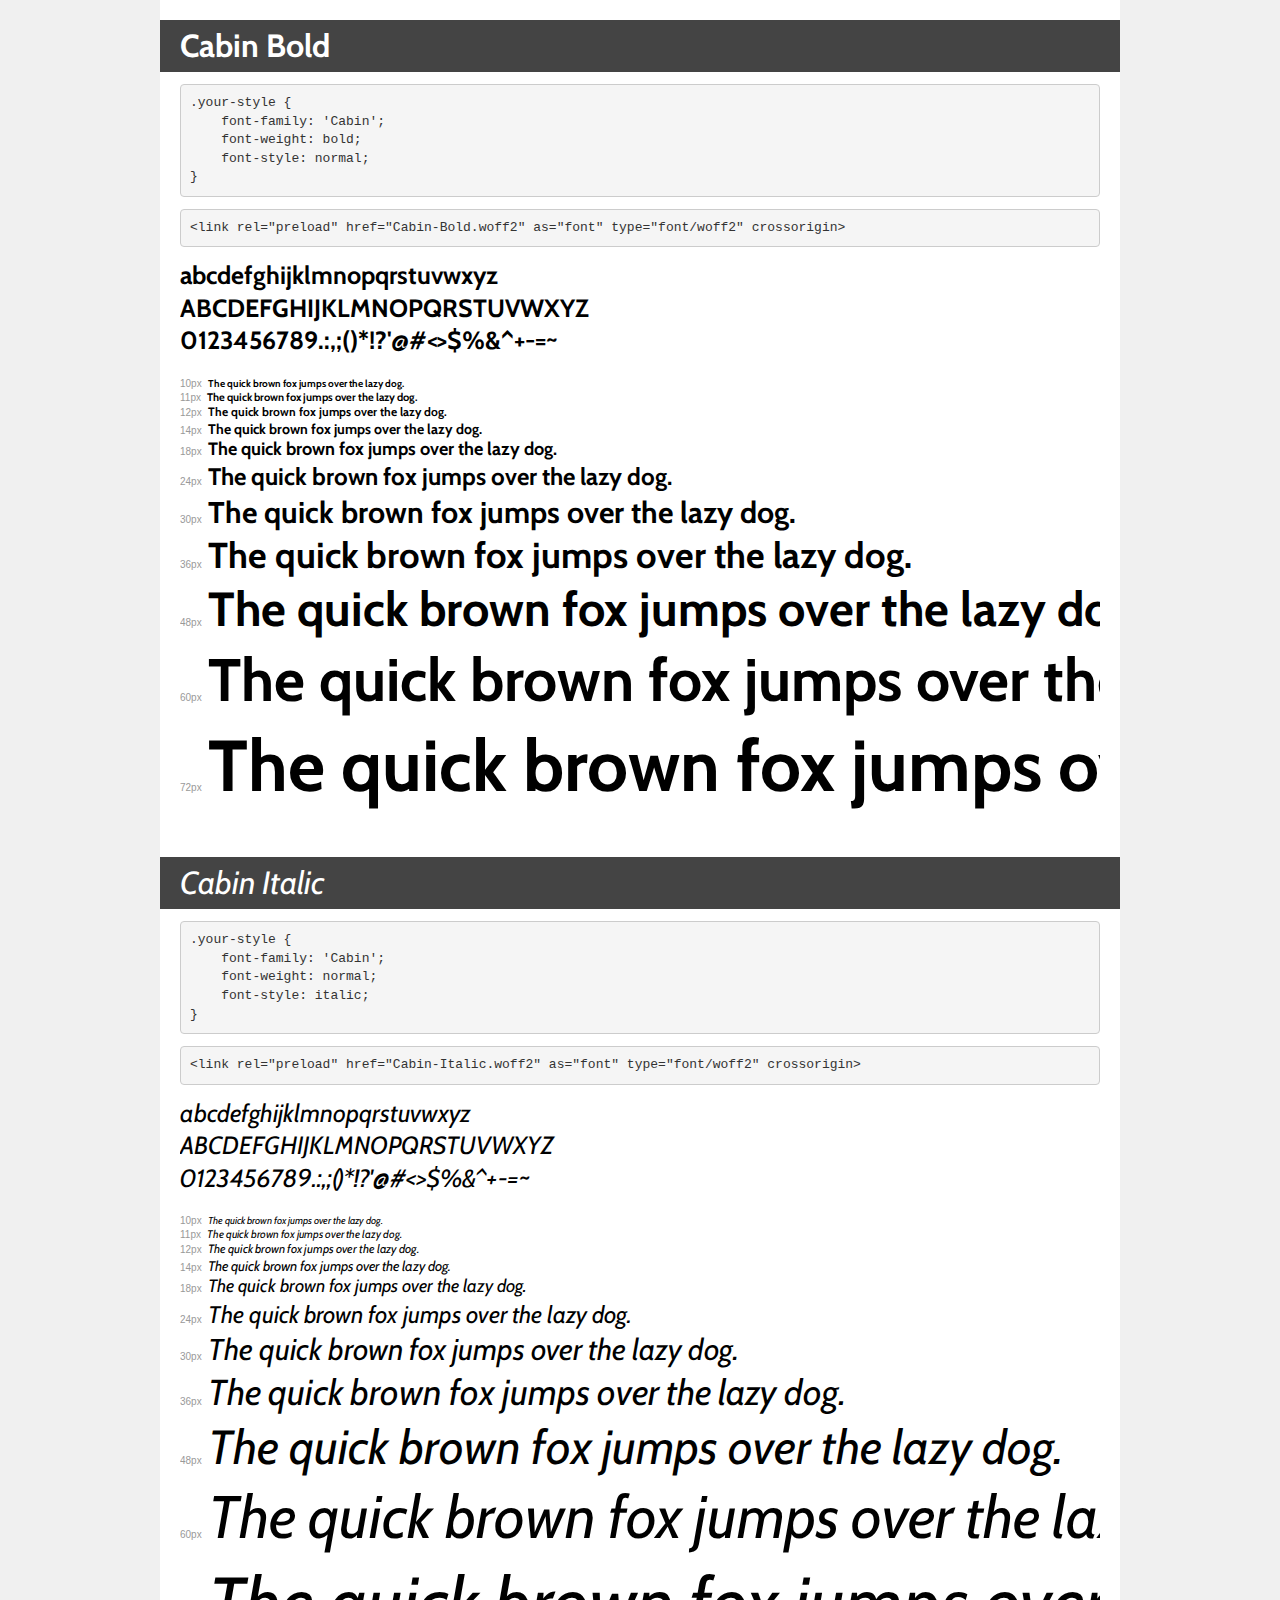
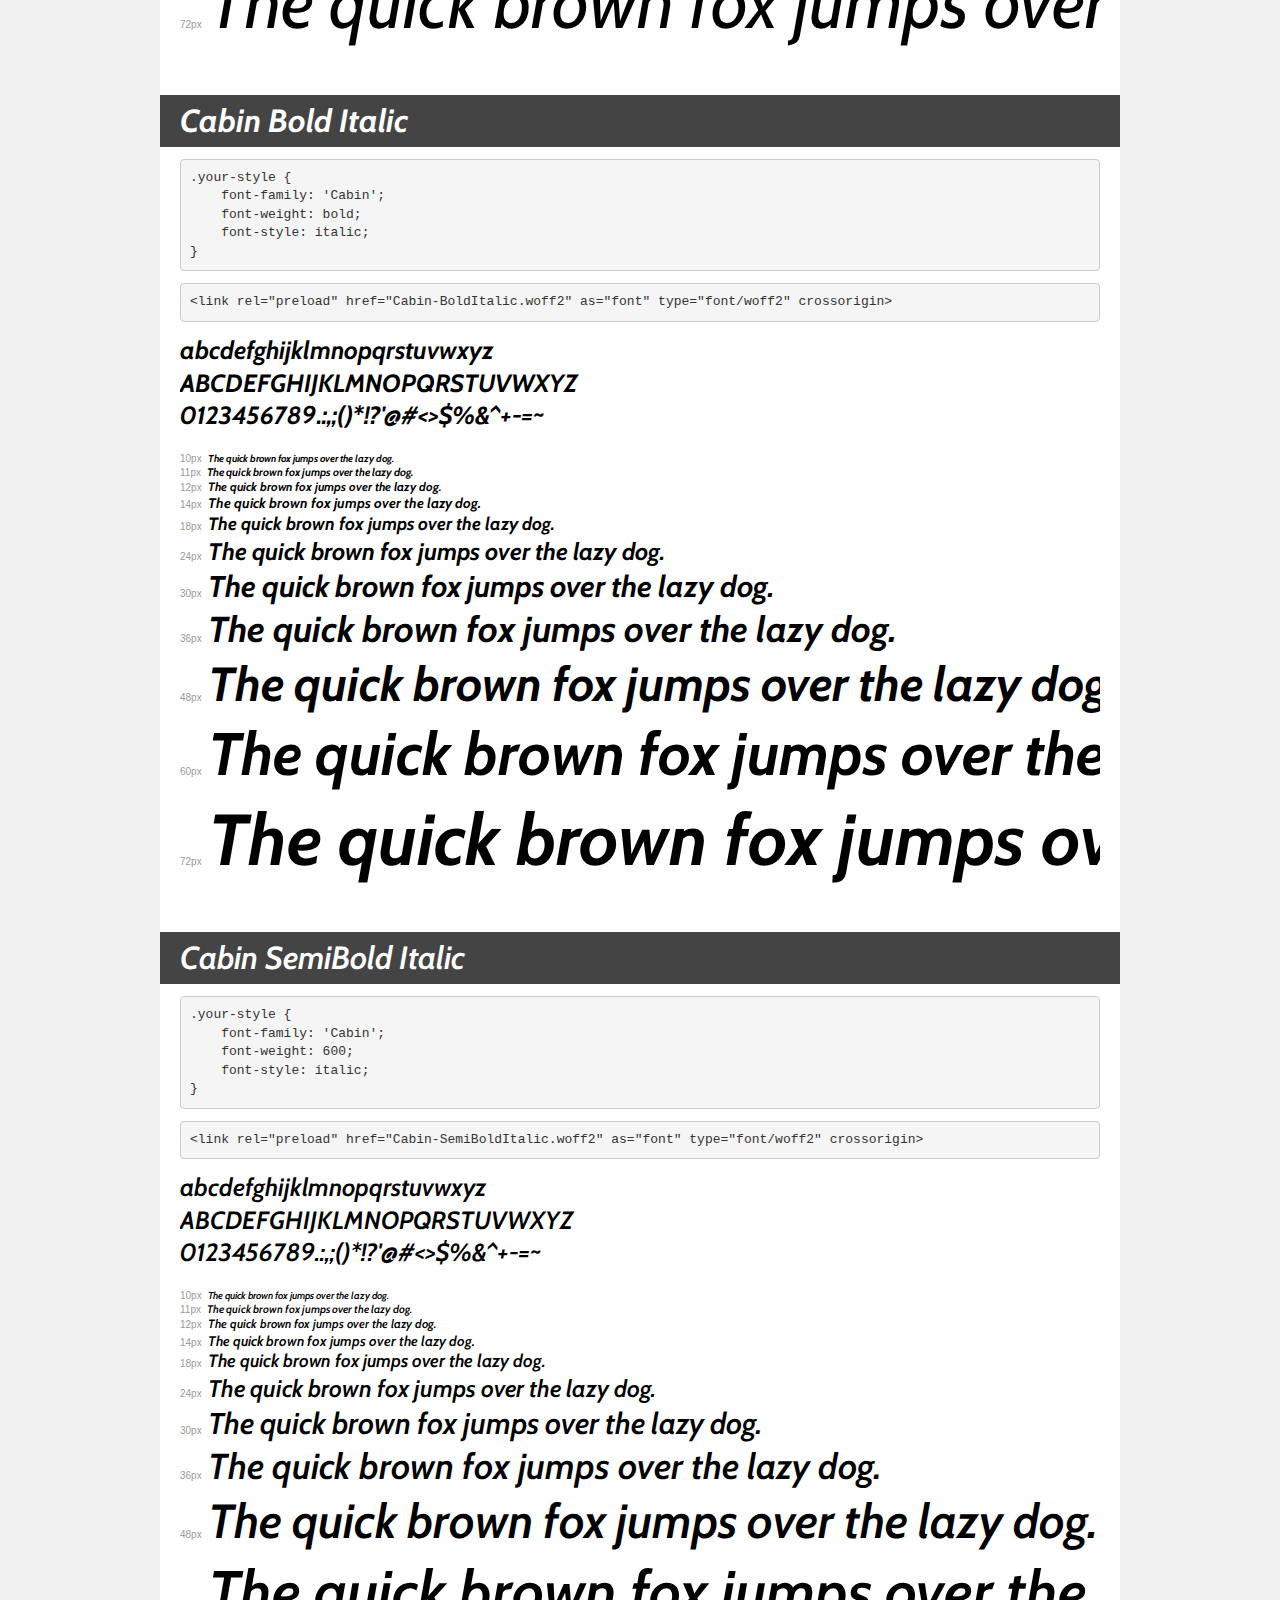
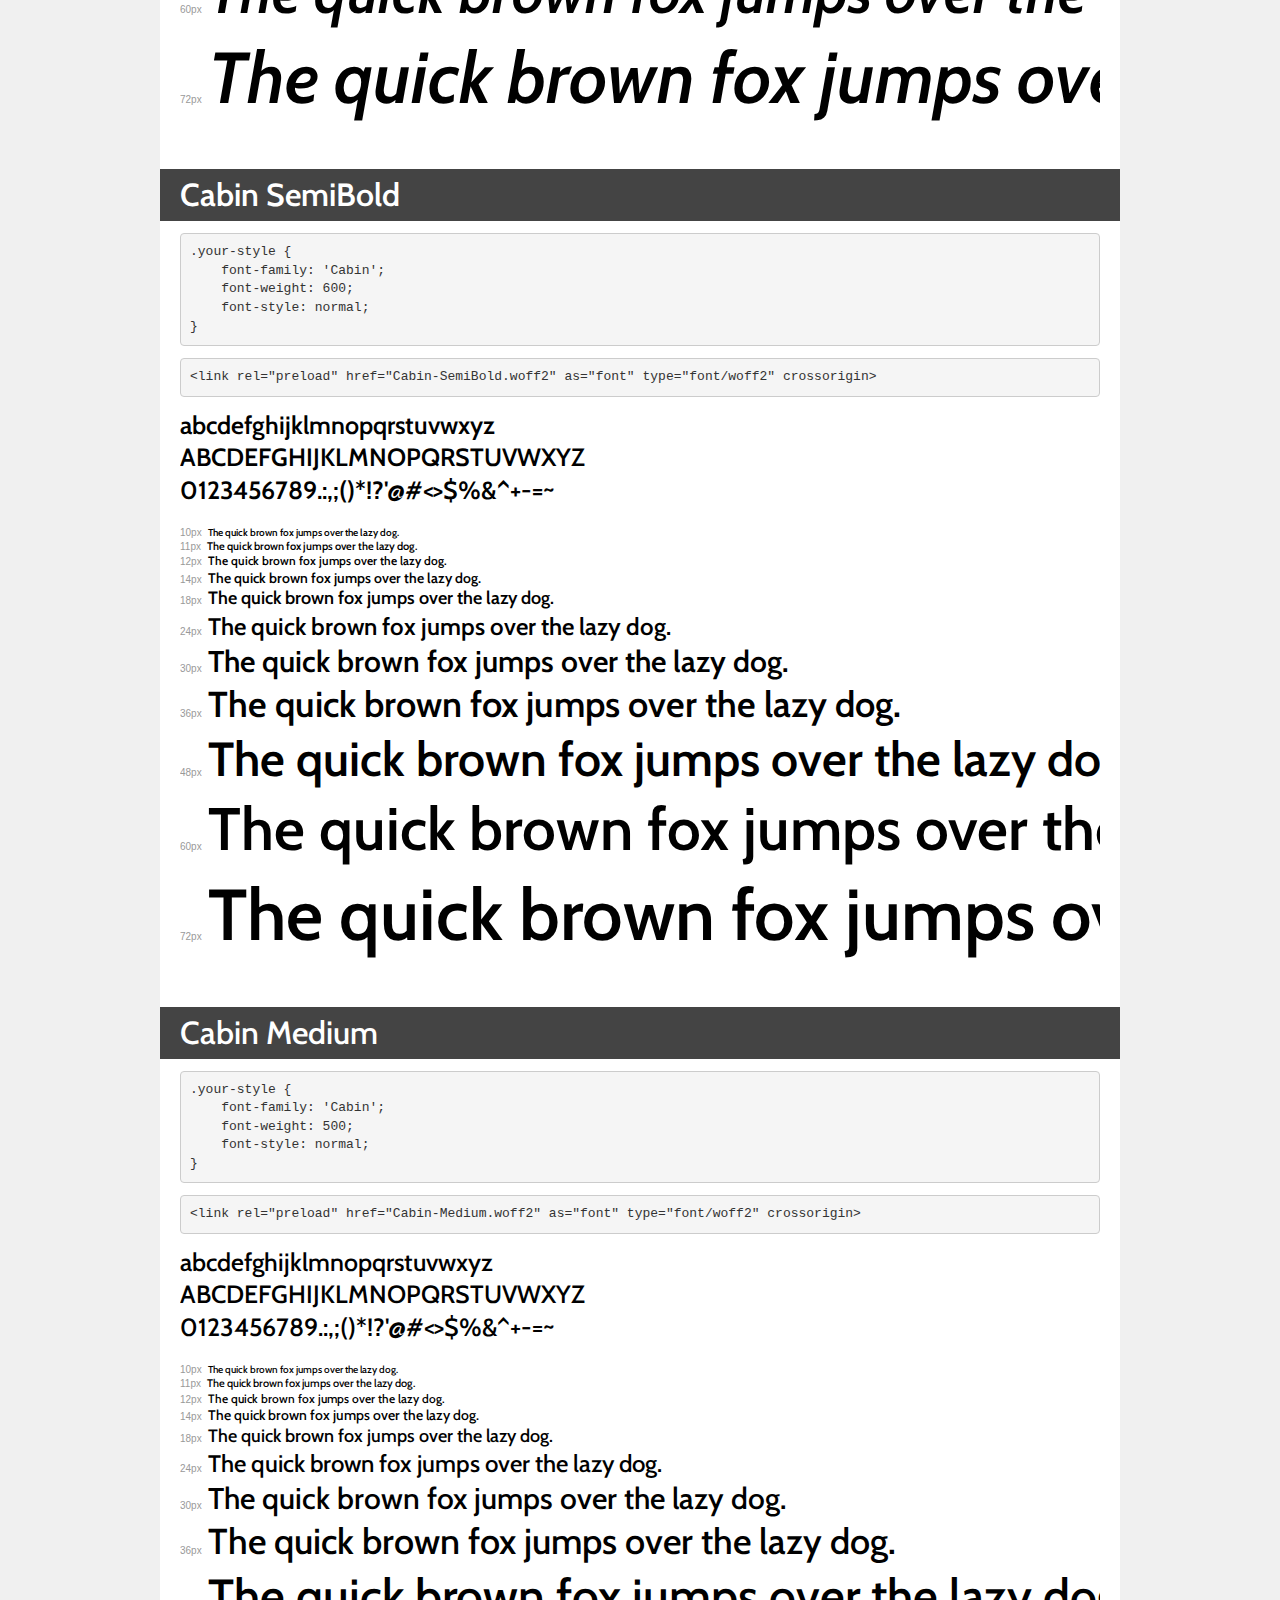
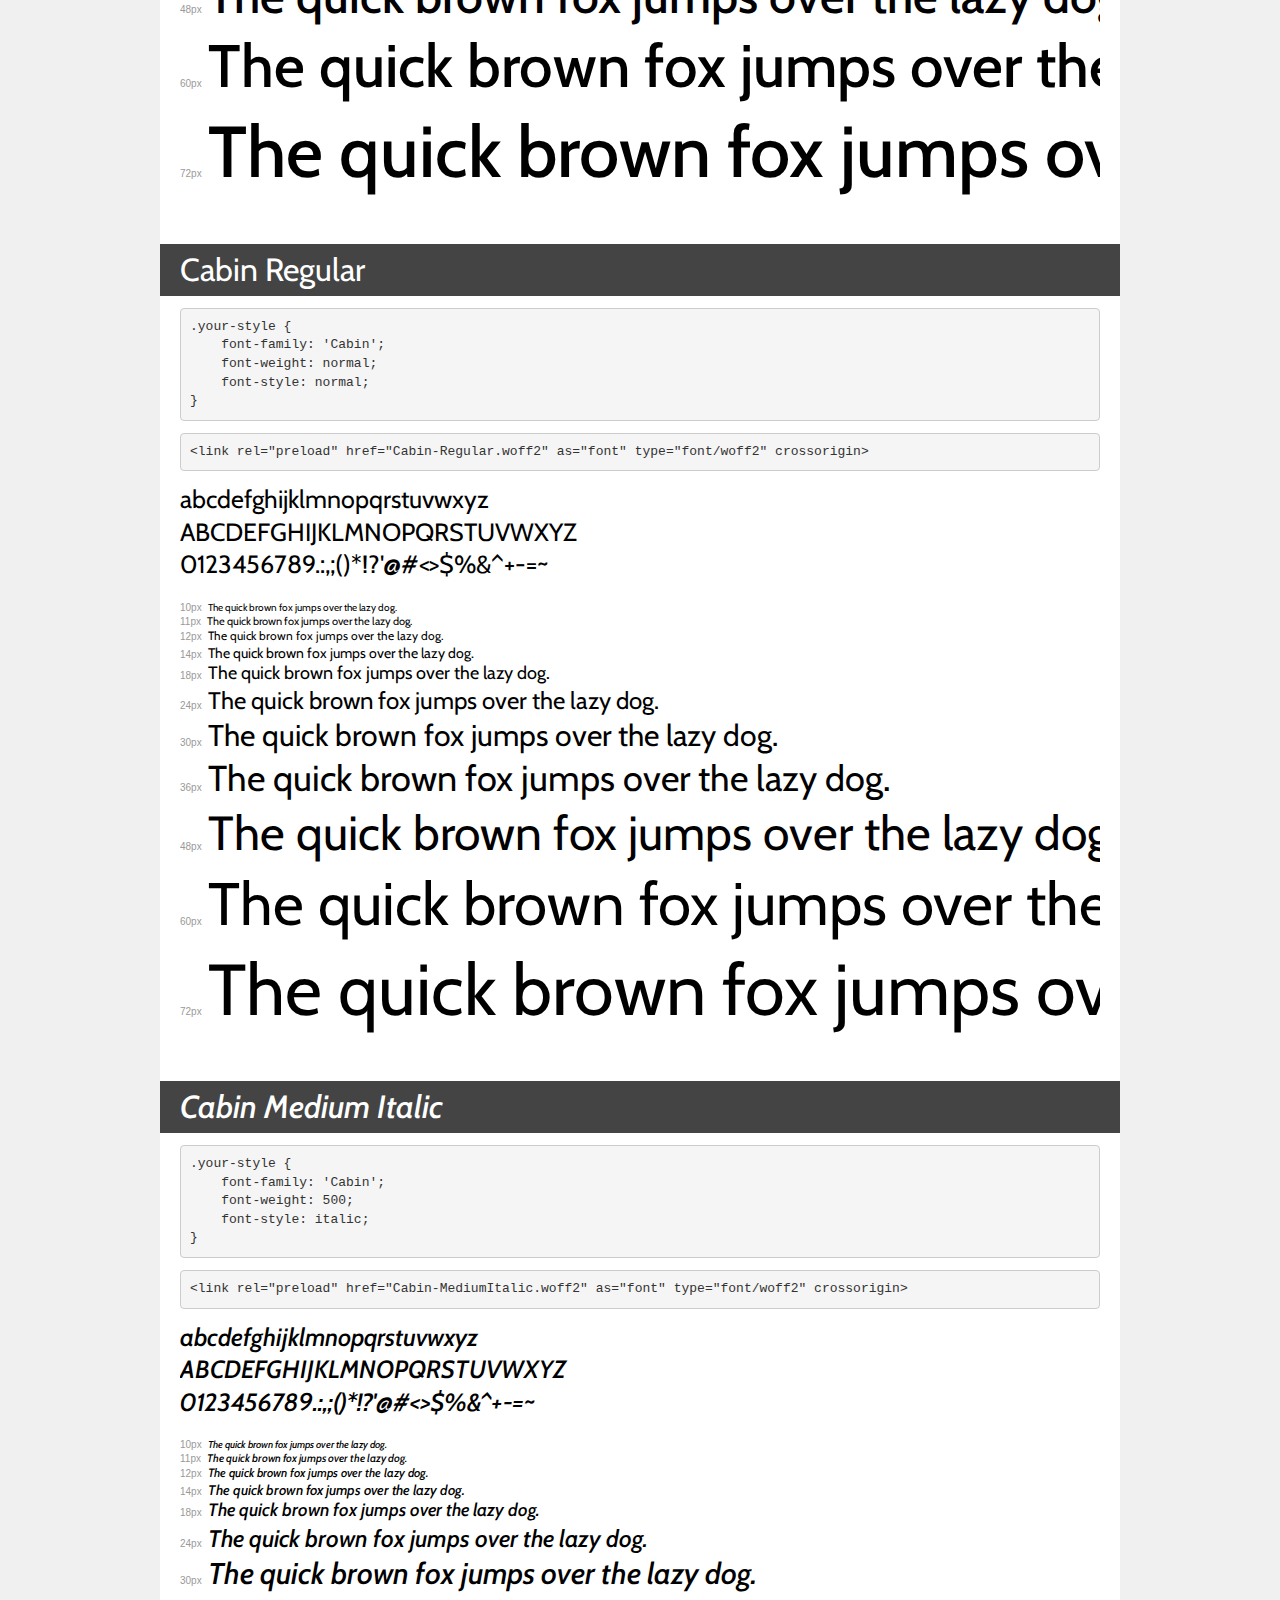
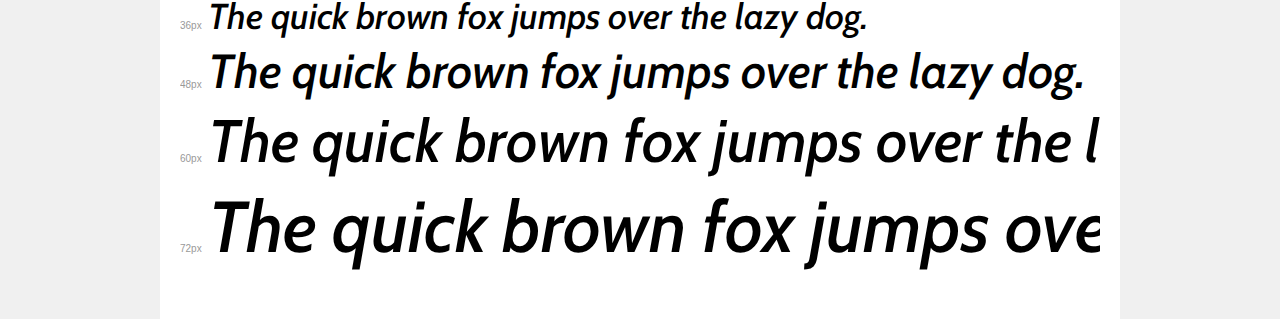
<file: extra/transfonter.org-20221122-052458/demo.html>
<!DOCTYPE html>
<html lang="en">
<head>
    <meta charset="utf-8">
    <meta http-equiv="X-UA-Compatible" content="IE=edge">
    <meta name="viewport" content="width=device-width, initial-scale=1">
    <meta name="robots" content="noindex, noarchive">
    <meta name="format-detection" content="telephone=no">
    <title>Transfonter demo</title>
    <link href="stylesheet.css" rel="stylesheet">
    <style>
        /*
        http://meyerweb.com/eric/tools/css/reset/
        v2.0 | 20110126
        License: none (public domain)
        */
        html, body, div, span, applet, object, iframe,
        h1, h2, h3, h4, h5, h6, p, blockquote, pre,
        a, abbr, acronym, address, big, cite, code,
        del, dfn, em, img, ins, kbd, q, s, samp,
        small, strike, strong, sub, sup, tt, var,
        b, u, i, center,
        dl, dt, dd, ol, ul, li,
        fieldset, form, label, legend,
        table, caption, tbody, tfoot, thead, tr, th, td,
        article, aside, canvas, details, embed,
        figure, figcaption, footer, header, hgroup,
        menu, nav, output, ruby, section, summary,
        time, mark, audio, video {
            margin: 0;
            padding: 0;
            border: 0;
            font-size: 100%;
            font: inherit;
            vertical-align: baseline;
        }
        /* HTML5 display-role reset for older browsers */
        article, aside, details, figcaption, figure,
        footer, header, hgroup, menu, nav, section {
            display: block;
        }
        body {
            line-height: 1;
        }
        ol, ul {
            list-style: none;
        }
        blockquote, q {
            quotes: none;
        }
        blockquote:before, blockquote:after,
        q:before, q:after {
            content: '';
            content: none;
        }
        table {
            border-collapse: collapse;
            border-spacing: 0;
        }
        /* demo styles */
        body {
            background: #f0f0f0;
            color: #000;
        }
        .page {
            background: #fff;
            width: 920px;
            margin: 0 auto;
            padding: 20px 20px 0 20px;
            overflow: hidden;
        }
        .font-container {
            overflow-x: auto;
            overflow-y: hidden;
            margin-bottom: 40px;
            line-height: 1.3;
            white-space: nowrap;
            padding-bottom: 5px;
        }
        h1 {
            position: relative;
            background: #444;
            font-size: 32px;
            color: #fff;
            padding: 10px 20px;
            margin: 0 -20px 12px -20px;
        }
        .letters {
            font-size: 25px;
            margin-bottom: 20px;
        }
        .s10:before {
            content: '10px';
        }
        .s11:before {
            content: '11px';
        }
        .s12:before {
            content: '12px';
        }
        .s14:before {
            content: '14px';
        }
        .s18:before {
            content: '18px';
        }
        .s24:before {
            content: '24px';
        }
        .s30:before {
            content: '30px';
        }
        .s36:before {
            content: '36px';
        }
        .s48:before {
            content: '48px';
        }
        .s60:before {
            content: '60px';
        }
        .s72:before {
            content: '72px';
        }
        .s10:before, .s11:before, .s12:before, .s14:before,
        .s18:before, .s24:before, .s30:before, .s36:before,
        .s48:before, .s60:before, .s72:before {
            font-family: Arial, sans-serif;
            font-size: 10px;
            font-weight: normal;
            font-style: normal;
            color: #999;
            padding-right: 6px;
        }
        pre {
            display: block;
            padding: 9px;
            margin: 0 0 12px;
            font-family: Monaco, Menlo, Consolas, "Courier New", monospace;
            font-size: 13px;
            line-height: 1.428571429;
            color: #333;
            font-weight: normal;
            font-style: normal;
            background-color: #f5f5f5;
            border: 1px solid #ccc;
            overflow-x: auto;
            border-radius: 4px;
        }
        /* responsive */
        @media (max-width: 959px) {
            .page {
                width: auto;
                margin: 0;
            }
        }
    </style>
</head>
<body>
<div class="page">
    <div class="demo">
        <h1 style="font-family: 'Cabin'; font-weight: bold; font-style: normal;">Cabin Bold</h1>
        <pre title="Usage">.your-style {
    font-family: 'Cabin';
    font-weight: bold;
    font-style: normal;
}</pre>
        <pre title="Preload (optional)">
&lt;link rel=&quot;preload&quot; href=&quot;Cabin-Bold.woff2&quot; as=&quot;font&quot; type=&quot;font/woff2&quot; crossorigin&gt;</pre>
        <div class="font-container" style="font-family: 'Cabin'; font-weight: bold; font-style: normal;">
            <p class="letters">
                abcdefghijklmnopqrstuvwxyz<br>
ABCDEFGHIJKLMNOPQRSTUVWXYZ<br>
                0123456789.:,;()*!?'@#&lt;&gt;$%&^+-=~
            </p>
            <p class="s10" style="font-size: 10px;">The quick brown fox jumps over the lazy dog.</p>
            <p class="s11" style="font-size: 11px;">The quick brown fox jumps over the lazy dog.</p>
            <p class="s12" style="font-size: 12px;">The quick brown fox jumps over the lazy dog.</p>
            <p class="s14" style="font-size: 14px;">The quick brown fox jumps over the lazy dog.</p>
            <p class="s18" style="font-size: 18px;">The quick brown fox jumps over the lazy dog.</p>
            <p class="s24" style="font-size: 24px;">The quick brown fox jumps over the lazy dog.</p>
            <p class="s30" style="font-size: 30px;">The quick brown fox jumps over the lazy dog.</p>
            <p class="s36" style="font-size: 36px;">The quick brown fox jumps over the lazy dog.</p>
            <p class="s48" style="font-size: 48px;">The quick brown fox jumps over the lazy dog.</p>
            <p class="s60" style="font-size: 60px;">The quick brown fox jumps over the lazy dog.</p>
            <p class="s72" style="font-size: 72px;">The quick brown fox jumps over the lazy dog.</p>
        </div>
    </div>

    <div class="demo">
        <h1 style="font-family: 'Cabin'; font-weight: normal; font-style: italic;">Cabin Italic</h1>
        <pre title="Usage">.your-style {
    font-family: 'Cabin';
    font-weight: normal;
    font-style: italic;
}</pre>
        <pre title="Preload (optional)">
&lt;link rel=&quot;preload&quot; href=&quot;Cabin-Italic.woff2&quot; as=&quot;font&quot; type=&quot;font/woff2&quot; crossorigin&gt;</pre>
        <div class="font-container" style="font-family: 'Cabin'; font-weight: normal; font-style: italic;">
            <p class="letters">
                abcdefghijklmnopqrstuvwxyz<br>
ABCDEFGHIJKLMNOPQRSTUVWXYZ<br>
                0123456789.:,;()*!?'@#&lt;&gt;$%&^+-=~
            </p>
            <p class="s10" style="font-size: 10px;">The quick brown fox jumps over the lazy dog.</p>
            <p class="s11" style="font-size: 11px;">The quick brown fox jumps over the lazy dog.</p>
            <p class="s12" style="font-size: 12px;">The quick brown fox jumps over the lazy dog.</p>
            <p class="s14" style="font-size: 14px;">The quick brown fox jumps over the lazy dog.</p>
            <p class="s18" style="font-size: 18px;">The quick brown fox jumps over the lazy dog.</p>
            <p class="s24" style="font-size: 24px;">The quick brown fox jumps over the lazy dog.</p>
            <p class="s30" style="font-size: 30px;">The quick brown fox jumps over the lazy dog.</p>
            <p class="s36" style="font-size: 36px;">The quick brown fox jumps over the lazy dog.</p>
            <p class="s48" style="font-size: 48px;">The quick brown fox jumps over the lazy dog.</p>
            <p class="s60" style="font-size: 60px;">The quick brown fox jumps over the lazy dog.</p>
            <p class="s72" style="font-size: 72px;">The quick brown fox jumps over the lazy dog.</p>
        </div>
    </div>

    <div class="demo">
        <h1 style="font-family: 'Cabin'; font-weight: bold; font-style: italic;">Cabin Bold Italic</h1>
        <pre title="Usage">.your-style {
    font-family: 'Cabin';
    font-weight: bold;
    font-style: italic;
}</pre>
        <pre title="Preload (optional)">
&lt;link rel=&quot;preload&quot; href=&quot;Cabin-BoldItalic.woff2&quot; as=&quot;font&quot; type=&quot;font/woff2&quot; crossorigin&gt;</pre>
        <div class="font-container" style="font-family: 'Cabin'; font-weight: bold; font-style: italic;">
            <p class="letters">
                abcdefghijklmnopqrstuvwxyz<br>
ABCDEFGHIJKLMNOPQRSTUVWXYZ<br>
                0123456789.:,;()*!?'@#&lt;&gt;$%&^+-=~
            </p>
            <p class="s10" style="font-size: 10px;">The quick brown fox jumps over the lazy dog.</p>
            <p class="s11" style="font-size: 11px;">The quick brown fox jumps over the lazy dog.</p>
            <p class="s12" style="font-size: 12px;">The quick brown fox jumps over the lazy dog.</p>
            <p class="s14" style="font-size: 14px;">The quick brown fox jumps over the lazy dog.</p>
            <p class="s18" style="font-size: 18px;">The quick brown fox jumps over the lazy dog.</p>
            <p class="s24" style="font-size: 24px;">The quick brown fox jumps over the lazy dog.</p>
            <p class="s30" style="font-size: 30px;">The quick brown fox jumps over the lazy dog.</p>
            <p class="s36" style="font-size: 36px;">The quick brown fox jumps over the lazy dog.</p>
            <p class="s48" style="font-size: 48px;">The quick brown fox jumps over the lazy dog.</p>
            <p class="s60" style="font-size: 60px;">The quick brown fox jumps over the lazy dog.</p>
            <p class="s72" style="font-size: 72px;">The quick brown fox jumps over the lazy dog.</p>
        </div>
    </div>

    <div class="demo">
        <h1 style="font-family: 'Cabin'; font-weight: 600; font-style: italic;">Cabin SemiBold Italic</h1>
        <pre title="Usage">.your-style {
    font-family: 'Cabin';
    font-weight: 600;
    font-style: italic;
}</pre>
        <pre title="Preload (optional)">
&lt;link rel=&quot;preload&quot; href=&quot;Cabin-SemiBoldItalic.woff2&quot; as=&quot;font&quot; type=&quot;font/woff2&quot; crossorigin&gt;</pre>
        <div class="font-container" style="font-family: 'Cabin'; font-weight: 600; font-style: italic;">
            <p class="letters">
                abcdefghijklmnopqrstuvwxyz<br>
ABCDEFGHIJKLMNOPQRSTUVWXYZ<br>
                0123456789.:,;()*!?'@#&lt;&gt;$%&^+-=~
            </p>
            <p class="s10" style="font-size: 10px;">The quick brown fox jumps over the lazy dog.</p>
            <p class="s11" style="font-size: 11px;">The quick brown fox jumps over the lazy dog.</p>
            <p class="s12" style="font-size: 12px;">The quick brown fox jumps over the lazy dog.</p>
            <p class="s14" style="font-size: 14px;">The quick brown fox jumps over the lazy dog.</p>
            <p class="s18" style="font-size: 18px;">The quick brown fox jumps over the lazy dog.</p>
            <p class="s24" style="font-size: 24px;">The quick brown fox jumps over the lazy dog.</p>
            <p class="s30" style="font-size: 30px;">The quick brown fox jumps over the lazy dog.</p>
            <p class="s36" style="font-size: 36px;">The quick brown fox jumps over the lazy dog.</p>
            <p class="s48" style="font-size: 48px;">The quick brown fox jumps over the lazy dog.</p>
            <p class="s60" style="font-size: 60px;">The quick brown fox jumps over the lazy dog.</p>
            <p class="s72" style="font-size: 72px;">The quick brown fox jumps over the lazy dog.</p>
        </div>
    </div>

    <div class="demo">
        <h1 style="font-family: 'Cabin'; font-weight: 600; font-style: normal;">Cabin SemiBold</h1>
        <pre title="Usage">.your-style {
    font-family: 'Cabin';
    font-weight: 600;
    font-style: normal;
}</pre>
        <pre title="Preload (optional)">
&lt;link rel=&quot;preload&quot; href=&quot;Cabin-SemiBold.woff2&quot; as=&quot;font&quot; type=&quot;font/woff2&quot; crossorigin&gt;</pre>
        <div class="font-container" style="font-family: 'Cabin'; font-weight: 600; font-style: normal;">
            <p class="letters">
                abcdefghijklmnopqrstuvwxyz<br>
ABCDEFGHIJKLMNOPQRSTUVWXYZ<br>
                0123456789.:,;()*!?'@#&lt;&gt;$%&^+-=~
            </p>
            <p class="s10" style="font-size: 10px;">The quick brown fox jumps over the lazy dog.</p>
            <p class="s11" style="font-size: 11px;">The quick brown fox jumps over the lazy dog.</p>
            <p class="s12" style="font-size: 12px;">The quick brown fox jumps over the lazy dog.</p>
            <p class="s14" style="font-size: 14px;">The quick brown fox jumps over the lazy dog.</p>
            <p class="s18" style="font-size: 18px;">The quick brown fox jumps over the lazy dog.</p>
            <p class="s24" style="font-size: 24px;">The quick brown fox jumps over the lazy dog.</p>
            <p class="s30" style="font-size: 30px;">The quick brown fox jumps over the lazy dog.</p>
            <p class="s36" style="font-size: 36px;">The quick brown fox jumps over the lazy dog.</p>
            <p class="s48" style="font-size: 48px;">The quick brown fox jumps over the lazy dog.</p>
            <p class="s60" style="font-size: 60px;">The quick brown fox jumps over the lazy dog.</p>
            <p class="s72" style="font-size: 72px;">The quick brown fox jumps over the lazy dog.</p>
        </div>
    </div>

    <div class="demo">
        <h1 style="font-family: 'Cabin'; font-weight: 500; font-style: normal;">Cabin Medium</h1>
        <pre title="Usage">.your-style {
    font-family: 'Cabin';
    font-weight: 500;
    font-style: normal;
}</pre>
        <pre title="Preload (optional)">
&lt;link rel=&quot;preload&quot; href=&quot;Cabin-Medium.woff2&quot; as=&quot;font&quot; type=&quot;font/woff2&quot; crossorigin&gt;</pre>
        <div class="font-container" style="font-family: 'Cabin'; font-weight: 500; font-style: normal;">
            <p class="letters">
                abcdefghijklmnopqrstuvwxyz<br>
ABCDEFGHIJKLMNOPQRSTUVWXYZ<br>
                0123456789.:,;()*!?'@#&lt;&gt;$%&^+-=~
            </p>
            <p class="s10" style="font-size: 10px;">The quick brown fox jumps over the lazy dog.</p>
            <p class="s11" style="font-size: 11px;">The quick brown fox jumps over the lazy dog.</p>
            <p class="s12" style="font-size: 12px;">The quick brown fox jumps over the lazy dog.</p>
            <p class="s14" style="font-size: 14px;">The quick brown fox jumps over the lazy dog.</p>
            <p class="s18" style="font-size: 18px;">The quick brown fox jumps over the lazy dog.</p>
            <p class="s24" style="font-size: 24px;">The quick brown fox jumps over the lazy dog.</p>
            <p class="s30" style="font-size: 30px;">The quick brown fox jumps over the lazy dog.</p>
            <p class="s36" style="font-size: 36px;">The quick brown fox jumps over the lazy dog.</p>
            <p class="s48" style="font-size: 48px;">The quick brown fox jumps over the lazy dog.</p>
            <p class="s60" style="font-size: 60px;">The quick brown fox jumps over the lazy dog.</p>
            <p class="s72" style="font-size: 72px;">The quick brown fox jumps over the lazy dog.</p>
        </div>
    </div>

    <div class="demo">
        <h1 style="font-family: 'Cabin'; font-weight: normal; font-style: normal;">Cabin Regular</h1>
        <pre title="Usage">.your-style {
    font-family: 'Cabin';
    font-weight: normal;
    font-style: normal;
}</pre>
        <pre title="Preload (optional)">
&lt;link rel=&quot;preload&quot; href=&quot;Cabin-Regular.woff2&quot; as=&quot;font&quot; type=&quot;font/woff2&quot; crossorigin&gt;</pre>
        <div class="font-container" style="font-family: 'Cabin'; font-weight: normal; font-style: normal;">
            <p class="letters">
                abcdefghijklmnopqrstuvwxyz<br>
ABCDEFGHIJKLMNOPQRSTUVWXYZ<br>
                0123456789.:,;()*!?'@#&lt;&gt;$%&^+-=~
            </p>
            <p class="s10" style="font-size: 10px;">The quick brown fox jumps over the lazy dog.</p>
            <p class="s11" style="font-size: 11px;">The quick brown fox jumps over the lazy dog.</p>
            <p class="s12" style="font-size: 12px;">The quick brown fox jumps over the lazy dog.</p>
            <p class="s14" style="font-size: 14px;">The quick brown fox jumps over the lazy dog.</p>
            <p class="s18" style="font-size: 18px;">The quick brown fox jumps over the lazy dog.</p>
            <p class="s24" style="font-size: 24px;">The quick brown fox jumps over the lazy dog.</p>
            <p class="s30" style="font-size: 30px;">The quick brown fox jumps over the lazy dog.</p>
            <p class="s36" style="font-size: 36px;">The quick brown fox jumps over the lazy dog.</p>
            <p class="s48" style="font-size: 48px;">The quick brown fox jumps over the lazy dog.</p>
            <p class="s60" style="font-size: 60px;">The quick brown fox jumps over the lazy dog.</p>
            <p class="s72" style="font-size: 72px;">The quick brown fox jumps over the lazy dog.</p>
        </div>
    </div>

    <div class="demo">
        <h1 style="font-family: 'Cabin'; font-weight: 500; font-style: italic;">Cabin Medium Italic</h1>
        <pre title="Usage">.your-style {
    font-family: 'Cabin';
    font-weight: 500;
    font-style: italic;
}</pre>
        <pre title="Preload (optional)">
&lt;link rel=&quot;preload&quot; href=&quot;Cabin-MediumItalic.woff2&quot; as=&quot;font&quot; type=&quot;font/woff2&quot; crossorigin&gt;</pre>
        <div class="font-container" style="font-family: 'Cabin'; font-weight: 500; font-style: italic;">
            <p class="letters">
                abcdefghijklmnopqrstuvwxyz<br>
ABCDEFGHIJKLMNOPQRSTUVWXYZ<br>
                0123456789.:,;()*!?'@#&lt;&gt;$%&^+-=~
            </p>
            <p class="s10" style="font-size: 10px;">The quick brown fox jumps over the lazy dog.</p>
            <p class="s11" style="font-size: 11px;">The quick brown fox jumps over the lazy dog.</p>
            <p class="s12" style="font-size: 12px;">The quick brown fox jumps over the lazy dog.</p>
            <p class="s14" style="font-size: 14px;">The quick brown fox jumps over the lazy dog.</p>
            <p class="s18" style="font-size: 18px;">The quick brown fox jumps over the lazy dog.</p>
            <p class="s24" style="font-size: 24px;">The quick brown fox jumps over the lazy dog.</p>
            <p class="s30" style="font-size: 30px;">The quick brown fox jumps over the lazy dog.</p>
            <p class="s36" style="font-size: 36px;">The quick brown fox jumps over the lazy dog.</p>
            <p class="s48" style="font-size: 48px;">The quick brown fox jumps over the lazy dog.</p>
            <p class="s60" style="font-size: 60px;">The quick brown fox jumps over the lazy dog.</p>
            <p class="s72" style="font-size: 72px;">The quick brown fox jumps over the lazy dog.</p>
        </div>
    </div>

</div>
</body>
</html>
</file>
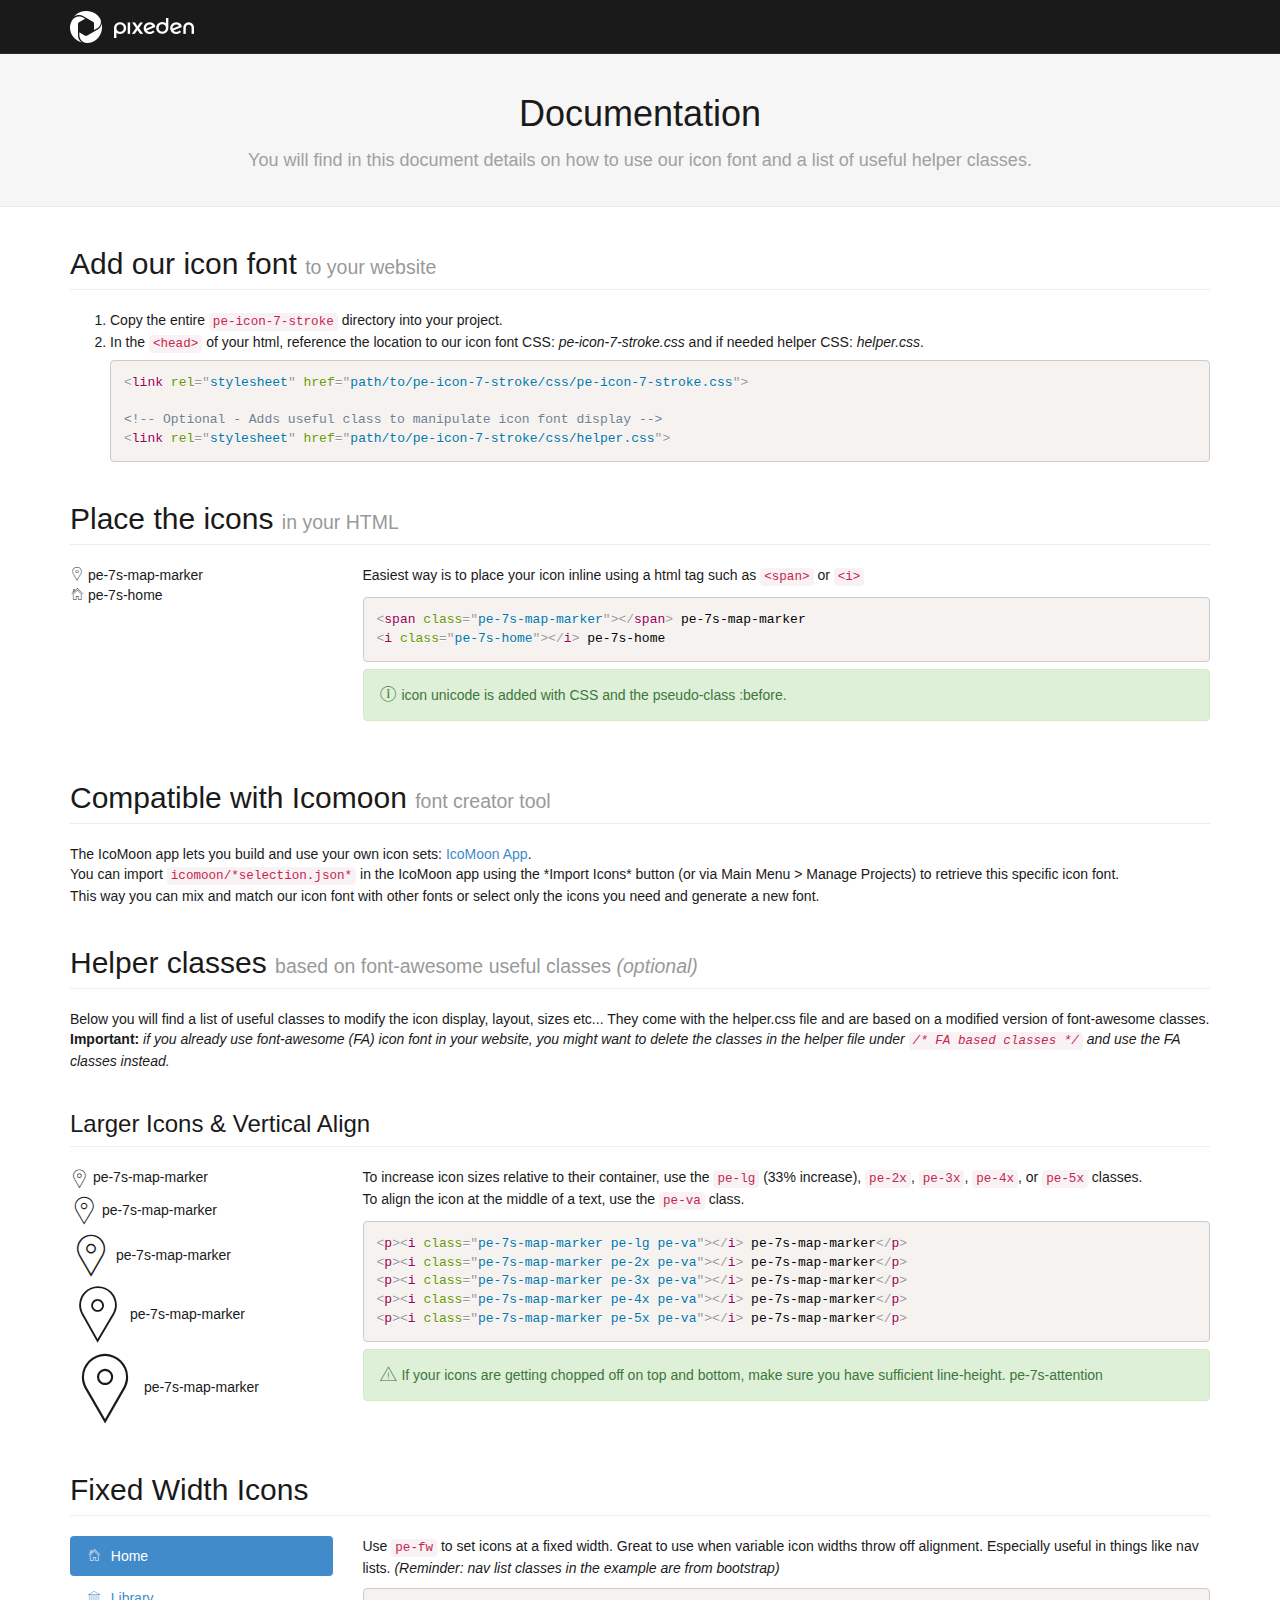
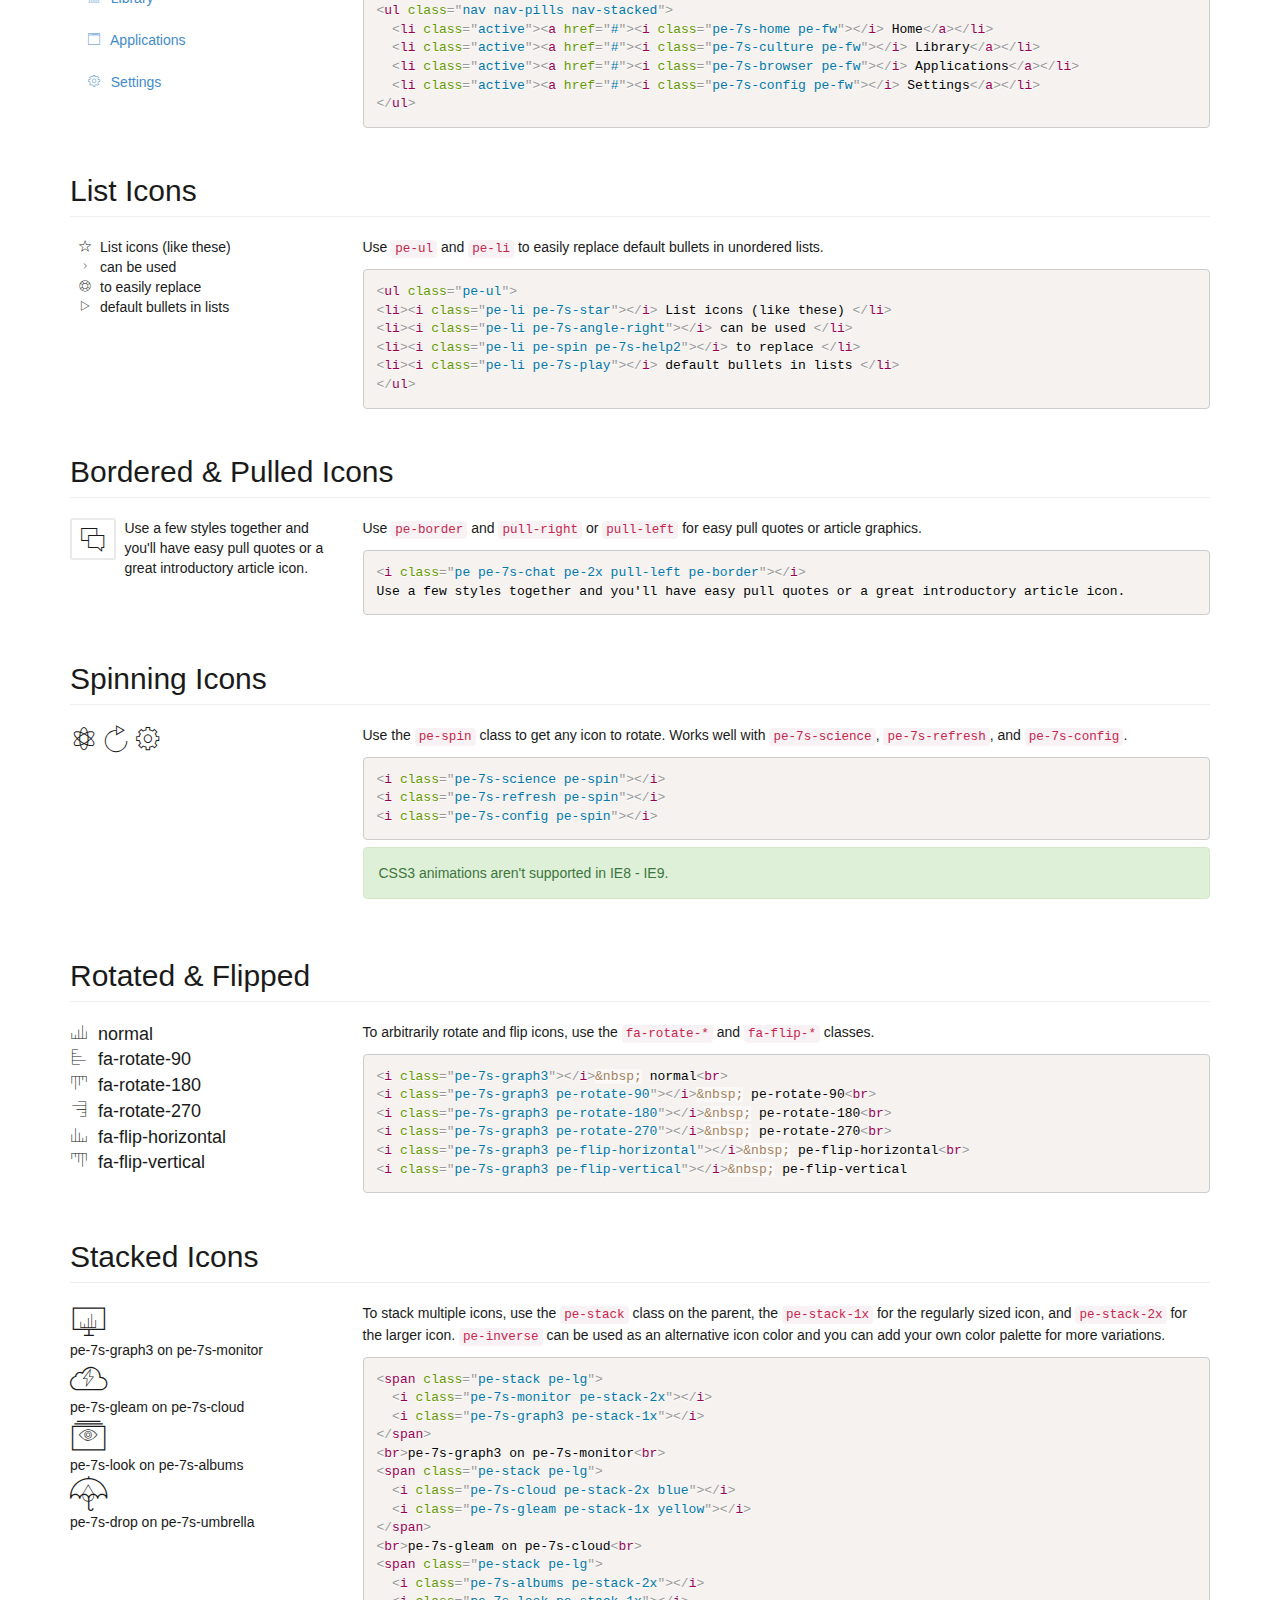
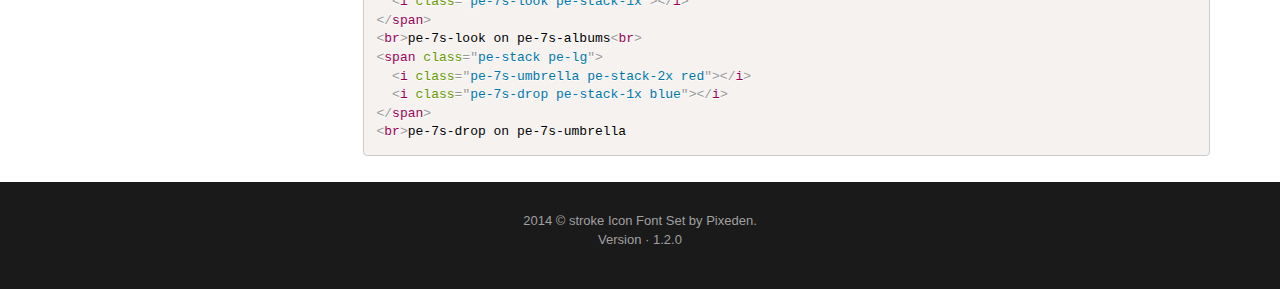
<file: extra/Icon-font-7-stroke-PIXEDEN-v-1-2-0/Icon-font-7-stroke-PIXEDEN-v-1.2.0/documentation.html>
<!doctype html>
<html lang="en">
<head>
	<meta charset="UTF-8">
	<meta name="viewport" content="width=device-width, initial-scale=1.0">
	<title>Documentation Icon Font - Stroke Icons 7 - by Pixeden.</title>

	<!-- Docs CSS -->
	<link href="assets/libs/css/bootstrap.min.css" rel="stylesheet" />
	<link href="assets/libs/css/bootstrap-select.css" rel="stylesheet" />
	<link href="assets/libs/css/prism.css" rel="stylesheet" />
	<link href="assets/docs/style.css" rel="stylesheet" />

	<!-- Icon font CSS -->
	<link href="pe-icon-7-stroke/css/pe-icon-7-stroke.css" rel="stylesheet" />
	<link href="pe-icon-7-stroke/css/helper.css" rel="stylesheet" />

</head>
<body>

	<header id="top-bar">
		<div class="container">
			<img src="assets/images/logo.png" alt="logo"/>
		</div>
	</header> <!-- /top-bar -->

	<section id="hero_box">
		<div class="container">
			<h1>Documentation</h1>
      <p>You will find in this document details on how to use our icon font and a list of useful helper classes.</p>
			</div>
		</section> <!-- /hero_box -->

<section id="docs_box">
	<div class="container">
		<section id="default-css">
			<h2 class="page-header">Add our icon font <small>to your website</small></h2>
			<ol>
				<li>Copy the entire <code>pe-icon-7-stroke</code> directory into your project.</li>
				<li>
					In the <code>&lt;head&gt;</code> of your html, reference the location to our icon font CSS: <span class="italic">pe-icon-7-stroke.css</span> and if needed helper CSS: <span class="italic">helper.css</span>.
<pre class="language-markup"><code>&lt;link rel=&quot;stylesheet&quot; href=&quot;path/to/pe-icon-7-stroke/css/pe-icon-7-stroke.css&quot;&gt;

&lt;!-- Optional - Adds useful class to manipulate icon font display --&gt;
&lt;link rel=&quot;stylesheet&quot; href=&quot;path/to/pe-icon-7-stroke/css/helper.css&quot;&gt;</code></pre>
				</li>
			</ol>
		</section>
		<section id="inline">
			<h2 class="page-header">Place the icons <small>in your HTML</small></h2>
			<div class="row">
				<div class="col-md-3 col-sm-4">
					<p>
						<span class="pe-7s-map-marker"></span> pe-7s-map-marker <br/>
						<i class="pe-7s-home"></i> pe-7s-home
					</p>
				</div>
				<div class="col-md-9 col-sm-8">
					<p>Easiest way is to place your icon inline using a html tag such as <code>&lt;span&gt;</code> or <code>&lt;i&gt;</code></p>
<pre class="language-markup">
<code>&lt;span class=&quot;pe-7s-map-marker&quot;&gt;&lt;/span&gt; pe-7s-map-marker
&lt;i class=&quot;pe-7s-home&quot;&gt;&lt;/i&gt; pe-7s-home</code></pre>
					<div class="alert alert-success"><i class="pe-lg pe-7s-info"></i> icon unicode is added with CSS and the pseudo-class :before.</div>
				</div>
			</div>
		</section>

		<section id="icomoon">
		<h2 class="page-header">Compatible with Icomoon <small>font creator tool</small></h2>
    <p>The IcoMoon app lets you build and use your own icon sets: <a target="_blank" href="http://icomoon.io/app/">IcoMoon App</a>.<br>
		You can import <code>icomoon/*selection.json*</code> in the IcoMoon app using the *Import Icons* button (or via Main Menu > Manage Projects) to retrieve this specific icon font.<br>
    This way you can mix and match our icon font with other fonts or select only the icons you need and generate a new font.
    </p>
		</section>

		<section id="helper">
		<h2 class="page-header">Helper classes <small>based on font-awesome useful classes <span class="italic">(optional)</span></small></h2>
		<p> Below you will find a list of useful classes to modify the icon display, layout, sizes etc... They come with the helper.css file and are based on a modified version of font-awesome classes.
		<strong>Important:</strong> <span class="italic"> if you already use font-awesome (FA) icon font in your website, you might want to delete the classes in the helper file under <code>/* FA based classes */</code> and use the FA classes instead.</span></p>
		</section>

		<section id="larger">
		  <h3 class="page-header">Larger Icons &amp; Vertical Align </h2>
		  <div class="row">
		    <div class="col-md-3 col-sm-4">
		      <p><i class="pe-7s-map-marker pe-lg pe-va"></i> pe-7s-map-marker</p>
		      <p><i class="pe-7s-map-marker pe-2x pe-va"></i> pe-7s-map-marker</p>
		      <p><i class="pe-7s-map-marker pe-3x pe-va"></i> pe-7s-map-marker</p>
		      <p><i class="pe-7s-map-marker pe-4x pe-va"></i> pe-7s-map-marker</p>
		      <p><i class="pe-7s-map-marker pe-5x pe-va"></i> pe-7s-map-marker</p>
		    </div>
		    <div class="col-md-9 col-sm-8">
		      <p>
		        To increase icon sizes relative to their container, use the <code>pe-lg</code> (33% increase), <code>pe-2x</code>,
		        <code>pe-3x</code>, <code>pe-4x</code>, or <code>pe-5x</code> classes.<br/>
		        To align the icon at the middle of a text, use the <code>pe-va</code> class.
		      </p>
<pre class="language-markup"><code>&lt;p&gt;&lt;i class=&quot;pe-7s-map-marker pe-lg pe-va&quot;&gt;&lt;/i&gt; pe-7s-map-marker&lt;/p&gt;
&lt;p&gt;&lt;i class=&quot;pe-7s-map-marker pe-2x pe-va&quot;&gt;&lt;/i&gt; pe-7s-map-marker&lt;/p&gt;
&lt;p&gt;&lt;i class=&quot;pe-7s-map-marker pe-3x pe-va&quot;&gt;&lt;/i&gt; pe-7s-map-marker&lt;/p&gt;
&lt;p&gt;&lt;i class=&quot;pe-7s-map-marker pe-4x pe-va&quot;&gt;&lt;/i&gt; pe-7s-map-marker&lt;/p&gt;
&lt;p&gt;&lt;i class=&quot;pe-7s-map-marker pe-5x pe-va&quot;&gt;&lt;/i&gt; pe-7s-map-marker&lt;/p&gt;
</code></pre>
		      <div class="alert alert-success">
		        <i class="pe-7s-attention pe-lg"></i> If your icons are getting chopped off on top and bottom, make sure you have
		        sufficient line-height. pe-7s-attention
		      </div>
		    </div>
		  </div>
		</section>


<section id="fixed-width">
  <h2 class="page-header">Fixed Width Icons</h2>
  <div class="row">
    <div class="col-md-3 col-sm-4">
      <ul class="nav nav-pills nav-stacked margin-bottom">
        <li class="active"><a href="#"><i class="pe-7s-home pe-fw"></i>&nbsp; Home</a></li>
        <li><a href="#"><i class="pe-7s-culture pe-fw"></i>&nbsp; Library</a></li>
        <li><a href="#"><i class="pe-7s-browser pe-fw"></i>&nbsp; Applications</a></li>
        <li><a href="#"><i class="pe-7s-config pe-fw"></i>&nbsp; Settings</a></li>
      </ul>
    </div>
    <div class="col-md-9 col-sm-8">
      <p>
        Use <code>pe-fw</code> to set icons at a fixed width. Great to use when variable icon widths throw off alignment.
        Especially useful in things like nav lists. <span class="italic">(Reminder: nav list classes in the example are from bootstrap)</span>
      </p>
<pre class="language-markup"><code>&lt;ul class="nav nav-pills nav-stacked"&gt;
  &lt;li class="active"&gt;&lt;a href="#"&gt;&lt;i class="pe-7s-home pe-fw"&gt;&lt;/i&gt; Home&lt;/a&gt;&lt;/li&gt;
  &lt;li class="active"&gt;&lt;a href="#"&gt;&lt;i class="pe-7s-culture pe-fw"&gt;&lt;/i&gt; Library&lt;/a&gt;&lt;/li&gt;
  &lt;li class="active"&gt;&lt;a href="#"&gt;&lt;i class="pe-7s-browser pe-fw"&gt;&lt;/i&gt; Applications&lt;/a&gt;&lt;/li&gt;
  &lt;li class="active"&gt;&lt;a href="#"&gt;&lt;i class="pe-7s-config pe-fw"&gt;&lt;/i&gt; Settings&lt;/a&gt;&lt;/li&gt;
&lt;/ul&gt;</code></pre>
    </div>
  </div>
</section>


<section id="list">
  <h2 class="page-header">List Icons</h2>
  <div class="row">
    <div class="col-md-3 col-sm-4">
      <ul class="pe-ul">
        <li><i class="pe-li pe-7s-star"></i>List icons (like these)</li>
        <li><i class="pe-li pe-7s-angle-right"></i>can be used</li>
        <li><i class="pe-li pe-spin pe-7s-help2"></i>to easily replace</li>
        <li><i class="pe-li pe-7s-play"></i>default bullets in lists</li>
      </ul>
    </div>
    <div class="col-md-9 col-sm-8">
      <p>Use <code>pe-ul</code> and <code>pe-li</code> to easily replace default bullets in unordered lists.</p>
<pre class="language-markup"><code>&lt;ul class="pe-ul"&gt;
&lt;li&gt;&lt;i class="pe-li pe-7s-star"&gt;&lt;/i&gt; List icons (like these) &lt;/li&gt;
&lt;li&gt;&lt;i class="pe-li pe-7s-angle-right"&gt;&lt;/i&gt; can be used &lt;/li&gt;
&lt;li&gt;&lt;i class="pe-li pe-spin pe-7s-help2"&gt;&lt;/i&gt; to replace &lt;/li&gt;
&lt;li&gt;&lt;i class="pe-li pe-7s-play"&gt;&lt;/i&gt; default bullets in lists &lt;/li&gt;
&lt;/ul&gt;</code></pre>
    </div>
  </div>
</section>

<section id="bordered-pulled">
  <h2 class="page-header">Bordered &amp; Pulled Icons</h2>
  <div class="row">
    <div class="col-md-3 col-sm-4">
      <p>
        <i class="pe pe-7s-chat pe-2x pull-left pe-border"></i>
        Use a few styles together and you'll have easy pull quotes or a great introductory article icon.
      </p>
    </div>
    <div class="col-md-9 col-sm-8">
      <p>
        Use <code>pe-border</code> and <code>pull-right</code> or <code>pull-left</code> for easy pull quotes or
        article graphics.
      </p>
<pre class="language-markup"><code>&lt;i class="pe pe-7s-chat pe-2x pull-left pe-border"&gt;&lt;/i&gt;
Use a few styles together and you'll have easy pull quotes or a great introductory article icon.</code></pre>
    </div>
  </div>
</section>

<section id="spinning">
  <h2 class="page-header">Spinning Icons</h2>
  <div class="row">
    <div class="col-md-3 col-sm-4">
      <p>
        <i class="pe-7s-science pe-2x pe-spin"></i>
        <i class="pe-7s-refresh pe-2x pe-spin"></i>
        <i class="pe-7s-config pe-2x pe-spin"></i>
      </p>
    </div>
    <div class="col-md-9 col-sm-8">
      <p>
        Use the <code>pe-spin</code> class to get any icon to rotate. Works well with <code>pe-7s-science</code>,
        <code>pe-7s-refresh</code>, and <code>pe-7s-config</code>.
      </p>
<pre class="language-markup"><code>&lt;i class="pe-7s-science pe-spin"&gt;&lt;/i&gt;
&lt;i class="pe-7s-refresh pe-spin"&gt;&lt;/i&gt;
&lt;i class="pe-7s-config pe-spin"&gt;&lt;/i&gt;</code></pre>
      <p class="alert alert-success">
        <i class="fa fa-info-circle"></i> CSS3 animations aren't supported in IE8 - IE9.
      </p>
    </div>
  </div>
</section>

<section id="rotated-flipped">
  <h2 class="page-header">Rotated &amp; Flipped</h2>
  <div class="row">
    <div class="col-md-3 col-sm-4">
      <p style="font-size: 18px;">
        <i class="pe-7s-graph3"></i>&nbsp; normal<br>
        <i class="pe-7s-graph3 pe-rotate-90"></i>&nbsp; fa-rotate-90<br>
        <i class="pe-7s-graph3 pe-rotate-180"></i>&nbsp; fa-rotate-180<br>
        <i class="pe-7s-graph3 pe-rotate-270"></i>&nbsp; fa-rotate-270<br>
        <i class="pe-7s-graph3 pe-flip-horizontal"></i>&nbsp; fa-flip-horizontal<br>
        <i class="pe-7s-graph3 pe-flip-vertical"></i>&nbsp; fa-flip-vertical
      </p>
    </div>
    <div class="col-md-9 col-sm-8">
      <p>
        To arbitrarily rotate and flip icons, use the <code>fa-rotate-*</code> and <code>fa-flip-*</code> classes.
      </p>
<pre class="language-markup"><code>&lt;i class="pe-7s-graph3"&gt;&lt;/i&gt;&amp;nbsp; normal&lt;br&gt;
&lt;i class="pe-7s-graph3 pe-rotate-90"&gt;&lt;/i&gt;&amp;nbsp; pe-rotate-90&lt;br&gt;
&lt;i class="pe-7s-graph3 pe-rotate-180"&gt;&lt;/i&gt;&amp;nbsp; pe-rotate-180&lt;br&gt;
&lt;i class="pe-7s-graph3 pe-rotate-270"&gt;&lt;/i&gt;&amp;nbsp; pe-rotate-270&lt;br&gt;
&lt;i class="pe-7s-graph3 pe-flip-horizontal"&gt;&lt;/i&gt;&amp;nbsp; pe-flip-horizontal&lt;br&gt;
&lt;i class="pe-7s-graph3 pe-flip-vertical"&gt;&lt;/i&gt;&amp;nbsp; pe-flip-vertical</code></pre>
    </div>
  </div>
</section>

<section id="stacked">
  <h2 class="page-header">Stacked Icons</h2>
  <div class="row">
    <div class="col-md-3 col-sm-4">
      <div class="margin-bottom">
        <span class="pe-stack pe-lg">
          <i class="pe-7s-monitor pe-stack-2x"></i>
          <i class="pe-7s-graph3 pe-stack-1x"></i>
        </span>
        <br>pe-7s-graph3 on pe-7s-monitor<br>
        <span class="pe-stack pe-lg">
          <i class="pe-7s-cloud pe-stack-2x blue"></i>
          <i class="pe-7s-gleam pe-stack-1x yellow"></i>
        </span>
        <br>pe-7s-gleam on pe-7s-cloud<br>
        <span class="pe-stack pe-lg">
          <i class="pe-7s-albums pe-stack-2x"></i>
          <i class="pe-7s-look pe-stack-1x"></i>
        </span>
        <br>pe-7s-look on pe-7s-albums<br>
        <span class="pe-stack pe-lg">
          <i class="pe-7s-umbrella pe-stack-2x red"></i>
          <i class="pe-7s-drop pe-stack-1x blue"></i>
        </span>
        <br>pe-7s-drop on pe-7s-umbrella
      </div>
    </div>
    <div class="col-md-9 col-sm-8">
      <p>
        To stack multiple icons, use the <code>pe-stack</code> class on the parent, the <code>pe-stack-1x</code>
        for the regularly sized icon, and <code>pe-stack-2x</code> for the larger icon. <code>pe-inverse</code>
        can be used as an alternative icon color and you can add your own color palette for more variations.
      </p>
<pre class="language-markup"><code>&lt;span class="pe-stack pe-lg"&gt;
  &lt;i class="pe-7s-monitor pe-stack-2x"&gt;&lt;/i&gt;
  &lt;i class="pe-7s-graph3 pe-stack-1x"&gt;&lt;/i&gt;
&lt;/span&gt;
&lt;br&gt;pe-7s-graph3 on pe-7s-monitor&lt;br&gt;
&lt;span class="pe-stack pe-lg"&gt;
  &lt;i class="pe-7s-cloud pe-stack-2x blue"&gt;&lt;/i&gt;
  &lt;i class="pe-7s-gleam pe-stack-1x yellow"&gt;&lt;/i&gt;
&lt;/span&gt;
&lt;br&gt;pe-7s-gleam on pe-7s-cloud&lt;br&gt;
&lt;span class="pe-stack pe-lg"&gt;
  &lt;i class="pe-7s-albums pe-stack-2x"&gt;&lt;/i&gt;
  &lt;i class="pe-7s-look pe-stack-1x"&gt;&lt;/i&gt;
&lt;/span&gt;
&lt;br&gt;pe-7s-look on pe-7s-albums&lt;br&gt;
&lt;span class="pe-stack pe-lg"&gt;
  &lt;i class="pe-7s-umbrella pe-stack-2x red"&gt;&lt;/i&gt;
  &lt;i class="pe-7s-drop pe-stack-1x blue"&gt;&lt;/i&gt;
&lt;/span&gt;
&lt;br&gt;pe-7s-drop on pe-7s-umbrella</code></pre>
    </div>
  </div>
</section>

	</div> <!-- /container-->
</section> <!-- /hero_box -->




<footer class="main-footer">
	<div class="container">
		<p>
			2014 © stroke Icon Font Set by Pixeden.
			<br/> Version · 1.2.0
		</p>
	</div>
</footer>

</div> <!-- /wrapper -->





<!-- Scripts -->
<script type="text/javascript" src="assets/libs/js/jquery-1.11.1.min.js"></script>
<script type="text/javascript" src="assets/libs/js/bootstrap.min.js"></script>
<script type="text/javascript" src="assets/libs/js/prism.js"></script>



</body>
</html>
</file>
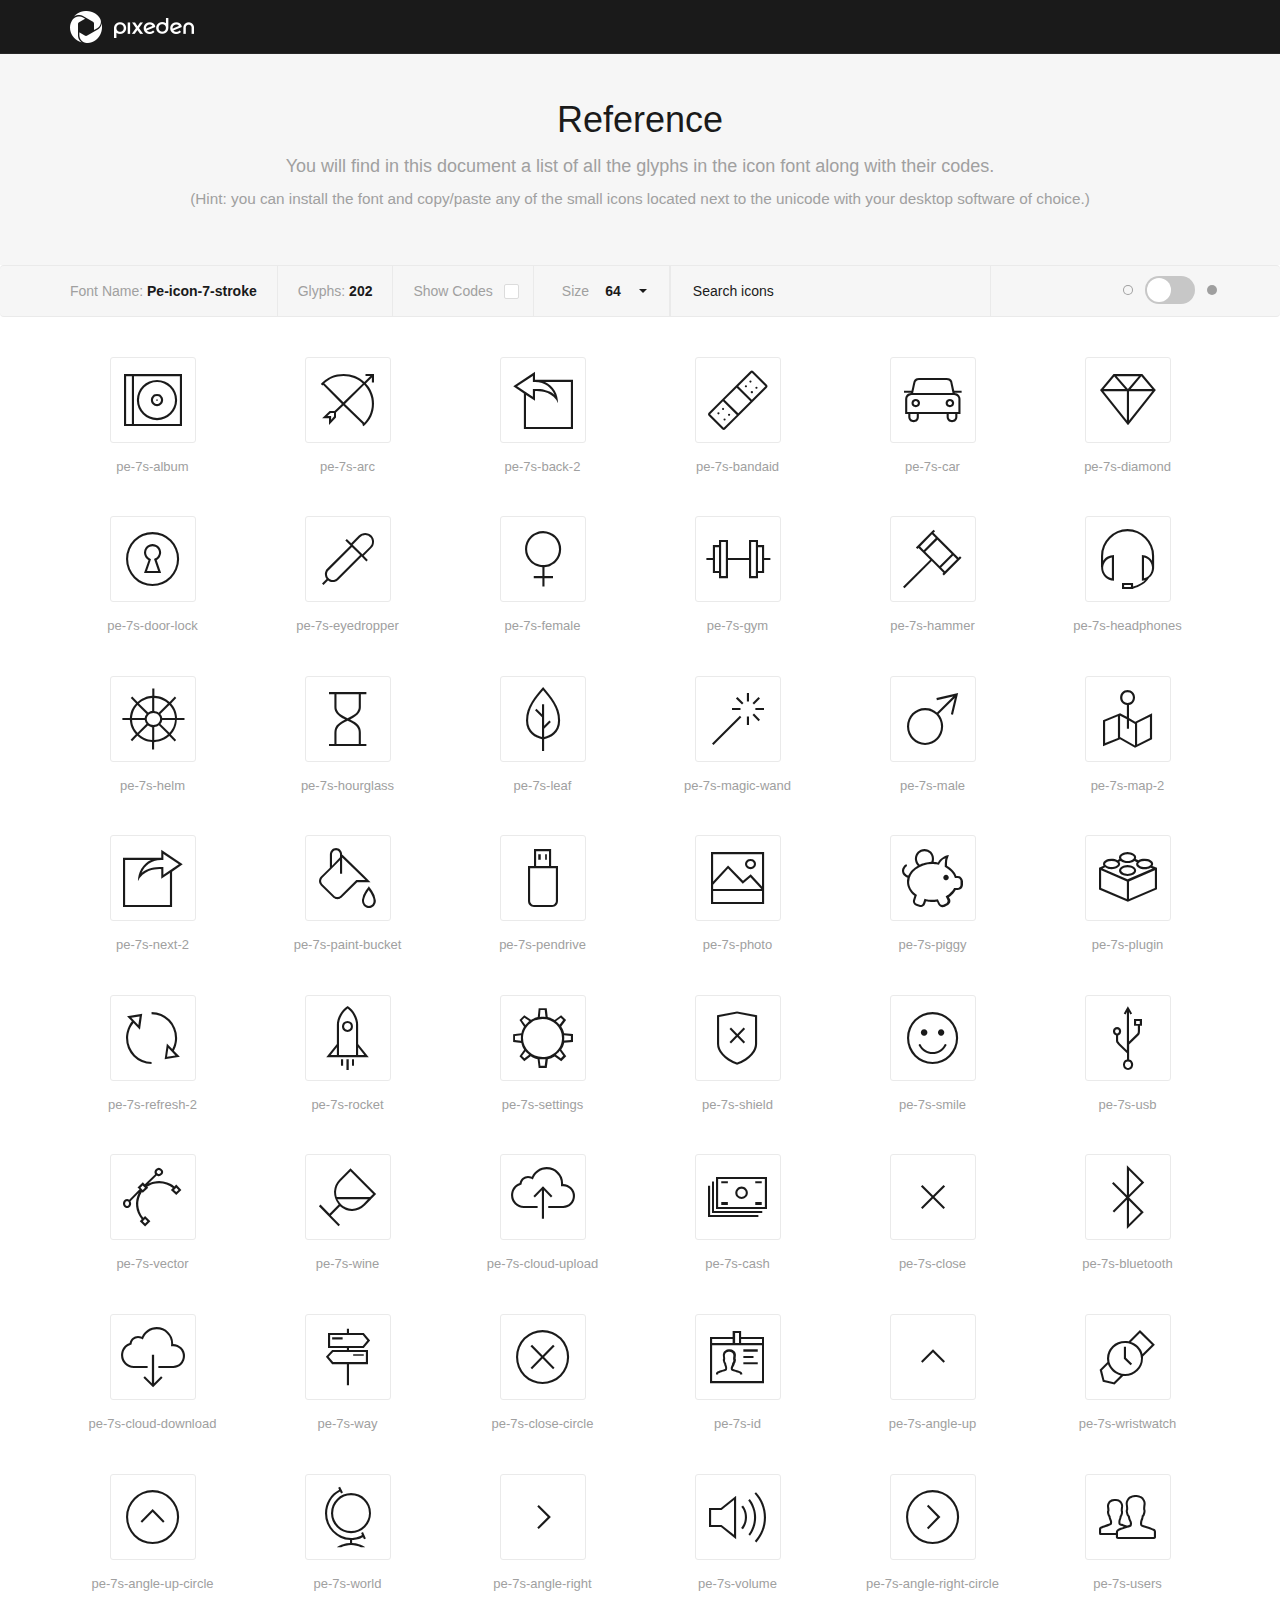
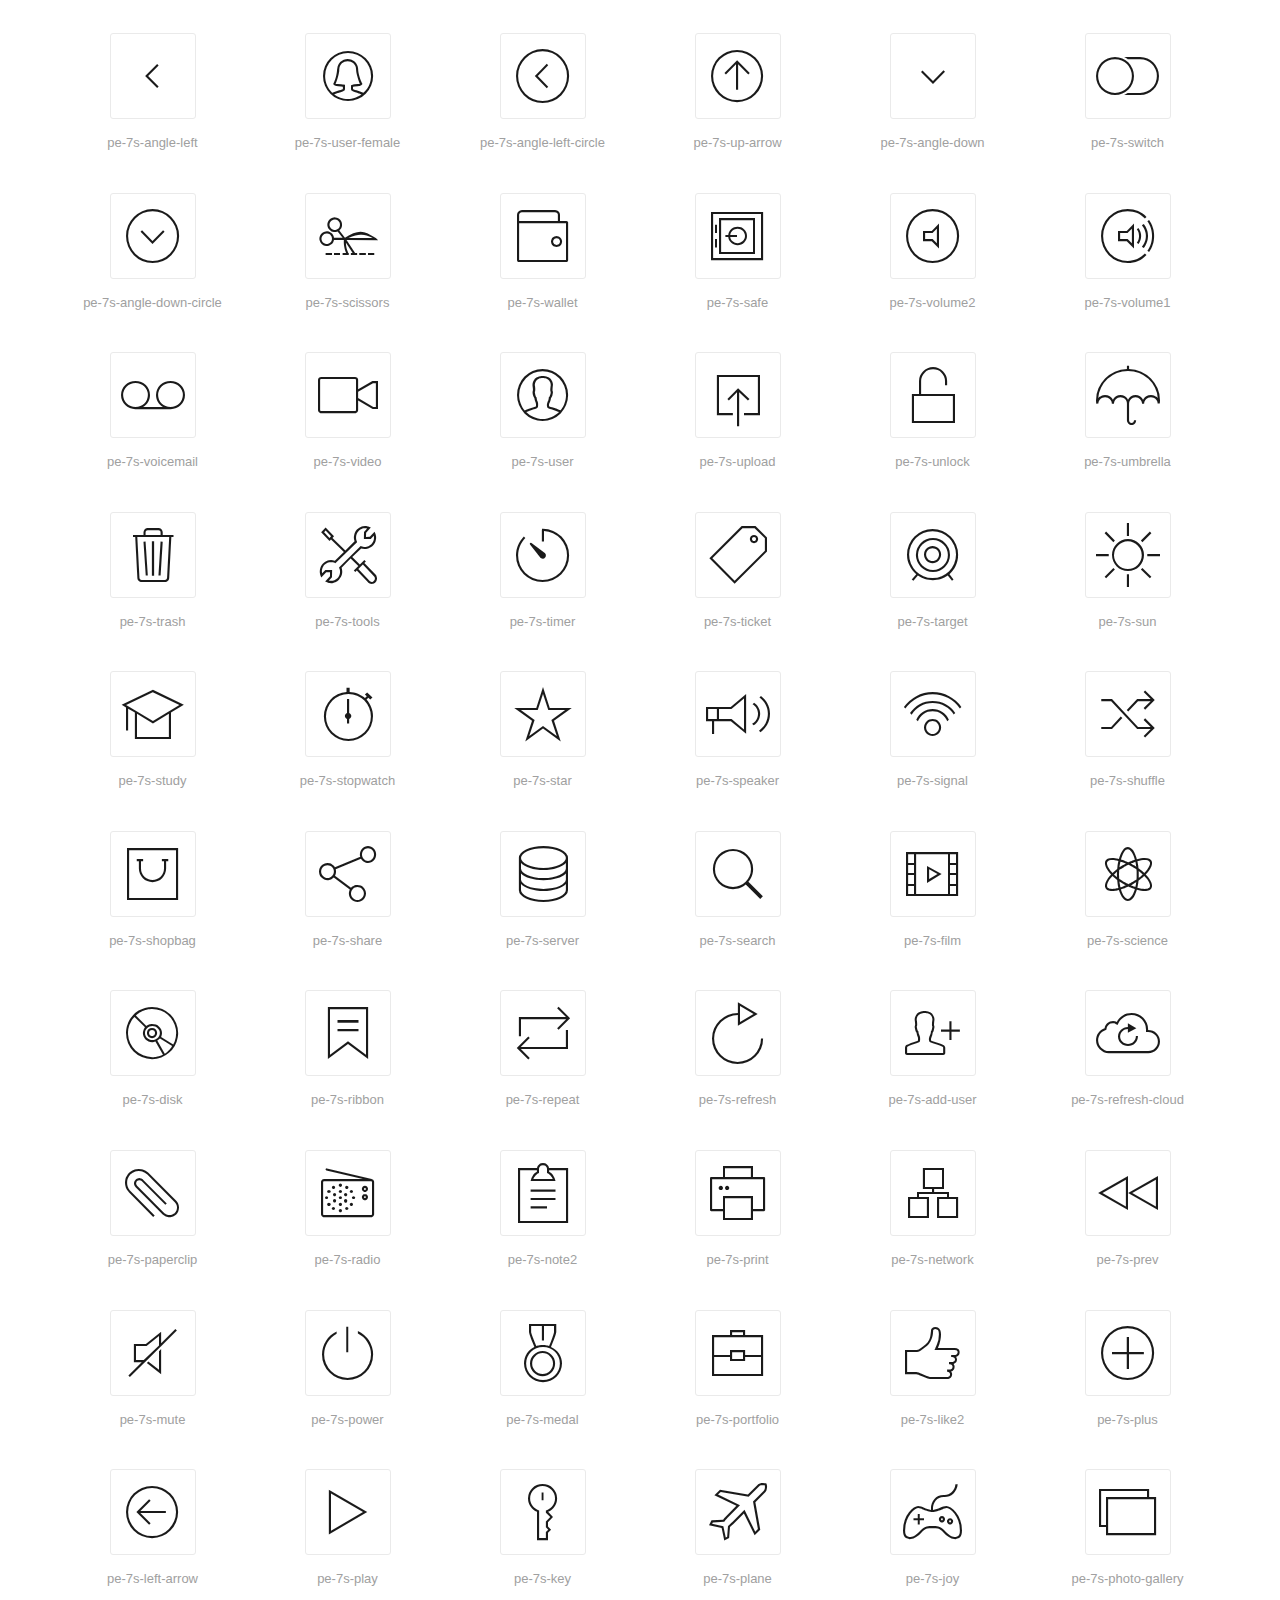
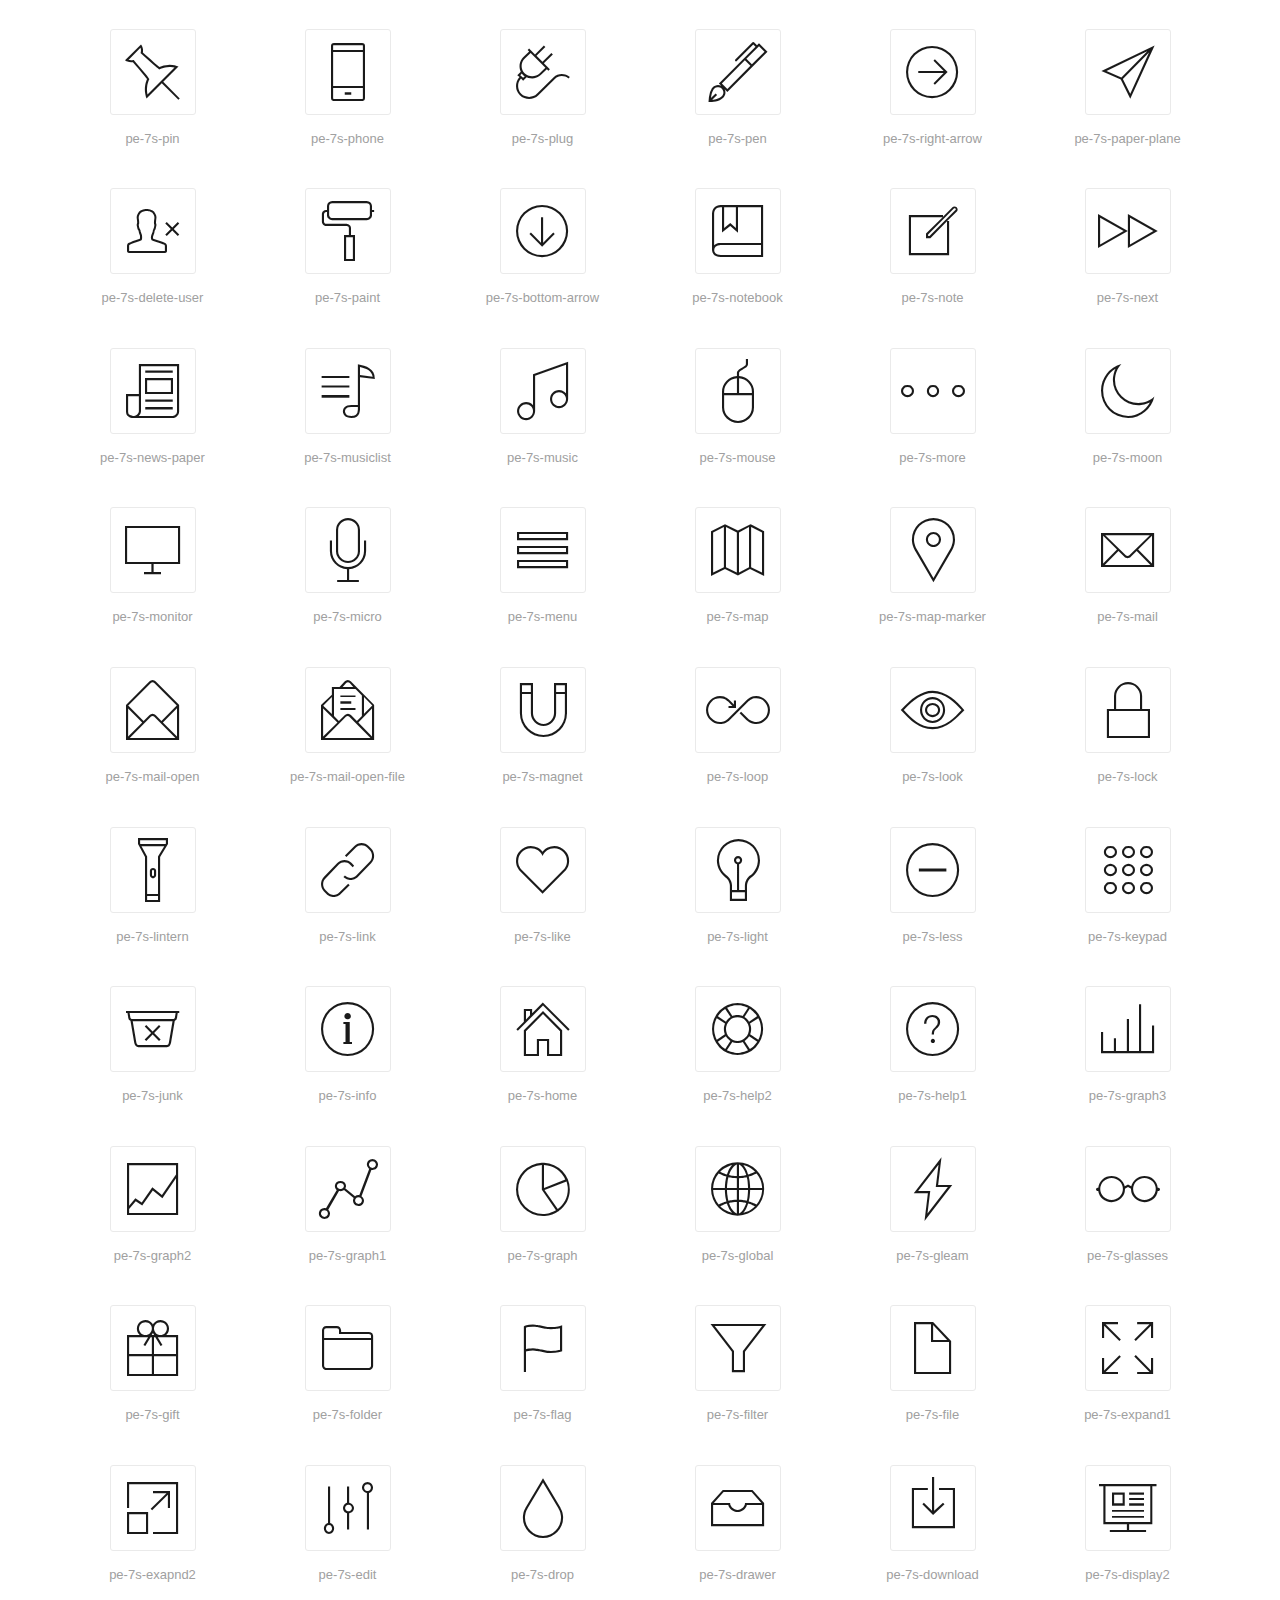
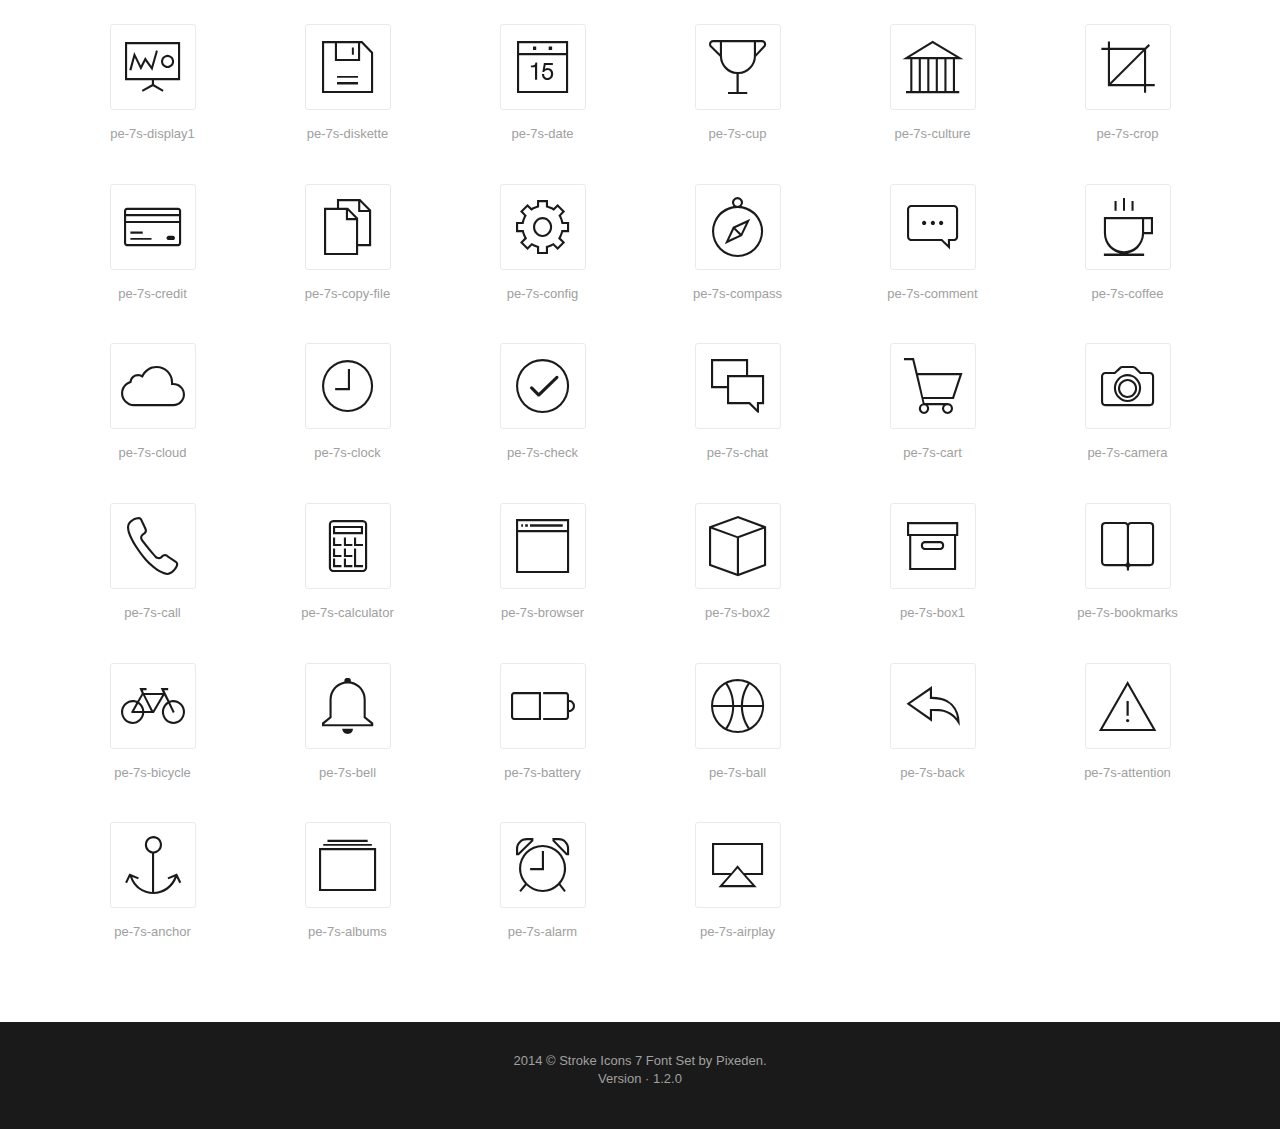
<file: extra/Icon-font-7-stroke-PIXEDEN-v-1-2-0/Icon-font-7-stroke-PIXEDEN-v-1.2.0/reference.html>
<!DOCTYPE html>
<html>
  <head>
    <meta name="viewport" content="width=device-width, initial-scale=1.0">
    <meta charset="UTF-8">
    <title>Reference Icon Font - Stroke Icons 7 - by Pixeden.</title>
    <link rel="stylesheet" href="assets/libs/css/bootstrap.min.css">
    <link rel="stylesheet" href="assets/libs/css/bootstrap-select.css">
    <link rel="stylesheet" href="assets/refs/style.css">
    <link rel="stylesheet" href="assets/Pe-icon-7-stroke.css">
  </head>
  <body>
    <header id="top-bar">
      <div class="container"><img src="assets/images/logo.png" alt="logo"></div>
    </header>
    
    <section id="hero_box">
      <div class="container">
        <h1>Reference</h1>
      <p>You will find in this document a list of all the glyphs in the icon font along with their codes. <br/>
        <small>(Hint: you can install the font and copy/paste any of the small icons located next to the unicode with your desktop software of choice.)</small></p>
      </div>
    </section>
    <section id="font_options_bar">
      <nav id="nav" role="navigation" class="navbar navbar-default font_options">
        <div class="container">
          <div class="navbar-header">
            <button type="button" data-toggle="collapse" data-target="#bs-example-navbar-collapse-1" class="navbar-toggle collapsed"><span class="sr-only">Toggle options</span><span class="mobile-more"></span></button><span>Font Name: <strong>Pe-icon-7-stroke</strong></span>
          </div>
          <div id="bs-example-navbar-collapse-1" class="collapse navbar-collapse">
            <ul class="nav navbar-nav">
              <li>Glyphs: <strong>202</strong></li>
              <li class="code_select">
                <input id="chkbx-1" type="checkbox" class="checkbox">
                <label for="chkbx-1">Show Codes</label>
              </li>
              <li class="size_select">
                <select class="selectpicker">
                  <option value="16">16</option>
                  <option value="32">32</option>
                  <option value="48">48</option>
                  <option value="64" selected>64</option>
                  <option value="80">80</option>
                  <option value="96">96</option>
                  <option value="112">112</option>
                  <option value="128">128</option>
                </select>
              </li>
              <li class="icons-search">
                <input id="search-show" type="checkbox">
                <label for="search-show"><span class="pe-7s-search"></span></label>
                <input id="search" type="text" placeholder="Search icons">
              </li>
            </ul><span class="bg-switch pull-right">
              <input id="s1" type="checkbox" class="sw">
              <label for="s1" class="switch"><span class="bg_circle"></span></label></span>
          </div>
        </div>
      </nav>
    </section>
    <section id="content">
      <div class="container">
        <p id="search-empty">There's no match for your search: <strong></strong></p>
        <div id="all-icons" class="row">
          <div class="font-icon-list col-md-2 col-sm-3 col-xs-6 col-xs-6">
            <div class="font-icon-detail"><span class="pe-7s-album"></span>
              <input type="text" value="pe-7s-album" class="font-icon-name">
            </div>
            <fieldset class="font-icon-code">
              <input type="text" readonly value="e6aa" class="code-value">
              <input type="text" readonly maxlength="1" value="" class="unicode">
              <input type="text" value="&amp;#xe6aa" class="unicode-text">
            </fieldset>
          </div>
          <div class="font-icon-list col-md-2 col-sm-3 col-xs-6 col-xs-6">
            <div class="font-icon-detail"><span class="pe-7s-arc"></span>
              <input type="text" value="pe-7s-arc" class="font-icon-name">
            </div>
            <fieldset class="font-icon-code">
              <input type="text" readonly value="e6ab" class="code-value">
              <input type="text" readonly maxlength="1" value="" class="unicode">
              <input type="text" value="&amp;#xe6ab" class="unicode-text">
            </fieldset>
          </div>
          <div class="font-icon-list col-md-2 col-sm-3 col-xs-6 col-xs-6">
            <div class="font-icon-detail"><span class="pe-7s-back-2"></span>
              <input type="text" value="pe-7s-back-2" class="font-icon-name">
            </div>
            <fieldset class="font-icon-code">
              <input type="text" readonly value="e6ac" class="code-value">
              <input type="text" readonly maxlength="1" value="" class="unicode">
              <input type="text" value="&amp;#xe6ac" class="unicode-text">
            </fieldset>
          </div>
          <div class="font-icon-list col-md-2 col-sm-3 col-xs-6 col-xs-6">
            <div class="font-icon-detail"><span class="pe-7s-bandaid"></span>
              <input type="text" value="pe-7s-bandaid" class="font-icon-name">
            </div>
            <fieldset class="font-icon-code">
              <input type="text" readonly value="e6ad" class="code-value">
              <input type="text" readonly maxlength="1" value="" class="unicode">
              <input type="text" value="&amp;#xe6ad" class="unicode-text">
            </fieldset>
          </div>
          <div class="font-icon-list col-md-2 col-sm-3 col-xs-6 col-xs-6">
            <div class="font-icon-detail"><span class="pe-7s-car"></span>
              <input type="text" value="pe-7s-car" class="font-icon-name">
            </div>
            <fieldset class="font-icon-code">
              <input type="text" readonly value="e6ae" class="code-value">
              <input type="text" readonly maxlength="1" value="" class="unicode">
              <input type="text" value="&amp;#xe6ae" class="unicode-text">
            </fieldset>
          </div>
          <div class="font-icon-list col-md-2 col-sm-3 col-xs-6 col-xs-6">
            <div class="font-icon-detail"><span class="pe-7s-diamond"></span>
              <input type="text" value="pe-7s-diamond" class="font-icon-name">
            </div>
            <fieldset class="font-icon-code">
              <input type="text" readonly value="e6af" class="code-value">
              <input type="text" readonly maxlength="1" value="" class="unicode">
              <input type="text" value="&amp;#xe6af" class="unicode-text">
            </fieldset>
          </div>
          <div class="font-icon-list col-md-2 col-sm-3 col-xs-6 col-xs-6">
            <div class="font-icon-detail"><span class="pe-7s-door-lock"></span>
              <input type="text" value="pe-7s-door-lock" class="font-icon-name">
            </div>
            <fieldset class="font-icon-code">
              <input type="text" readonly value="e6b0" class="code-value">
              <input type="text" readonly maxlength="1" value="" class="unicode">
              <input type="text" value="&amp;#xe6b0" class="unicode-text">
            </fieldset>
          </div>
          <div class="font-icon-list col-md-2 col-sm-3 col-xs-6 col-xs-6">
            <div class="font-icon-detail"><span class="pe-7s-eyedropper"></span>
              <input type="text" value="pe-7s-eyedropper" class="font-icon-name">
            </div>
            <fieldset class="font-icon-code">
              <input type="text" readonly value="e6b1" class="code-value">
              <input type="text" readonly maxlength="1" value="" class="unicode">
              <input type="text" value="&amp;#xe6b1" class="unicode-text">
            </fieldset>
          </div>
          <div class="font-icon-list col-md-2 col-sm-3 col-xs-6 col-xs-6">
            <div class="font-icon-detail"><span class="pe-7s-female"></span>
              <input type="text" value="pe-7s-female" class="font-icon-name">
            </div>
            <fieldset class="font-icon-code">
              <input type="text" readonly value="e6b2" class="code-value">
              <input type="text" readonly maxlength="1" value="" class="unicode">
              <input type="text" value="&amp;#xe6b2" class="unicode-text">
            </fieldset>
          </div>
          <div class="font-icon-list col-md-2 col-sm-3 col-xs-6 col-xs-6">
            <div class="font-icon-detail"><span class="pe-7s-gym"></span>
              <input type="text" value="pe-7s-gym" class="font-icon-name">
            </div>
            <fieldset class="font-icon-code">
              <input type="text" readonly value="e6b3" class="code-value">
              <input type="text" readonly maxlength="1" value="" class="unicode">
              <input type="text" value="&amp;#xe6b3" class="unicode-text">
            </fieldset>
          </div>
          <div class="font-icon-list col-md-2 col-sm-3 col-xs-6 col-xs-6">
            <div class="font-icon-detail"><span class="pe-7s-hammer"></span>
              <input type="text" value="pe-7s-hammer" class="font-icon-name">
            </div>
            <fieldset class="font-icon-code">
              <input type="text" readonly value="e6b4" class="code-value">
              <input type="text" readonly maxlength="1" value="" class="unicode">
              <input type="text" value="&amp;#xe6b4" class="unicode-text">
            </fieldset>
          </div>
          <div class="font-icon-list col-md-2 col-sm-3 col-xs-6 col-xs-6">
            <div class="font-icon-detail"><span class="pe-7s-headphones"></span>
              <input type="text" value="pe-7s-headphones" class="font-icon-name">
            </div>
            <fieldset class="font-icon-code">
              <input type="text" readonly value="e6b5" class="code-value">
              <input type="text" readonly maxlength="1" value="" class="unicode">
              <input type="text" value="&amp;#xe6b5" class="unicode-text">
            </fieldset>
          </div>
          <div class="font-icon-list col-md-2 col-sm-3 col-xs-6 col-xs-6">
            <div class="font-icon-detail"><span class="pe-7s-helm"></span>
              <input type="text" value="pe-7s-helm" class="font-icon-name">
            </div>
            <fieldset class="font-icon-code">
              <input type="text" readonly value="e6b6" class="code-value">
              <input type="text" readonly maxlength="1" value="" class="unicode">
              <input type="text" value="&amp;#xe6b6" class="unicode-text">
            </fieldset>
          </div>
          <div class="font-icon-list col-md-2 col-sm-3 col-xs-6 col-xs-6">
            <div class="font-icon-detail"><span class="pe-7s-hourglass"></span>
              <input type="text" value="pe-7s-hourglass" class="font-icon-name">
            </div>
            <fieldset class="font-icon-code">
              <input type="text" readonly value="e6b7" class="code-value">
              <input type="text" readonly maxlength="1" value="" class="unicode">
              <input type="text" value="&amp;#xe6b7" class="unicode-text">
            </fieldset>
          </div>
          <div class="font-icon-list col-md-2 col-sm-3 col-xs-6 col-xs-6">
            <div class="font-icon-detail"><span class="pe-7s-leaf"></span>
              <input type="text" value="pe-7s-leaf" class="font-icon-name">
            </div>
            <fieldset class="font-icon-code">
              <input type="text" readonly value="e6b8" class="code-value">
              <input type="text" readonly maxlength="1" value="" class="unicode">
              <input type="text" value="&amp;#xe6b8" class="unicode-text">
            </fieldset>
          </div>
          <div class="font-icon-list col-md-2 col-sm-3 col-xs-6 col-xs-6">
            <div class="font-icon-detail"><span class="pe-7s-magic-wand"></span>
              <input type="text" value="pe-7s-magic-wand" class="font-icon-name">
            </div>
            <fieldset class="font-icon-code">
              <input type="text" readonly value="e6b9" class="code-value">
              <input type="text" readonly maxlength="1" value="" class="unicode">
              <input type="text" value="&amp;#xe6b9" class="unicode-text">
            </fieldset>
          </div>
          <div class="font-icon-list col-md-2 col-sm-3 col-xs-6 col-xs-6">
            <div class="font-icon-detail"><span class="pe-7s-male"></span>
              <input type="text" value="pe-7s-male" class="font-icon-name">
            </div>
            <fieldset class="font-icon-code">
              <input type="text" readonly value="e6ba" class="code-value">
              <input type="text" readonly maxlength="1" value="" class="unicode">
              <input type="text" value="&amp;#xe6ba" class="unicode-text">
            </fieldset>
          </div>
          <div class="font-icon-list col-md-2 col-sm-3 col-xs-6 col-xs-6">
            <div class="font-icon-detail"><span class="pe-7s-map-2"></span>
              <input type="text" value="pe-7s-map-2" class="font-icon-name">
            </div>
            <fieldset class="font-icon-code">
              <input type="text" readonly value="e6bb" class="code-value">
              <input type="text" readonly maxlength="1" value="" class="unicode">
              <input type="text" value="&amp;#xe6bb" class="unicode-text">
            </fieldset>
          </div>
          <div class="font-icon-list col-md-2 col-sm-3 col-xs-6 col-xs-6">
            <div class="font-icon-detail"><span class="pe-7s-next-2"></span>
              <input type="text" value="pe-7s-next-2" class="font-icon-name">
            </div>
            <fieldset class="font-icon-code">
              <input type="text" readonly value="e6bc" class="code-value">
              <input type="text" readonly maxlength="1" value="" class="unicode">
              <input type="text" value="&amp;#xe6bc" class="unicode-text">
            </fieldset>
          </div>
          <div class="font-icon-list col-md-2 col-sm-3 col-xs-6 col-xs-6">
            <div class="font-icon-detail"><span class="pe-7s-paint-bucket"></span>
              <input type="text" value="pe-7s-paint-bucket" class="font-icon-name">
            </div>
            <fieldset class="font-icon-code">
              <input type="text" readonly value="e6bd" class="code-value">
              <input type="text" readonly maxlength="1" value="" class="unicode">
              <input type="text" value="&amp;#xe6bd" class="unicode-text">
            </fieldset>
          </div>
          <div class="font-icon-list col-md-2 col-sm-3 col-xs-6 col-xs-6">
            <div class="font-icon-detail"><span class="pe-7s-pendrive"></span>
              <input type="text" value="pe-7s-pendrive" class="font-icon-name">
            </div>
            <fieldset class="font-icon-code">
              <input type="text" readonly value="e6be" class="code-value">
              <input type="text" readonly maxlength="1" value="" class="unicode">
              <input type="text" value="&amp;#xe6be" class="unicode-text">
            </fieldset>
          </div>
          <div class="font-icon-list col-md-2 col-sm-3 col-xs-6 col-xs-6">
            <div class="font-icon-detail"><span class="pe-7s-photo"></span>
              <input type="text" value="pe-7s-photo" class="font-icon-name">
            </div>
            <fieldset class="font-icon-code">
              <input type="text" readonly value="e6bf" class="code-value">
              <input type="text" readonly maxlength="1" value="" class="unicode">
              <input type="text" value="&amp;#xe6bf" class="unicode-text">
            </fieldset>
          </div>
          <div class="font-icon-list col-md-2 col-sm-3 col-xs-6 col-xs-6">
            <div class="font-icon-detail"><span class="pe-7s-piggy"></span>
              <input type="text" value="pe-7s-piggy" class="font-icon-name">
            </div>
            <fieldset class="font-icon-code">
              <input type="text" readonly value="e6c0" class="code-value">
              <input type="text" readonly maxlength="1" value="" class="unicode">
              <input type="text" value="&amp;#xe6c0" class="unicode-text">
            </fieldset>
          </div>
          <div class="font-icon-list col-md-2 col-sm-3 col-xs-6 col-xs-6">
            <div class="font-icon-detail"><span class="pe-7s-plugin"></span>
              <input type="text" value="pe-7s-plugin" class="font-icon-name">
            </div>
            <fieldset class="font-icon-code">
              <input type="text" readonly value="e6c1" class="code-value">
              <input type="text" readonly maxlength="1" value="" class="unicode">
              <input type="text" value="&amp;#xe6c1" class="unicode-text">
            </fieldset>
          </div>
          <div class="font-icon-list col-md-2 col-sm-3 col-xs-6 col-xs-6">
            <div class="font-icon-detail"><span class="pe-7s-refresh-2"></span>
              <input type="text" value="pe-7s-refresh-2" class="font-icon-name">
            </div>
            <fieldset class="font-icon-code">
              <input type="text" readonly value="e6c2" class="code-value">
              <input type="text" readonly maxlength="1" value="" class="unicode">
              <input type="text" value="&amp;#xe6c2" class="unicode-text">
            </fieldset>
          </div>
          <div class="font-icon-list col-md-2 col-sm-3 col-xs-6 col-xs-6">
            <div class="font-icon-detail"><span class="pe-7s-rocket"></span>
              <input type="text" value="pe-7s-rocket" class="font-icon-name">
            </div>
            <fieldset class="font-icon-code">
              <input type="text" readonly value="e6c3" class="code-value">
              <input type="text" readonly maxlength="1" value="" class="unicode">
              <input type="text" value="&amp;#xe6c3" class="unicode-text">
            </fieldset>
          </div>
          <div class="font-icon-list col-md-2 col-sm-3 col-xs-6 col-xs-6">
            <div class="font-icon-detail"><span class="pe-7s-settings"></span>
              <input type="text" value="pe-7s-settings" class="font-icon-name">
            </div>
            <fieldset class="font-icon-code">
              <input type="text" readonly value="e6c4" class="code-value">
              <input type="text" readonly maxlength="1" value="" class="unicode">
              <input type="text" value="&amp;#xe6c4" class="unicode-text">
            </fieldset>
          </div>
          <div class="font-icon-list col-md-2 col-sm-3 col-xs-6 col-xs-6">
            <div class="font-icon-detail"><span class="pe-7s-shield"></span>
              <input type="text" value="pe-7s-shield" class="font-icon-name">
            </div>
            <fieldset class="font-icon-code">
              <input type="text" readonly value="e6c5" class="code-value">
              <input type="text" readonly maxlength="1" value="" class="unicode">
              <input type="text" value="&amp;#xe6c5" class="unicode-text">
            </fieldset>
          </div>
          <div class="font-icon-list col-md-2 col-sm-3 col-xs-6 col-xs-6">
            <div class="font-icon-detail"><span class="pe-7s-smile"></span>
              <input type="text" value="pe-7s-smile" class="font-icon-name">
            </div>
            <fieldset class="font-icon-code">
              <input type="text" readonly value="e6c6" class="code-value">
              <input type="text" readonly maxlength="1" value="" class="unicode">
              <input type="text" value="&amp;#xe6c6" class="unicode-text">
            </fieldset>
          </div>
          <div class="font-icon-list col-md-2 col-sm-3 col-xs-6 col-xs-6">
            <div class="font-icon-detail"><span class="pe-7s-usb"></span>
              <input type="text" value="pe-7s-usb" class="font-icon-name">
            </div>
            <fieldset class="font-icon-code">
              <input type="text" readonly value="e6c7" class="code-value">
              <input type="text" readonly maxlength="1" value="" class="unicode">
              <input type="text" value="&amp;#xe6c7" class="unicode-text">
            </fieldset>
          </div>
          <div class="font-icon-list col-md-2 col-sm-3 col-xs-6 col-xs-6">
            <div class="font-icon-detail"><span class="pe-7s-vector"></span>
              <input type="text" value="pe-7s-vector" class="font-icon-name">
            </div>
            <fieldset class="font-icon-code">
              <input type="text" readonly value="e6c8" class="code-value">
              <input type="text" readonly maxlength="1" value="" class="unicode">
              <input type="text" value="&amp;#xe6c8" class="unicode-text">
            </fieldset>
          </div>
          <div class="font-icon-list col-md-2 col-sm-3 col-xs-6 col-xs-6">
            <div class="font-icon-detail"><span class="pe-7s-wine"></span>
              <input type="text" value="pe-7s-wine" class="font-icon-name">
            </div>
            <fieldset class="font-icon-code">
              <input type="text" readonly value="e6c9" class="code-value">
              <input type="text" readonly maxlength="1" value="" class="unicode">
              <input type="text" value="&amp;#xe6c9" class="unicode-text">
            </fieldset>
          </div>
          <div class="font-icon-list col-md-2 col-sm-3 col-xs-6 col-xs-6">
            <div class="font-icon-detail"><span class="pe-7s-cloud-upload"></span>
              <input type="text" value="pe-7s-cloud-upload" class="font-icon-name">
            </div>
            <fieldset class="font-icon-code">
              <input type="text" readonly value="e68a" class="code-value">
              <input type="text" readonly maxlength="1" value="" class="unicode">
              <input type="text" value="&amp;#xe68a" class="unicode-text">
            </fieldset>
          </div>
          <div class="font-icon-list col-md-2 col-sm-3 col-xs-6 col-xs-6">
            <div class="font-icon-detail"><span class="pe-7s-cash"></span>
              <input type="text" value="pe-7s-cash" class="font-icon-name">
            </div>
            <fieldset class="font-icon-code">
              <input type="text" readonly value="e68c" class="code-value">
              <input type="text" readonly maxlength="1" value="" class="unicode">
              <input type="text" value="&amp;#xe68c" class="unicode-text">
            </fieldset>
          </div>
          <div class="font-icon-list col-md-2 col-sm-3 col-xs-6 col-xs-6">
            <div class="font-icon-detail"><span class="pe-7s-close"></span>
              <input type="text" value="pe-7s-close" class="font-icon-name">
            </div>
            <fieldset class="font-icon-code">
              <input type="text" readonly value="e680" class="code-value">
              <input type="text" readonly maxlength="1" value="" class="unicode">
              <input type="text" value="&amp;#xe680" class="unicode-text">
            </fieldset>
          </div>
          <div class="font-icon-list col-md-2 col-sm-3 col-xs-6 col-xs-6">
            <div class="font-icon-detail"><span class="pe-7s-bluetooth"></span>
              <input type="text" value="pe-7s-bluetooth" class="font-icon-name">
            </div>
            <fieldset class="font-icon-code">
              <input type="text" readonly value="e68d" class="code-value">
              <input type="text" readonly maxlength="1" value="" class="unicode">
              <input type="text" value="&amp;#xe68d" class="unicode-text">
            </fieldset>
          </div>
          <div class="font-icon-list col-md-2 col-sm-3 col-xs-6 col-xs-6">
            <div class="font-icon-detail"><span class="pe-7s-cloud-download"></span>
              <input type="text" value="pe-7s-cloud-download" class="font-icon-name">
            </div>
            <fieldset class="font-icon-code">
              <input type="text" readonly value="e68b" class="code-value">
              <input type="text" readonly maxlength="1" value="" class="unicode">
              <input type="text" value="&amp;#xe68b" class="unicode-text">
            </fieldset>
          </div>
          <div class="font-icon-list col-md-2 col-sm-3 col-xs-6 col-xs-6">
            <div class="font-icon-detail"><span class="pe-7s-way"></span>
              <input type="text" value="pe-7s-way" class="font-icon-name">
            </div>
            <fieldset class="font-icon-code">
              <input type="text" readonly value="e68e" class="code-value">
              <input type="text" readonly maxlength="1" value="" class="unicode">
              <input type="text" value="&amp;#xe68e" class="unicode-text">
            </fieldset>
          </div>
          <div class="font-icon-list col-md-2 col-sm-3 col-xs-6 col-xs-6">
            <div class="font-icon-detail"><span class="pe-7s-close-circle"></span>
              <input type="text" value="pe-7s-close-circle" class="font-icon-name">
            </div>
            <fieldset class="font-icon-code">
              <input type="text" readonly value="e681" class="code-value">
              <input type="text" readonly maxlength="1" value="" class="unicode">
              <input type="text" value="&amp;#xe681" class="unicode-text">
            </fieldset>
          </div>
          <div class="font-icon-list col-md-2 col-sm-3 col-xs-6 col-xs-6">
            <div class="font-icon-detail"><span class="pe-7s-id"></span>
              <input type="text" value="pe-7s-id" class="font-icon-name">
            </div>
            <fieldset class="font-icon-code">
              <input type="text" readonly value="e68f" class="code-value">
              <input type="text" readonly maxlength="1" value="" class="unicode">
              <input type="text" value="&amp;#xe68f" class="unicode-text">
            </fieldset>
          </div>
          <div class="font-icon-list col-md-2 col-sm-3 col-xs-6 col-xs-6">
            <div class="font-icon-detail"><span class="pe-7s-angle-up"></span>
              <input type="text" value="pe-7s-angle-up" class="font-icon-name">
            </div>
            <fieldset class="font-icon-code">
              <input type="text" readonly value="e682" class="code-value">
              <input type="text" readonly maxlength="1" value="" class="unicode">
              <input type="text" value="&amp;#xe682" class="unicode-text">
            </fieldset>
          </div>
          <div class="font-icon-list col-md-2 col-sm-3 col-xs-6 col-xs-6">
            <div class="font-icon-detail"><span class="pe-7s-wristwatch"></span>
              <input type="text" value="pe-7s-wristwatch" class="font-icon-name">
            </div>
            <fieldset class="font-icon-code">
              <input type="text" readonly value="e690" class="code-value">
              <input type="text" readonly maxlength="1" value="" class="unicode">
              <input type="text" value="&amp;#xe690" class="unicode-text">
            </fieldset>
          </div>
          <div class="font-icon-list col-md-2 col-sm-3 col-xs-6 col-xs-6">
            <div class="font-icon-detail"><span class="pe-7s-angle-up-circle"></span>
              <input type="text" value="pe-7s-angle-up-circle" class="font-icon-name">
            </div>
            <fieldset class="font-icon-code">
              <input type="text" readonly value="e683" class="code-value">
              <input type="text" readonly maxlength="1" value="" class="unicode">
              <input type="text" value="&amp;#xe683" class="unicode-text">
            </fieldset>
          </div>
          <div class="font-icon-list col-md-2 col-sm-3 col-xs-6 col-xs-6">
            <div class="font-icon-detail"><span class="pe-7s-world"></span>
              <input type="text" value="pe-7s-world" class="font-icon-name">
            </div>
            <fieldset class="font-icon-code">
              <input type="text" readonly value="e691" class="code-value">
              <input type="text" readonly maxlength="1" value="" class="unicode">
              <input type="text" value="&amp;#xe691" class="unicode-text">
            </fieldset>
          </div>
          <div class="font-icon-list col-md-2 col-sm-3 col-xs-6 col-xs-6">
            <div class="font-icon-detail"><span class="pe-7s-angle-right"></span>
              <input type="text" value="pe-7s-angle-right" class="font-icon-name">
            </div>
            <fieldset class="font-icon-code">
              <input type="text" readonly value="e684" class="code-value">
              <input type="text" readonly maxlength="1" value="" class="unicode">
              <input type="text" value="&amp;#xe684" class="unicode-text">
            </fieldset>
          </div>
          <div class="font-icon-list col-md-2 col-sm-3 col-xs-6 col-xs-6">
            <div class="font-icon-detail"><span class="pe-7s-volume"></span>
              <input type="text" value="pe-7s-volume" class="font-icon-name">
            </div>
            <fieldset class="font-icon-code">
              <input type="text" readonly value="e692" class="code-value">
              <input type="text" readonly maxlength="1" value="" class="unicode">
              <input type="text" value="&amp;#xe692" class="unicode-text">
            </fieldset>
          </div>
          <div class="font-icon-list col-md-2 col-sm-3 col-xs-6 col-xs-6">
            <div class="font-icon-detail"><span class="pe-7s-angle-right-circle"></span>
              <input type="text" value="pe-7s-angle-right-circle" class="font-icon-name">
            </div>
            <fieldset class="font-icon-code">
              <input type="text" readonly value="e685" class="code-value">
              <input type="text" readonly maxlength="1" value="" class="unicode">
              <input type="text" value="&amp;#xe685" class="unicode-text">
            </fieldset>
          </div>
          <div class="font-icon-list col-md-2 col-sm-3 col-xs-6 col-xs-6">
            <div class="font-icon-detail"><span class="pe-7s-users"></span>
              <input type="text" value="pe-7s-users" class="font-icon-name">
            </div>
            <fieldset class="font-icon-code">
              <input type="text" readonly value="e693" class="code-value">
              <input type="text" readonly maxlength="1" value="" class="unicode">
              <input type="text" value="&amp;#xe693" class="unicode-text">
            </fieldset>
          </div>
          <div class="font-icon-list col-md-2 col-sm-3 col-xs-6 col-xs-6">
            <div class="font-icon-detail"><span class="pe-7s-angle-left"></span>
              <input type="text" value="pe-7s-angle-left" class="font-icon-name">
            </div>
            <fieldset class="font-icon-code">
              <input type="text" readonly value="e686" class="code-value">
              <input type="text" readonly maxlength="1" value="" class="unicode">
              <input type="text" value="&amp;#xe686" class="unicode-text">
            </fieldset>
          </div>
          <div class="font-icon-list col-md-2 col-sm-3 col-xs-6 col-xs-6">
            <div class="font-icon-detail"><span class="pe-7s-user-female"></span>
              <input type="text" value="pe-7s-user-female" class="font-icon-name">
            </div>
            <fieldset class="font-icon-code">
              <input type="text" readonly value="e694" class="code-value">
              <input type="text" readonly maxlength="1" value="" class="unicode">
              <input type="text" value="&amp;#xe694" class="unicode-text">
            </fieldset>
          </div>
          <div class="font-icon-list col-md-2 col-sm-3 col-xs-6 col-xs-6">
            <div class="font-icon-detail"><span class="pe-7s-angle-left-circle"></span>
              <input type="text" value="pe-7s-angle-left-circle" class="font-icon-name">
            </div>
            <fieldset class="font-icon-code">
              <input type="text" readonly value="e687" class="code-value">
              <input type="text" readonly maxlength="1" value="" class="unicode">
              <input type="text" value="&amp;#xe687" class="unicode-text">
            </fieldset>
          </div>
          <div class="font-icon-list col-md-2 col-sm-3 col-xs-6 col-xs-6">
            <div class="font-icon-detail"><span class="pe-7s-up-arrow"></span>
              <input type="text" value="pe-7s-up-arrow" class="font-icon-name">
            </div>
            <fieldset class="font-icon-code">
              <input type="text" readonly value="e695" class="code-value">
              <input type="text" readonly maxlength="1" value="" class="unicode">
              <input type="text" value="&amp;#xe695" class="unicode-text">
            </fieldset>
          </div>
          <div class="font-icon-list col-md-2 col-sm-3 col-xs-6 col-xs-6">
            <div class="font-icon-detail"><span class="pe-7s-angle-down"></span>
              <input type="text" value="pe-7s-angle-down" class="font-icon-name">
            </div>
            <fieldset class="font-icon-code">
              <input type="text" readonly value="e688" class="code-value">
              <input type="text" readonly maxlength="1" value="" class="unicode">
              <input type="text" value="&amp;#xe688" class="unicode-text">
            </fieldset>
          </div>
          <div class="font-icon-list col-md-2 col-sm-3 col-xs-6 col-xs-6">
            <div class="font-icon-detail"><span class="pe-7s-switch"></span>
              <input type="text" value="pe-7s-switch" class="font-icon-name">
            </div>
            <fieldset class="font-icon-code">
              <input type="text" readonly value="e696" class="code-value">
              <input type="text" readonly maxlength="1" value="" class="unicode">
              <input type="text" value="&amp;#xe696" class="unicode-text">
            </fieldset>
          </div>
          <div class="font-icon-list col-md-2 col-sm-3 col-xs-6 col-xs-6">
            <div class="font-icon-detail"><span class="pe-7s-angle-down-circle"></span>
              <input type="text" value="pe-7s-angle-down-circle" class="font-icon-name">
            </div>
            <fieldset class="font-icon-code">
              <input type="text" readonly value="e689" class="code-value">
              <input type="text" readonly maxlength="1" value="" class="unicode">
              <input type="text" value="&amp;#xe689" class="unicode-text">
            </fieldset>
          </div>
          <div class="font-icon-list col-md-2 col-sm-3 col-xs-6 col-xs-6">
            <div class="font-icon-detail"><span class="pe-7s-scissors"></span>
              <input type="text" value="pe-7s-scissors" class="font-icon-name">
            </div>
            <fieldset class="font-icon-code">
              <input type="text" readonly value="e697" class="code-value">
              <input type="text" readonly maxlength="1" value="" class="unicode">
              <input type="text" value="&amp;#xe697" class="unicode-text">
            </fieldset>
          </div>
          <div class="font-icon-list col-md-2 col-sm-3 col-xs-6 col-xs-6">
            <div class="font-icon-detail"><span class="pe-7s-wallet"></span>
              <input type="text" value="pe-7s-wallet" class="font-icon-name">
            </div>
            <fieldset class="font-icon-code">
              <input type="text" readonly value="e600" class="code-value">
              <input type="text" readonly maxlength="1" value="" class="unicode">
              <input type="text" value="&amp;#xe600" class="unicode-text">
            </fieldset>
          </div>
          <div class="font-icon-list col-md-2 col-sm-3 col-xs-6 col-xs-6">
            <div class="font-icon-detail"><span class="pe-7s-safe"></span>
              <input type="text" value="pe-7s-safe" class="font-icon-name">
            </div>
            <fieldset class="font-icon-code">
              <input type="text" readonly value="e698" class="code-value">
              <input type="text" readonly maxlength="1" value="" class="unicode">
              <input type="text" value="&amp;#xe698" class="unicode-text">
            </fieldset>
          </div>
          <div class="font-icon-list col-md-2 col-sm-3 col-xs-6 col-xs-6">
            <div class="font-icon-detail"><span class="pe-7s-volume2"></span>
              <input type="text" value="pe-7s-volume2" class="font-icon-name">
            </div>
            <fieldset class="font-icon-code">
              <input type="text" readonly value="e601" class="code-value">
              <input type="text" readonly maxlength="1" value="" class="unicode">
              <input type="text" value="&amp;#xe601" class="unicode-text">
            </fieldset>
          </div>
          <div class="font-icon-list col-md-2 col-sm-3 col-xs-6 col-xs-6">
            <div class="font-icon-detail"><span class="pe-7s-volume1"></span>
              <input type="text" value="pe-7s-volume1" class="font-icon-name">
            </div>
            <fieldset class="font-icon-code">
              <input type="text" readonly value="e602" class="code-value">
              <input type="text" readonly maxlength="1" value="" class="unicode">
              <input type="text" value="&amp;#xe602" class="unicode-text">
            </fieldset>
          </div>
          <div class="font-icon-list col-md-2 col-sm-3 col-xs-6 col-xs-6">
            <div class="font-icon-detail"><span class="pe-7s-voicemail"></span>
              <input type="text" value="pe-7s-voicemail" class="font-icon-name">
            </div>
            <fieldset class="font-icon-code">
              <input type="text" readonly value="e603" class="code-value">
              <input type="text" readonly maxlength="1" value="" class="unicode">
              <input type="text" value="&amp;#xe603" class="unicode-text">
            </fieldset>
          </div>
          <div class="font-icon-list col-md-2 col-sm-3 col-xs-6 col-xs-6">
            <div class="font-icon-detail"><span class="pe-7s-video"></span>
              <input type="text" value="pe-7s-video" class="font-icon-name">
            </div>
            <fieldset class="font-icon-code">
              <input type="text" readonly value="e604" class="code-value">
              <input type="text" readonly maxlength="1" value="" class="unicode">
              <input type="text" value="&amp;#xe604" class="unicode-text">
            </fieldset>
          </div>
          <div class="font-icon-list col-md-2 col-sm-3 col-xs-6 col-xs-6">
            <div class="font-icon-detail"><span class="pe-7s-user"></span>
              <input type="text" value="pe-7s-user" class="font-icon-name">
            </div>
            <fieldset class="font-icon-code">
              <input type="text" readonly value="e605" class="code-value">
              <input type="text" readonly maxlength="1" value="" class="unicode">
              <input type="text" value="&amp;#xe605" class="unicode-text">
            </fieldset>
          </div>
          <div class="font-icon-list col-md-2 col-sm-3 col-xs-6 col-xs-6">
            <div class="font-icon-detail"><span class="pe-7s-upload"></span>
              <input type="text" value="pe-7s-upload" class="font-icon-name">
            </div>
            <fieldset class="font-icon-code">
              <input type="text" readonly value="e606" class="code-value">
              <input type="text" readonly maxlength="1" value="" class="unicode">
              <input type="text" value="&amp;#xe606" class="unicode-text">
            </fieldset>
          </div>
          <div class="font-icon-list col-md-2 col-sm-3 col-xs-6 col-xs-6">
            <div class="font-icon-detail"><span class="pe-7s-unlock"></span>
              <input type="text" value="pe-7s-unlock" class="font-icon-name">
            </div>
            <fieldset class="font-icon-code">
              <input type="text" readonly value="e607" class="code-value">
              <input type="text" readonly maxlength="1" value="" class="unicode">
              <input type="text" value="&amp;#xe607" class="unicode-text">
            </fieldset>
          </div>
          <div class="font-icon-list col-md-2 col-sm-3 col-xs-6 col-xs-6">
            <div class="font-icon-detail"><span class="pe-7s-umbrella"></span>
              <input type="text" value="pe-7s-umbrella" class="font-icon-name">
            </div>
            <fieldset class="font-icon-code">
              <input type="text" readonly value="e608" class="code-value">
              <input type="text" readonly maxlength="1" value="" class="unicode">
              <input type="text" value="&amp;#xe608" class="unicode-text">
            </fieldset>
          </div>
          <div class="font-icon-list col-md-2 col-sm-3 col-xs-6 col-xs-6">
            <div class="font-icon-detail"><span class="pe-7s-trash"></span>
              <input type="text" value="pe-7s-trash" class="font-icon-name">
            </div>
            <fieldset class="font-icon-code">
              <input type="text" readonly value="e609" class="code-value">
              <input type="text" readonly maxlength="1" value="" class="unicode">
              <input type="text" value="&amp;#xe609" class="unicode-text">
            </fieldset>
          </div>
          <div class="font-icon-list col-md-2 col-sm-3 col-xs-6 col-xs-6">
            <div class="font-icon-detail"><span class="pe-7s-tools"></span>
              <input type="text" value="pe-7s-tools" class="font-icon-name">
            </div>
            <fieldset class="font-icon-code">
              <input type="text" readonly value="e60a" class="code-value">
              <input type="text" readonly maxlength="1" value="" class="unicode">
              <input type="text" value="&amp;#xe60a" class="unicode-text">
            </fieldset>
          </div>
          <div class="font-icon-list col-md-2 col-sm-3 col-xs-6 col-xs-6">
            <div class="font-icon-detail"><span class="pe-7s-timer"></span>
              <input type="text" value="pe-7s-timer" class="font-icon-name">
            </div>
            <fieldset class="font-icon-code">
              <input type="text" readonly value="e60b" class="code-value">
              <input type="text" readonly maxlength="1" value="" class="unicode">
              <input type="text" value="&amp;#xe60b" class="unicode-text">
            </fieldset>
          </div>
          <div class="font-icon-list col-md-2 col-sm-3 col-xs-6 col-xs-6">
            <div class="font-icon-detail"><span class="pe-7s-ticket"></span>
              <input type="text" value="pe-7s-ticket" class="font-icon-name">
            </div>
            <fieldset class="font-icon-code">
              <input type="text" readonly value="e60c" class="code-value">
              <input type="text" readonly maxlength="1" value="" class="unicode">
              <input type="text" value="&amp;#xe60c" class="unicode-text">
            </fieldset>
          </div>
          <div class="font-icon-list col-md-2 col-sm-3 col-xs-6 col-xs-6">
            <div class="font-icon-detail"><span class="pe-7s-target"></span>
              <input type="text" value="pe-7s-target" class="font-icon-name">
            </div>
            <fieldset class="font-icon-code">
              <input type="text" readonly value="e60d" class="code-value">
              <input type="text" readonly maxlength="1" value="" class="unicode">
              <input type="text" value="&amp;#xe60d" class="unicode-text">
            </fieldset>
          </div>
          <div class="font-icon-list col-md-2 col-sm-3 col-xs-6 col-xs-6">
            <div class="font-icon-detail"><span class="pe-7s-sun"></span>
              <input type="text" value="pe-7s-sun" class="font-icon-name">
            </div>
            <fieldset class="font-icon-code">
              <input type="text" readonly value="e60e" class="code-value">
              <input type="text" readonly maxlength="1" value="" class="unicode">
              <input type="text" value="&amp;#xe60e" class="unicode-text">
            </fieldset>
          </div>
          <div class="font-icon-list col-md-2 col-sm-3 col-xs-6 col-xs-6">
            <div class="font-icon-detail"><span class="pe-7s-study"></span>
              <input type="text" value="pe-7s-study" class="font-icon-name">
            </div>
            <fieldset class="font-icon-code">
              <input type="text" readonly value="e60f" class="code-value">
              <input type="text" readonly maxlength="1" value="" class="unicode">
              <input type="text" value="&amp;#xe60f" class="unicode-text">
            </fieldset>
          </div>
          <div class="font-icon-list col-md-2 col-sm-3 col-xs-6 col-xs-6">
            <div class="font-icon-detail"><span class="pe-7s-stopwatch"></span>
              <input type="text" value="pe-7s-stopwatch" class="font-icon-name">
            </div>
            <fieldset class="font-icon-code">
              <input type="text" readonly value="e610" class="code-value">
              <input type="text" readonly maxlength="1" value="" class="unicode">
              <input type="text" value="&amp;#xe610" class="unicode-text">
            </fieldset>
          </div>
          <div class="font-icon-list col-md-2 col-sm-3 col-xs-6 col-xs-6">
            <div class="font-icon-detail"><span class="pe-7s-star"></span>
              <input type="text" value="pe-7s-star" class="font-icon-name">
            </div>
            <fieldset class="font-icon-code">
              <input type="text" readonly value="e611" class="code-value">
              <input type="text" readonly maxlength="1" value="" class="unicode">
              <input type="text" value="&amp;#xe611" class="unicode-text">
            </fieldset>
          </div>
          <div class="font-icon-list col-md-2 col-sm-3 col-xs-6 col-xs-6">
            <div class="font-icon-detail"><span class="pe-7s-speaker"></span>
              <input type="text" value="pe-7s-speaker" class="font-icon-name">
            </div>
            <fieldset class="font-icon-code">
              <input type="text" readonly value="e612" class="code-value">
              <input type="text" readonly maxlength="1" value="" class="unicode">
              <input type="text" value="&amp;#xe612" class="unicode-text">
            </fieldset>
          </div>
          <div class="font-icon-list col-md-2 col-sm-3 col-xs-6 col-xs-6">
            <div class="font-icon-detail"><span class="pe-7s-signal"></span>
              <input type="text" value="pe-7s-signal" class="font-icon-name">
            </div>
            <fieldset class="font-icon-code">
              <input type="text" readonly value="e613" class="code-value">
              <input type="text" readonly maxlength="1" value="" class="unicode">
              <input type="text" value="&amp;#xe613" class="unicode-text">
            </fieldset>
          </div>
          <div class="font-icon-list col-md-2 col-sm-3 col-xs-6 col-xs-6">
            <div class="font-icon-detail"><span class="pe-7s-shuffle"></span>
              <input type="text" value="pe-7s-shuffle" class="font-icon-name">
            </div>
            <fieldset class="font-icon-code">
              <input type="text" readonly value="e614" class="code-value">
              <input type="text" readonly maxlength="1" value="" class="unicode">
              <input type="text" value="&amp;#xe614" class="unicode-text">
            </fieldset>
          </div>
          <div class="font-icon-list col-md-2 col-sm-3 col-xs-6 col-xs-6">
            <div class="font-icon-detail"><span class="pe-7s-shopbag"></span>
              <input type="text" value="pe-7s-shopbag" class="font-icon-name">
            </div>
            <fieldset class="font-icon-code">
              <input type="text" readonly value="e615" class="code-value">
              <input type="text" readonly maxlength="1" value="" class="unicode">
              <input type="text" value="&amp;#xe615" class="unicode-text">
            </fieldset>
          </div>
          <div class="font-icon-list col-md-2 col-sm-3 col-xs-6 col-xs-6">
            <div class="font-icon-detail"><span class="pe-7s-share"></span>
              <input type="text" value="pe-7s-share" class="font-icon-name">
            </div>
            <fieldset class="font-icon-code">
              <input type="text" readonly value="e616" class="code-value">
              <input type="text" readonly maxlength="1" value="" class="unicode">
              <input type="text" value="&amp;#xe616" class="unicode-text">
            </fieldset>
          </div>
          <div class="font-icon-list col-md-2 col-sm-3 col-xs-6 col-xs-6">
            <div class="font-icon-detail"><span class="pe-7s-server"></span>
              <input type="text" value="pe-7s-server" class="font-icon-name">
            </div>
            <fieldset class="font-icon-code">
              <input type="text" readonly value="e617" class="code-value">
              <input type="text" readonly maxlength="1" value="" class="unicode">
              <input type="text" value="&amp;#xe617" class="unicode-text">
            </fieldset>
          </div>
          <div class="font-icon-list col-md-2 col-sm-3 col-xs-6 col-xs-6">
            <div class="font-icon-detail"><span class="pe-7s-search"></span>
              <input type="text" value="pe-7s-search" class="font-icon-name">
            </div>
            <fieldset class="font-icon-code">
              <input type="text" readonly value="e618" class="code-value">
              <input type="text" readonly maxlength="1" value="" class="unicode">
              <input type="text" value="&amp;#xe618" class="unicode-text">
            </fieldset>
          </div>
          <div class="font-icon-list col-md-2 col-sm-3 col-xs-6 col-xs-6">
            <div class="font-icon-detail"><span class="pe-7s-film"></span>
              <input type="text" value="pe-7s-film" class="font-icon-name">
            </div>
            <fieldset class="font-icon-code">
              <input type="text" readonly value="e6a5" class="code-value">
              <input type="text" readonly maxlength="1" value="" class="unicode">
              <input type="text" value="&amp;#xe6a5" class="unicode-text">
            </fieldset>
          </div>
          <div class="font-icon-list col-md-2 col-sm-3 col-xs-6 col-xs-6">
            <div class="font-icon-detail"><span class="pe-7s-science"></span>
              <input type="text" value="pe-7s-science" class="font-icon-name">
            </div>
            <fieldset class="font-icon-code">
              <input type="text" readonly value="e619" class="code-value">
              <input type="text" readonly maxlength="1" value="" class="unicode">
              <input type="text" value="&amp;#xe619" class="unicode-text">
            </fieldset>
          </div>
          <div class="font-icon-list col-md-2 col-sm-3 col-xs-6 col-xs-6">
            <div class="font-icon-detail"><span class="pe-7s-disk"></span>
              <input type="text" value="pe-7s-disk" class="font-icon-name">
            </div>
            <fieldset class="font-icon-code">
              <input type="text" readonly value="e6a6" class="code-value">
              <input type="text" readonly maxlength="1" value="" class="unicode">
              <input type="text" value="&amp;#xe6a6" class="unicode-text">
            </fieldset>
          </div>
          <div class="font-icon-list col-md-2 col-sm-3 col-xs-6 col-xs-6">
            <div class="font-icon-detail"><span class="pe-7s-ribbon"></span>
              <input type="text" value="pe-7s-ribbon" class="font-icon-name">
            </div>
            <fieldset class="font-icon-code">
              <input type="text" readonly value="e61a" class="code-value">
              <input type="text" readonly maxlength="1" value="" class="unicode">
              <input type="text" value="&amp;#xe61a" class="unicode-text">
            </fieldset>
          </div>
          <div class="font-icon-list col-md-2 col-sm-3 col-xs-6 col-xs-6">
            <div class="font-icon-detail"><span class="pe-7s-repeat"></span>
              <input type="text" value="pe-7s-repeat" class="font-icon-name">
            </div>
            <fieldset class="font-icon-code">
              <input type="text" readonly value="e61b" class="code-value">
              <input type="text" readonly maxlength="1" value="" class="unicode">
              <input type="text" value="&amp;#xe61b" class="unicode-text">
            </fieldset>
          </div>
          <div class="font-icon-list col-md-2 col-sm-3 col-xs-6 col-xs-6">
            <div class="font-icon-detail"><span class="pe-7s-refresh"></span>
              <input type="text" value="pe-7s-refresh" class="font-icon-name">
            </div>
            <fieldset class="font-icon-code">
              <input type="text" readonly value="e61c" class="code-value">
              <input type="text" readonly maxlength="1" value="" class="unicode">
              <input type="text" value="&amp;#xe61c" class="unicode-text">
            </fieldset>
          </div>
          <div class="font-icon-list col-md-2 col-sm-3 col-xs-6 col-xs-6">
            <div class="font-icon-detail"><span class="pe-7s-add-user"></span>
              <input type="text" value="pe-7s-add-user" class="font-icon-name">
            </div>
            <fieldset class="font-icon-code">
              <input type="text" readonly value="e6a9" class="code-value">
              <input type="text" readonly maxlength="1" value="" class="unicode">
              <input type="text" value="&amp;#xe6a9" class="unicode-text">
            </fieldset>
          </div>
          <div class="font-icon-list col-md-2 col-sm-3 col-xs-6 col-xs-6">
            <div class="font-icon-detail"><span class="pe-7s-refresh-cloud"></span>
              <input type="text" value="pe-7s-refresh-cloud" class="font-icon-name">
            </div>
            <fieldset class="font-icon-code">
              <input type="text" readonly value="e61d" class="code-value">
              <input type="text" readonly maxlength="1" value="" class="unicode">
              <input type="text" value="&amp;#xe61d" class="unicode-text">
            </fieldset>
          </div>
          <div class="font-icon-list col-md-2 col-sm-3 col-xs-6 col-xs-6">
            <div class="font-icon-detail"><span class="pe-7s-paperclip"></span>
              <input type="text" value="pe-7s-paperclip" class="font-icon-name">
            </div>
            <fieldset class="font-icon-code">
              <input type="text" readonly value="e69c" class="code-value">
              <input type="text" readonly maxlength="1" value="" class="unicode">
              <input type="text" value="&amp;#xe69c" class="unicode-text">
            </fieldset>
          </div>
          <div class="font-icon-list col-md-2 col-sm-3 col-xs-6 col-xs-6">
            <div class="font-icon-detail"><span class="pe-7s-radio"></span>
              <input type="text" value="pe-7s-radio" class="font-icon-name">
            </div>
            <fieldset class="font-icon-code">
              <input type="text" readonly value="e61e" class="code-value">
              <input type="text" readonly maxlength="1" value="" class="unicode">
              <input type="text" value="&amp;#xe61e" class="unicode-text">
            </fieldset>
          </div>
          <div class="font-icon-list col-md-2 col-sm-3 col-xs-6 col-xs-6">
            <div class="font-icon-detail"><span class="pe-7s-note2"></span>
              <input type="text" value="pe-7s-note2" class="font-icon-name">
            </div>
            <fieldset class="font-icon-code">
              <input type="text" readonly value="e69d" class="code-value">
              <input type="text" readonly maxlength="1" value="" class="unicode">
              <input type="text" value="&amp;#xe69d" class="unicode-text">
            </fieldset>
          </div>
          <div class="font-icon-list col-md-2 col-sm-3 col-xs-6 col-xs-6">
            <div class="font-icon-detail"><span class="pe-7s-print"></span>
              <input type="text" value="pe-7s-print" class="font-icon-name">
            </div>
            <fieldset class="font-icon-code">
              <input type="text" readonly value="e61f" class="code-value">
              <input type="text" readonly maxlength="1" value="" class="unicode">
              <input type="text" value="&amp;#xe61f" class="unicode-text">
            </fieldset>
          </div>
          <div class="font-icon-list col-md-2 col-sm-3 col-xs-6 col-xs-6">
            <div class="font-icon-detail"><span class="pe-7s-network"></span>
              <input type="text" value="pe-7s-network" class="font-icon-name">
            </div>
            <fieldset class="font-icon-code">
              <input type="text" readonly value="e69e" class="code-value">
              <input type="text" readonly maxlength="1" value="" class="unicode">
              <input type="text" value="&amp;#xe69e" class="unicode-text">
            </fieldset>
          </div>
          <div class="font-icon-list col-md-2 col-sm-3 col-xs-6 col-xs-6">
            <div class="font-icon-detail"><span class="pe-7s-prev"></span>
              <input type="text" value="pe-7s-prev" class="font-icon-name">
            </div>
            <fieldset class="font-icon-code">
              <input type="text" readonly value="e620" class="code-value">
              <input type="text" readonly maxlength="1" value="" class="unicode">
              <input type="text" value="&amp;#xe620" class="unicode-text">
            </fieldset>
          </div>
          <div class="font-icon-list col-md-2 col-sm-3 col-xs-6 col-xs-6">
            <div class="font-icon-detail"><span class="pe-7s-mute"></span>
              <input type="text" value="pe-7s-mute" class="font-icon-name">
            </div>
            <fieldset class="font-icon-code">
              <input type="text" readonly value="e69f" class="code-value">
              <input type="text" readonly maxlength="1" value="" class="unicode">
              <input type="text" value="&amp;#xe69f" class="unicode-text">
            </fieldset>
          </div>
          <div class="font-icon-list col-md-2 col-sm-3 col-xs-6 col-xs-6">
            <div class="font-icon-detail"><span class="pe-7s-power"></span>
              <input type="text" value="pe-7s-power" class="font-icon-name">
            </div>
            <fieldset class="font-icon-code">
              <input type="text" readonly value="e621" class="code-value">
              <input type="text" readonly maxlength="1" value="" class="unicode">
              <input type="text" value="&amp;#xe621" class="unicode-text">
            </fieldset>
          </div>
          <div class="font-icon-list col-md-2 col-sm-3 col-xs-6 col-xs-6">
            <div class="font-icon-detail"><span class="pe-7s-medal"></span>
              <input type="text" value="pe-7s-medal" class="font-icon-name">
            </div>
            <fieldset class="font-icon-code">
              <input type="text" readonly value="e6a0" class="code-value">
              <input type="text" readonly maxlength="1" value="" class="unicode">
              <input type="text" value="&amp;#xe6a0" class="unicode-text">
            </fieldset>
          </div>
          <div class="font-icon-list col-md-2 col-sm-3 col-xs-6 col-xs-6">
            <div class="font-icon-detail"><span class="pe-7s-portfolio"></span>
              <input type="text" value="pe-7s-portfolio" class="font-icon-name">
            </div>
            <fieldset class="font-icon-code">
              <input type="text" readonly value="e622" class="code-value">
              <input type="text" readonly maxlength="1" value="" class="unicode">
              <input type="text" value="&amp;#xe622" class="unicode-text">
            </fieldset>
          </div>
          <div class="font-icon-list col-md-2 col-sm-3 col-xs-6 col-xs-6">
            <div class="font-icon-detail"><span class="pe-7s-like2"></span>
              <input type="text" value="pe-7s-like2" class="font-icon-name">
            </div>
            <fieldset class="font-icon-code">
              <input type="text" readonly value="e6a1" class="code-value">
              <input type="text" readonly maxlength="1" value="" class="unicode">
              <input type="text" value="&amp;#xe6a1" class="unicode-text">
            </fieldset>
          </div>
          <div class="font-icon-list col-md-2 col-sm-3 col-xs-6 col-xs-6">
            <div class="font-icon-detail"><span class="pe-7s-plus"></span>
              <input type="text" value="pe-7s-plus" class="font-icon-name">
            </div>
            <fieldset class="font-icon-code">
              <input type="text" readonly value="e623" class="code-value">
              <input type="text" readonly maxlength="1" value="" class="unicode">
              <input type="text" value="&amp;#xe623" class="unicode-text">
            </fieldset>
          </div>
          <div class="font-icon-list col-md-2 col-sm-3 col-xs-6 col-xs-6">
            <div class="font-icon-detail"><span class="pe-7s-left-arrow"></span>
              <input type="text" value="pe-7s-left-arrow" class="font-icon-name">
            </div>
            <fieldset class="font-icon-code">
              <input type="text" readonly value="e6a2" class="code-value">
              <input type="text" readonly maxlength="1" value="" class="unicode">
              <input type="text" value="&amp;#xe6a2" class="unicode-text">
            </fieldset>
          </div>
          <div class="font-icon-list col-md-2 col-sm-3 col-xs-6 col-xs-6">
            <div class="font-icon-detail"><span class="pe-7s-play"></span>
              <input type="text" value="pe-7s-play" class="font-icon-name">
            </div>
            <fieldset class="font-icon-code">
              <input type="text" readonly value="e624" class="code-value">
              <input type="text" readonly maxlength="1" value="" class="unicode">
              <input type="text" value="&amp;#xe624" class="unicode-text">
            </fieldset>
          </div>
          <div class="font-icon-list col-md-2 col-sm-3 col-xs-6 col-xs-6">
            <div class="font-icon-detail"><span class="pe-7s-key"></span>
              <input type="text" value="pe-7s-key" class="font-icon-name">
            </div>
            <fieldset class="font-icon-code">
              <input type="text" readonly value="e6a3" class="code-value">
              <input type="text" readonly maxlength="1" value="" class="unicode">
              <input type="text" value="&amp;#xe6a3" class="unicode-text">
            </fieldset>
          </div>
          <div class="font-icon-list col-md-2 col-sm-3 col-xs-6 col-xs-6">
            <div class="font-icon-detail"><span class="pe-7s-plane"></span>
              <input type="text" value="pe-7s-plane" class="font-icon-name">
            </div>
            <fieldset class="font-icon-code">
              <input type="text" readonly value="e625" class="code-value">
              <input type="text" readonly maxlength="1" value="" class="unicode">
              <input type="text" value="&amp;#xe625" class="unicode-text">
            </fieldset>
          </div>
          <div class="font-icon-list col-md-2 col-sm-3 col-xs-6 col-xs-6">
            <div class="font-icon-detail"><span class="pe-7s-joy"></span>
              <input type="text" value="pe-7s-joy" class="font-icon-name">
            </div>
            <fieldset class="font-icon-code">
              <input type="text" readonly value="e6a4" class="code-value">
              <input type="text" readonly maxlength="1" value="" class="unicode">
              <input type="text" value="&amp;#xe6a4" class="unicode-text">
            </fieldset>
          </div>
          <div class="font-icon-list col-md-2 col-sm-3 col-xs-6 col-xs-6">
            <div class="font-icon-detail"><span class="pe-7s-photo-gallery"></span>
              <input type="text" value="pe-7s-photo-gallery" class="font-icon-name">
            </div>
            <fieldset class="font-icon-code">
              <input type="text" readonly value="e626" class="code-value">
              <input type="text" readonly maxlength="1" value="" class="unicode">
              <input type="text" value="&amp;#xe626" class="unicode-text">
            </fieldset>
          </div>
          <div class="font-icon-list col-md-2 col-sm-3 col-xs-6 col-xs-6">
            <div class="font-icon-detail"><span class="pe-7s-pin"></span>
              <input type="text" value="pe-7s-pin" class="font-icon-name">
            </div>
            <fieldset class="font-icon-code">
              <input type="text" readonly value="e69b" class="code-value">
              <input type="text" readonly maxlength="1" value="" class="unicode">
              <input type="text" value="&amp;#xe69b" class="unicode-text">
            </fieldset>
          </div>
          <div class="font-icon-list col-md-2 col-sm-3 col-xs-6 col-xs-6">
            <div class="font-icon-detail"><span class="pe-7s-phone"></span>
              <input type="text" value="pe-7s-phone" class="font-icon-name">
            </div>
            <fieldset class="font-icon-code">
              <input type="text" readonly value="e627" class="code-value">
              <input type="text" readonly maxlength="1" value="" class="unicode">
              <input type="text" value="&amp;#xe627" class="unicode-text">
            </fieldset>
          </div>
          <div class="font-icon-list col-md-2 col-sm-3 col-xs-6 col-xs-6">
            <div class="font-icon-detail"><span class="pe-7s-plug"></span>
              <input type="text" value="pe-7s-plug" class="font-icon-name">
            </div>
            <fieldset class="font-icon-code">
              <input type="text" readonly value="e69a" class="code-value">
              <input type="text" readonly maxlength="1" value="" class="unicode">
              <input type="text" value="&amp;#xe69a" class="unicode-text">
            </fieldset>
          </div>
          <div class="font-icon-list col-md-2 col-sm-3 col-xs-6 col-xs-6">
            <div class="font-icon-detail"><span class="pe-7s-pen"></span>
              <input type="text" value="pe-7s-pen" class="font-icon-name">
            </div>
            <fieldset class="font-icon-code">
              <input type="text" readonly value="e628" class="code-value">
              <input type="text" readonly maxlength="1" value="" class="unicode">
              <input type="text" value="&amp;#xe628" class="unicode-text">
            </fieldset>
          </div>
          <div class="font-icon-list col-md-2 col-sm-3 col-xs-6 col-xs-6">
            <div class="font-icon-detail"><span class="pe-7s-right-arrow"></span>
              <input type="text" value="pe-7s-right-arrow" class="font-icon-name">
            </div>
            <fieldset class="font-icon-code">
              <input type="text" readonly value="e699" class="code-value">
              <input type="text" readonly maxlength="1" value="" class="unicode">
              <input type="text" value="&amp;#xe699" class="unicode-text">
            </fieldset>
          </div>
          <div class="font-icon-list col-md-2 col-sm-3 col-xs-6 col-xs-6">
            <div class="font-icon-detail"><span class="pe-7s-paper-plane"></span>
              <input type="text" value="pe-7s-paper-plane" class="font-icon-name">
            </div>
            <fieldset class="font-icon-code">
              <input type="text" readonly value="e629" class="code-value">
              <input type="text" readonly maxlength="1" value="" class="unicode">
              <input type="text" value="&amp;#xe629" class="unicode-text">
            </fieldset>
          </div>
          <div class="font-icon-list col-md-2 col-sm-3 col-xs-6 col-xs-6">
            <div class="font-icon-detail"><span class="pe-7s-delete-user"></span>
              <input type="text" value="pe-7s-delete-user" class="font-icon-name">
            </div>
            <fieldset class="font-icon-code">
              <input type="text" readonly value="e6a7" class="code-value">
              <input type="text" readonly maxlength="1" value="" class="unicode">
              <input type="text" value="&amp;#xe6a7" class="unicode-text">
            </fieldset>
          </div>
          <div class="font-icon-list col-md-2 col-sm-3 col-xs-6 col-xs-6">
            <div class="font-icon-detail"><span class="pe-7s-paint"></span>
              <input type="text" value="pe-7s-paint" class="font-icon-name">
            </div>
            <fieldset class="font-icon-code">
              <input type="text" readonly value="e62a" class="code-value">
              <input type="text" readonly maxlength="1" value="" class="unicode">
              <input type="text" value="&amp;#xe62a" class="unicode-text">
            </fieldset>
          </div>
          <div class="font-icon-list col-md-2 col-sm-3 col-xs-6 col-xs-6">
            <div class="font-icon-detail"><span class="pe-7s-bottom-arrow"></span>
              <input type="text" value="pe-7s-bottom-arrow" class="font-icon-name">
            </div>
            <fieldset class="font-icon-code">
              <input type="text" readonly value="e6a8" class="code-value">
              <input type="text" readonly maxlength="1" value="" class="unicode">
              <input type="text" value="&amp;#xe6a8" class="unicode-text">
            </fieldset>
          </div>
          <div class="font-icon-list col-md-2 col-sm-3 col-xs-6 col-xs-6">
            <div class="font-icon-detail"><span class="pe-7s-notebook"></span>
              <input type="text" value="pe-7s-notebook" class="font-icon-name">
            </div>
            <fieldset class="font-icon-code">
              <input type="text" readonly value="e62b" class="code-value">
              <input type="text" readonly maxlength="1" value="" class="unicode">
              <input type="text" value="&amp;#xe62b" class="unicode-text">
            </fieldset>
          </div>
          <div class="font-icon-list col-md-2 col-sm-3 col-xs-6 col-xs-6">
            <div class="font-icon-detail"><span class="pe-7s-note"></span>
              <input type="text" value="pe-7s-note" class="font-icon-name">
            </div>
            <fieldset class="font-icon-code">
              <input type="text" readonly value="e62c" class="code-value">
              <input type="text" readonly maxlength="1" value="" class="unicode">
              <input type="text" value="&amp;#xe62c" class="unicode-text">
            </fieldset>
          </div>
          <div class="font-icon-list col-md-2 col-sm-3 col-xs-6 col-xs-6">
            <div class="font-icon-detail"><span class="pe-7s-next"></span>
              <input type="text" value="pe-7s-next" class="font-icon-name">
            </div>
            <fieldset class="font-icon-code">
              <input type="text" readonly value="e62d" class="code-value">
              <input type="text" readonly maxlength="1" value="" class="unicode">
              <input type="text" value="&amp;#xe62d" class="unicode-text">
            </fieldset>
          </div>
          <div class="font-icon-list col-md-2 col-sm-3 col-xs-6 col-xs-6">
            <div class="font-icon-detail"><span class="pe-7s-news-paper"></span>
              <input type="text" value="pe-7s-news-paper" class="font-icon-name">
            </div>
            <fieldset class="font-icon-code">
              <input type="text" readonly value="e62e" class="code-value">
              <input type="text" readonly maxlength="1" value="" class="unicode">
              <input type="text" value="&amp;#xe62e" class="unicode-text">
            </fieldset>
          </div>
          <div class="font-icon-list col-md-2 col-sm-3 col-xs-6 col-xs-6">
            <div class="font-icon-detail"><span class="pe-7s-musiclist"></span>
              <input type="text" value="pe-7s-musiclist" class="font-icon-name">
            </div>
            <fieldset class="font-icon-code">
              <input type="text" readonly value="e62f" class="code-value">
              <input type="text" readonly maxlength="1" value="" class="unicode">
              <input type="text" value="&amp;#xe62f" class="unicode-text">
            </fieldset>
          </div>
          <div class="font-icon-list col-md-2 col-sm-3 col-xs-6 col-xs-6">
            <div class="font-icon-detail"><span class="pe-7s-music"></span>
              <input type="text" value="pe-7s-music" class="font-icon-name">
            </div>
            <fieldset class="font-icon-code">
              <input type="text" readonly value="e630" class="code-value">
              <input type="text" readonly maxlength="1" value="" class="unicode">
              <input type="text" value="&amp;#xe630" class="unicode-text">
            </fieldset>
          </div>
          <div class="font-icon-list col-md-2 col-sm-3 col-xs-6 col-xs-6">
            <div class="font-icon-detail"><span class="pe-7s-mouse"></span>
              <input type="text" value="pe-7s-mouse" class="font-icon-name">
            </div>
            <fieldset class="font-icon-code">
              <input type="text" readonly value="e631" class="code-value">
              <input type="text" readonly maxlength="1" value="" class="unicode">
              <input type="text" value="&amp;#xe631" class="unicode-text">
            </fieldset>
          </div>
          <div class="font-icon-list col-md-2 col-sm-3 col-xs-6 col-xs-6">
            <div class="font-icon-detail"><span class="pe-7s-more"></span>
              <input type="text" value="pe-7s-more" class="font-icon-name">
            </div>
            <fieldset class="font-icon-code">
              <input type="text" readonly value="e632" class="code-value">
              <input type="text" readonly maxlength="1" value="" class="unicode">
              <input type="text" value="&amp;#xe632" class="unicode-text">
            </fieldset>
          </div>
          <div class="font-icon-list col-md-2 col-sm-3 col-xs-6 col-xs-6">
            <div class="font-icon-detail"><span class="pe-7s-moon"></span>
              <input type="text" value="pe-7s-moon" class="font-icon-name">
            </div>
            <fieldset class="font-icon-code">
              <input type="text" readonly value="e633" class="code-value">
              <input type="text" readonly maxlength="1" value="" class="unicode">
              <input type="text" value="&amp;#xe633" class="unicode-text">
            </fieldset>
          </div>
          <div class="font-icon-list col-md-2 col-sm-3 col-xs-6 col-xs-6">
            <div class="font-icon-detail"><span class="pe-7s-monitor"></span>
              <input type="text" value="pe-7s-monitor" class="font-icon-name">
            </div>
            <fieldset class="font-icon-code">
              <input type="text" readonly value="e634" class="code-value">
              <input type="text" readonly maxlength="1" value="" class="unicode">
              <input type="text" value="&amp;#xe634" class="unicode-text">
            </fieldset>
          </div>
          <div class="font-icon-list col-md-2 col-sm-3 col-xs-6 col-xs-6">
            <div class="font-icon-detail"><span class="pe-7s-micro"></span>
              <input type="text" value="pe-7s-micro" class="font-icon-name">
            </div>
            <fieldset class="font-icon-code">
              <input type="text" readonly value="e635" class="code-value">
              <input type="text" readonly maxlength="1" value="" class="unicode">
              <input type="text" value="&amp;#xe635" class="unicode-text">
            </fieldset>
          </div>
          <div class="font-icon-list col-md-2 col-sm-3 col-xs-6 col-xs-6">
            <div class="font-icon-detail"><span class="pe-7s-menu"></span>
              <input type="text" value="pe-7s-menu" class="font-icon-name">
            </div>
            <fieldset class="font-icon-code">
              <input type="text" readonly value="e636" class="code-value">
              <input type="text" readonly maxlength="1" value="" class="unicode">
              <input type="text" value="&amp;#xe636" class="unicode-text">
            </fieldset>
          </div>
          <div class="font-icon-list col-md-2 col-sm-3 col-xs-6 col-xs-6">
            <div class="font-icon-detail"><span class="pe-7s-map"></span>
              <input type="text" value="pe-7s-map" class="font-icon-name">
            </div>
            <fieldset class="font-icon-code">
              <input type="text" readonly value="e637" class="code-value">
              <input type="text" readonly maxlength="1" value="" class="unicode">
              <input type="text" value="&amp;#xe637" class="unicode-text">
            </fieldset>
          </div>
          <div class="font-icon-list col-md-2 col-sm-3 col-xs-6 col-xs-6">
            <div class="font-icon-detail"><span class="pe-7s-map-marker"></span>
              <input type="text" value="pe-7s-map-marker" class="font-icon-name">
            </div>
            <fieldset class="font-icon-code">
              <input type="text" readonly value="e638" class="code-value">
              <input type="text" readonly maxlength="1" value="" class="unicode">
              <input type="text" value="&amp;#xe638" class="unicode-text">
            </fieldset>
          </div>
          <div class="font-icon-list col-md-2 col-sm-3 col-xs-6 col-xs-6">
            <div class="font-icon-detail"><span class="pe-7s-mail"></span>
              <input type="text" value="pe-7s-mail" class="font-icon-name">
            </div>
            <fieldset class="font-icon-code">
              <input type="text" readonly value="e639" class="code-value">
              <input type="text" readonly maxlength="1" value="" class="unicode">
              <input type="text" value="&amp;#xe639" class="unicode-text">
            </fieldset>
          </div>
          <div class="font-icon-list col-md-2 col-sm-3 col-xs-6 col-xs-6">
            <div class="font-icon-detail"><span class="pe-7s-mail-open"></span>
              <input type="text" value="pe-7s-mail-open" class="font-icon-name">
            </div>
            <fieldset class="font-icon-code">
              <input type="text" readonly value="e63a" class="code-value">
              <input type="text" readonly maxlength="1" value="" class="unicode">
              <input type="text" value="&amp;#xe63a" class="unicode-text">
            </fieldset>
          </div>
          <div class="font-icon-list col-md-2 col-sm-3 col-xs-6 col-xs-6">
            <div class="font-icon-detail"><span class="pe-7s-mail-open-file"></span>
              <input type="text" value="pe-7s-mail-open-file" class="font-icon-name">
            </div>
            <fieldset class="font-icon-code">
              <input type="text" readonly value="e63b" class="code-value">
              <input type="text" readonly maxlength="1" value="" class="unicode">
              <input type="text" value="&amp;#xe63b" class="unicode-text">
            </fieldset>
          </div>
          <div class="font-icon-list col-md-2 col-sm-3 col-xs-6 col-xs-6">
            <div class="font-icon-detail"><span class="pe-7s-magnet"></span>
              <input type="text" value="pe-7s-magnet" class="font-icon-name">
            </div>
            <fieldset class="font-icon-code">
              <input type="text" readonly value="e63c" class="code-value">
              <input type="text" readonly maxlength="1" value="" class="unicode">
              <input type="text" value="&amp;#xe63c" class="unicode-text">
            </fieldset>
          </div>
          <div class="font-icon-list col-md-2 col-sm-3 col-xs-6 col-xs-6">
            <div class="font-icon-detail"><span class="pe-7s-loop"></span>
              <input type="text" value="pe-7s-loop" class="font-icon-name">
            </div>
            <fieldset class="font-icon-code">
              <input type="text" readonly value="e63d" class="code-value">
              <input type="text" readonly maxlength="1" value="" class="unicode">
              <input type="text" value="&amp;#xe63d" class="unicode-text">
            </fieldset>
          </div>
          <div class="font-icon-list col-md-2 col-sm-3 col-xs-6 col-xs-6">
            <div class="font-icon-detail"><span class="pe-7s-look"></span>
              <input type="text" value="pe-7s-look" class="font-icon-name">
            </div>
            <fieldset class="font-icon-code">
              <input type="text" readonly value="e63e" class="code-value">
              <input type="text" readonly maxlength="1" value="" class="unicode">
              <input type="text" value="&amp;#xe63e" class="unicode-text">
            </fieldset>
          </div>
          <div class="font-icon-list col-md-2 col-sm-3 col-xs-6 col-xs-6">
            <div class="font-icon-detail"><span class="pe-7s-lock"></span>
              <input type="text" value="pe-7s-lock" class="font-icon-name">
            </div>
            <fieldset class="font-icon-code">
              <input type="text" readonly value="e63f" class="code-value">
              <input type="text" readonly maxlength="1" value="" class="unicode">
              <input type="text" value="&amp;#xe63f" class="unicode-text">
            </fieldset>
          </div>
          <div class="font-icon-list col-md-2 col-sm-3 col-xs-6 col-xs-6">
            <div class="font-icon-detail"><span class="pe-7s-lintern"></span>
              <input type="text" value="pe-7s-lintern" class="font-icon-name">
            </div>
            <fieldset class="font-icon-code">
              <input type="text" readonly value="e640" class="code-value">
              <input type="text" readonly maxlength="1" value="" class="unicode">
              <input type="text" value="&amp;#xe640" class="unicode-text">
            </fieldset>
          </div>
          <div class="font-icon-list col-md-2 col-sm-3 col-xs-6 col-xs-6">
            <div class="font-icon-detail"><span class="pe-7s-link"></span>
              <input type="text" value="pe-7s-link" class="font-icon-name">
            </div>
            <fieldset class="font-icon-code">
              <input type="text" readonly value="e641" class="code-value">
              <input type="text" readonly maxlength="1" value="" class="unicode">
              <input type="text" value="&amp;#xe641" class="unicode-text">
            </fieldset>
          </div>
          <div class="font-icon-list col-md-2 col-sm-3 col-xs-6 col-xs-6">
            <div class="font-icon-detail"><span class="pe-7s-like"></span>
              <input type="text" value="pe-7s-like" class="font-icon-name">
            </div>
            <fieldset class="font-icon-code">
              <input type="text" readonly value="e642" class="code-value">
              <input type="text" readonly maxlength="1" value="" class="unicode">
              <input type="text" value="&amp;#xe642" class="unicode-text">
            </fieldset>
          </div>
          <div class="font-icon-list col-md-2 col-sm-3 col-xs-6 col-xs-6">
            <div class="font-icon-detail"><span class="pe-7s-light"></span>
              <input type="text" value="pe-7s-light" class="font-icon-name">
            </div>
            <fieldset class="font-icon-code">
              <input type="text" readonly value="e643" class="code-value">
              <input type="text" readonly maxlength="1" value="" class="unicode">
              <input type="text" value="&amp;#xe643" class="unicode-text">
            </fieldset>
          </div>
          <div class="font-icon-list col-md-2 col-sm-3 col-xs-6 col-xs-6">
            <div class="font-icon-detail"><span class="pe-7s-less"></span>
              <input type="text" value="pe-7s-less" class="font-icon-name">
            </div>
            <fieldset class="font-icon-code">
              <input type="text" readonly value="e644" class="code-value">
              <input type="text" readonly maxlength="1" value="" class="unicode">
              <input type="text" value="&amp;#xe644" class="unicode-text">
            </fieldset>
          </div>
          <div class="font-icon-list col-md-2 col-sm-3 col-xs-6 col-xs-6">
            <div class="font-icon-detail"><span class="pe-7s-keypad"></span>
              <input type="text" value="pe-7s-keypad" class="font-icon-name">
            </div>
            <fieldset class="font-icon-code">
              <input type="text" readonly value="e645" class="code-value">
              <input type="text" readonly maxlength="1" value="" class="unicode">
              <input type="text" value="&amp;#xe645" class="unicode-text">
            </fieldset>
          </div>
          <div class="font-icon-list col-md-2 col-sm-3 col-xs-6 col-xs-6">
            <div class="font-icon-detail"><span class="pe-7s-junk"></span>
              <input type="text" value="pe-7s-junk" class="font-icon-name">
            </div>
            <fieldset class="font-icon-code">
              <input type="text" readonly value="e646" class="code-value">
              <input type="text" readonly maxlength="1" value="" class="unicode">
              <input type="text" value="&amp;#xe646" class="unicode-text">
            </fieldset>
          </div>
          <div class="font-icon-list col-md-2 col-sm-3 col-xs-6 col-xs-6">
            <div class="font-icon-detail"><span class="pe-7s-info"></span>
              <input type="text" value="pe-7s-info" class="font-icon-name">
            </div>
            <fieldset class="font-icon-code">
              <input type="text" readonly value="e647" class="code-value">
              <input type="text" readonly maxlength="1" value="" class="unicode">
              <input type="text" value="&amp;#xe647" class="unicode-text">
            </fieldset>
          </div>
          <div class="font-icon-list col-md-2 col-sm-3 col-xs-6 col-xs-6">
            <div class="font-icon-detail"><span class="pe-7s-home"></span>
              <input type="text" value="pe-7s-home" class="font-icon-name">
            </div>
            <fieldset class="font-icon-code">
              <input type="text" readonly value="e648" class="code-value">
              <input type="text" readonly maxlength="1" value="" class="unicode">
              <input type="text" value="&amp;#xe648" class="unicode-text">
            </fieldset>
          </div>
          <div class="font-icon-list col-md-2 col-sm-3 col-xs-6 col-xs-6">
            <div class="font-icon-detail"><span class="pe-7s-help2"></span>
              <input type="text" value="pe-7s-help2" class="font-icon-name">
            </div>
            <fieldset class="font-icon-code">
              <input type="text" readonly value="e649" class="code-value">
              <input type="text" readonly maxlength="1" value="" class="unicode">
              <input type="text" value="&amp;#xe649" class="unicode-text">
            </fieldset>
          </div>
          <div class="font-icon-list col-md-2 col-sm-3 col-xs-6 col-xs-6">
            <div class="font-icon-detail"><span class="pe-7s-help1"></span>
              <input type="text" value="pe-7s-help1" class="font-icon-name">
            </div>
            <fieldset class="font-icon-code">
              <input type="text" readonly value="e64a" class="code-value">
              <input type="text" readonly maxlength="1" value="" class="unicode">
              <input type="text" value="&amp;#xe64a" class="unicode-text">
            </fieldset>
          </div>
          <div class="font-icon-list col-md-2 col-sm-3 col-xs-6 col-xs-6">
            <div class="font-icon-detail"><span class="pe-7s-graph3"></span>
              <input type="text" value="pe-7s-graph3" class="font-icon-name">
            </div>
            <fieldset class="font-icon-code">
              <input type="text" readonly value="e64b" class="code-value">
              <input type="text" readonly maxlength="1" value="" class="unicode">
              <input type="text" value="&amp;#xe64b" class="unicode-text">
            </fieldset>
          </div>
          <div class="font-icon-list col-md-2 col-sm-3 col-xs-6 col-xs-6">
            <div class="font-icon-detail"><span class="pe-7s-graph2"></span>
              <input type="text" value="pe-7s-graph2" class="font-icon-name">
            </div>
            <fieldset class="font-icon-code">
              <input type="text" readonly value="e64c" class="code-value">
              <input type="text" readonly maxlength="1" value="" class="unicode">
              <input type="text" value="&amp;#xe64c" class="unicode-text">
            </fieldset>
          </div>
          <div class="font-icon-list col-md-2 col-sm-3 col-xs-6 col-xs-6">
            <div class="font-icon-detail"><span class="pe-7s-graph1"></span>
              <input type="text" value="pe-7s-graph1" class="font-icon-name">
            </div>
            <fieldset class="font-icon-code">
              <input type="text" readonly value="e64d" class="code-value">
              <input type="text" readonly maxlength="1" value="" class="unicode">
              <input type="text" value="&amp;#xe64d" class="unicode-text">
            </fieldset>
          </div>
          <div class="font-icon-list col-md-2 col-sm-3 col-xs-6 col-xs-6">
            <div class="font-icon-detail"><span class="pe-7s-graph"></span>
              <input type="text" value="pe-7s-graph" class="font-icon-name">
            </div>
            <fieldset class="font-icon-code">
              <input type="text" readonly value="e64e" class="code-value">
              <input type="text" readonly maxlength="1" value="" class="unicode">
              <input type="text" value="&amp;#xe64e" class="unicode-text">
            </fieldset>
          </div>
          <div class="font-icon-list col-md-2 col-sm-3 col-xs-6 col-xs-6">
            <div class="font-icon-detail"><span class="pe-7s-global"></span>
              <input type="text" value="pe-7s-global" class="font-icon-name">
            </div>
            <fieldset class="font-icon-code">
              <input type="text" readonly value="e64f" class="code-value">
              <input type="text" readonly maxlength="1" value="" class="unicode">
              <input type="text" value="&amp;#xe64f" class="unicode-text">
            </fieldset>
          </div>
          <div class="font-icon-list col-md-2 col-sm-3 col-xs-6 col-xs-6">
            <div class="font-icon-detail"><span class="pe-7s-gleam"></span>
              <input type="text" value="pe-7s-gleam" class="font-icon-name">
            </div>
            <fieldset class="font-icon-code">
              <input type="text" readonly value="e650" class="code-value">
              <input type="text" readonly maxlength="1" value="" class="unicode">
              <input type="text" value="&amp;#xe650" class="unicode-text">
            </fieldset>
          </div>
          <div class="font-icon-list col-md-2 col-sm-3 col-xs-6 col-xs-6">
            <div class="font-icon-detail"><span class="pe-7s-glasses"></span>
              <input type="text" value="pe-7s-glasses" class="font-icon-name">
            </div>
            <fieldset class="font-icon-code">
              <input type="text" readonly value="e651" class="code-value">
              <input type="text" readonly maxlength="1" value="" class="unicode">
              <input type="text" value="&amp;#xe651" class="unicode-text">
            </fieldset>
          </div>
          <div class="font-icon-list col-md-2 col-sm-3 col-xs-6 col-xs-6">
            <div class="font-icon-detail"><span class="pe-7s-gift"></span>
              <input type="text" value="pe-7s-gift" class="font-icon-name">
            </div>
            <fieldset class="font-icon-code">
              <input type="text" readonly value="e652" class="code-value">
              <input type="text" readonly maxlength="1" value="" class="unicode">
              <input type="text" value="&amp;#xe652" class="unicode-text">
            </fieldset>
          </div>
          <div class="font-icon-list col-md-2 col-sm-3 col-xs-6 col-xs-6">
            <div class="font-icon-detail"><span class="pe-7s-folder"></span>
              <input type="text" value="pe-7s-folder" class="font-icon-name">
            </div>
            <fieldset class="font-icon-code">
              <input type="text" readonly value="e653" class="code-value">
              <input type="text" readonly maxlength="1" value="" class="unicode">
              <input type="text" value="&amp;#xe653" class="unicode-text">
            </fieldset>
          </div>
          <div class="font-icon-list col-md-2 col-sm-3 col-xs-6 col-xs-6">
            <div class="font-icon-detail"><span class="pe-7s-flag"></span>
              <input type="text" value="pe-7s-flag" class="font-icon-name">
            </div>
            <fieldset class="font-icon-code">
              <input type="text" readonly value="e654" class="code-value">
              <input type="text" readonly maxlength="1" value="" class="unicode">
              <input type="text" value="&amp;#xe654" class="unicode-text">
            </fieldset>
          </div>
          <div class="font-icon-list col-md-2 col-sm-3 col-xs-6 col-xs-6">
            <div class="font-icon-detail"><span class="pe-7s-filter"></span>
              <input type="text" value="pe-7s-filter" class="font-icon-name">
            </div>
            <fieldset class="font-icon-code">
              <input type="text" readonly value="e655" class="code-value">
              <input type="text" readonly maxlength="1" value="" class="unicode">
              <input type="text" value="&amp;#xe655" class="unicode-text">
            </fieldset>
          </div>
          <div class="font-icon-list col-md-2 col-sm-3 col-xs-6 col-xs-6">
            <div class="font-icon-detail"><span class="pe-7s-file"></span>
              <input type="text" value="pe-7s-file" class="font-icon-name">
            </div>
            <fieldset class="font-icon-code">
              <input type="text" readonly value="e656" class="code-value">
              <input type="text" readonly maxlength="1" value="" class="unicode">
              <input type="text" value="&amp;#xe656" class="unicode-text">
            </fieldset>
          </div>
          <div class="font-icon-list col-md-2 col-sm-3 col-xs-6 col-xs-6">
            <div class="font-icon-detail"><span class="pe-7s-expand1"></span>
              <input type="text" value="pe-7s-expand1" class="font-icon-name">
            </div>
            <fieldset class="font-icon-code">
              <input type="text" readonly value="e657" class="code-value">
              <input type="text" readonly maxlength="1" value="" class="unicode">
              <input type="text" value="&amp;#xe657" class="unicode-text">
            </fieldset>
          </div>
          <div class="font-icon-list col-md-2 col-sm-3 col-xs-6 col-xs-6">
            <div class="font-icon-detail"><span class="pe-7s-exapnd2"></span>
              <input type="text" value="pe-7s-exapnd2" class="font-icon-name">
            </div>
            <fieldset class="font-icon-code">
              <input type="text" readonly value="e658" class="code-value">
              <input type="text" readonly maxlength="1" value="" class="unicode">
              <input type="text" value="&amp;#xe658" class="unicode-text">
            </fieldset>
          </div>
          <div class="font-icon-list col-md-2 col-sm-3 col-xs-6 col-xs-6">
            <div class="font-icon-detail"><span class="pe-7s-edit"></span>
              <input type="text" value="pe-7s-edit" class="font-icon-name">
            </div>
            <fieldset class="font-icon-code">
              <input type="text" readonly value="e659" class="code-value">
              <input type="text" readonly maxlength="1" value="" class="unicode">
              <input type="text" value="&amp;#xe659" class="unicode-text">
            </fieldset>
          </div>
          <div class="font-icon-list col-md-2 col-sm-3 col-xs-6 col-xs-6">
            <div class="font-icon-detail"><span class="pe-7s-drop"></span>
              <input type="text" value="pe-7s-drop" class="font-icon-name">
            </div>
            <fieldset class="font-icon-code">
              <input type="text" readonly value="e65a" class="code-value">
              <input type="text" readonly maxlength="1" value="" class="unicode">
              <input type="text" value="&amp;#xe65a" class="unicode-text">
            </fieldset>
          </div>
          <div class="font-icon-list col-md-2 col-sm-3 col-xs-6 col-xs-6">
            <div class="font-icon-detail"><span class="pe-7s-drawer"></span>
              <input type="text" value="pe-7s-drawer" class="font-icon-name">
            </div>
            <fieldset class="font-icon-code">
              <input type="text" readonly value="e65b" class="code-value">
              <input type="text" readonly maxlength="1" value="" class="unicode">
              <input type="text" value="&amp;#xe65b" class="unicode-text">
            </fieldset>
          </div>
          <div class="font-icon-list col-md-2 col-sm-3 col-xs-6 col-xs-6">
            <div class="font-icon-detail"><span class="pe-7s-download"></span>
              <input type="text" value="pe-7s-download" class="font-icon-name">
            </div>
            <fieldset class="font-icon-code">
              <input type="text" readonly value="e65c" class="code-value">
              <input type="text" readonly maxlength="1" value="" class="unicode">
              <input type="text" value="&amp;#xe65c" class="unicode-text">
            </fieldset>
          </div>
          <div class="font-icon-list col-md-2 col-sm-3 col-xs-6 col-xs-6">
            <div class="font-icon-detail"><span class="pe-7s-display2"></span>
              <input type="text" value="pe-7s-display2" class="font-icon-name">
            </div>
            <fieldset class="font-icon-code">
              <input type="text" readonly value="e65d" class="code-value">
              <input type="text" readonly maxlength="1" value="" class="unicode">
              <input type="text" value="&amp;#xe65d" class="unicode-text">
            </fieldset>
          </div>
          <div class="font-icon-list col-md-2 col-sm-3 col-xs-6 col-xs-6">
            <div class="font-icon-detail"><span class="pe-7s-display1"></span>
              <input type="text" value="pe-7s-display1" class="font-icon-name">
            </div>
            <fieldset class="font-icon-code">
              <input type="text" readonly value="e65e" class="code-value">
              <input type="text" readonly maxlength="1" value="" class="unicode">
              <input type="text" value="&amp;#xe65e" class="unicode-text">
            </fieldset>
          </div>
          <div class="font-icon-list col-md-2 col-sm-3 col-xs-6 col-xs-6">
            <div class="font-icon-detail"><span class="pe-7s-diskette"></span>
              <input type="text" value="pe-7s-diskette" class="font-icon-name">
            </div>
            <fieldset class="font-icon-code">
              <input type="text" readonly value="e65f" class="code-value">
              <input type="text" readonly maxlength="1" value="" class="unicode">
              <input type="text" value="&amp;#xe65f" class="unicode-text">
            </fieldset>
          </div>
          <div class="font-icon-list col-md-2 col-sm-3 col-xs-6 col-xs-6">
            <div class="font-icon-detail"><span class="pe-7s-date"></span>
              <input type="text" value="pe-7s-date" class="font-icon-name">
            </div>
            <fieldset class="font-icon-code">
              <input type="text" readonly value="e660" class="code-value">
              <input type="text" readonly maxlength="1" value="" class="unicode">
              <input type="text" value="&amp;#xe660" class="unicode-text">
            </fieldset>
          </div>
          <div class="font-icon-list col-md-2 col-sm-3 col-xs-6 col-xs-6">
            <div class="font-icon-detail"><span class="pe-7s-cup"></span>
              <input type="text" value="pe-7s-cup" class="font-icon-name">
            </div>
            <fieldset class="font-icon-code">
              <input type="text" readonly value="e661" class="code-value">
              <input type="text" readonly maxlength="1" value="" class="unicode">
              <input type="text" value="&amp;#xe661" class="unicode-text">
            </fieldset>
          </div>
          <div class="font-icon-list col-md-2 col-sm-3 col-xs-6 col-xs-6">
            <div class="font-icon-detail"><span class="pe-7s-culture"></span>
              <input type="text" value="pe-7s-culture" class="font-icon-name">
            </div>
            <fieldset class="font-icon-code">
              <input type="text" readonly value="e662" class="code-value">
              <input type="text" readonly maxlength="1" value="" class="unicode">
              <input type="text" value="&amp;#xe662" class="unicode-text">
            </fieldset>
          </div>
          <div class="font-icon-list col-md-2 col-sm-3 col-xs-6 col-xs-6">
            <div class="font-icon-detail"><span class="pe-7s-crop"></span>
              <input type="text" value="pe-7s-crop" class="font-icon-name">
            </div>
            <fieldset class="font-icon-code">
              <input type="text" readonly value="e663" class="code-value">
              <input type="text" readonly maxlength="1" value="" class="unicode">
              <input type="text" value="&amp;#xe663" class="unicode-text">
            </fieldset>
          </div>
          <div class="font-icon-list col-md-2 col-sm-3 col-xs-6 col-xs-6">
            <div class="font-icon-detail"><span class="pe-7s-credit"></span>
              <input type="text" value="pe-7s-credit" class="font-icon-name">
            </div>
            <fieldset class="font-icon-code">
              <input type="text" readonly value="e664" class="code-value">
              <input type="text" readonly maxlength="1" value="" class="unicode">
              <input type="text" value="&amp;#xe664" class="unicode-text">
            </fieldset>
          </div>
          <div class="font-icon-list col-md-2 col-sm-3 col-xs-6 col-xs-6">
            <div class="font-icon-detail"><span class="pe-7s-copy-file"></span>
              <input type="text" value="pe-7s-copy-file" class="font-icon-name">
            </div>
            <fieldset class="font-icon-code">
              <input type="text" readonly value="e665" class="code-value">
              <input type="text" readonly maxlength="1" value="" class="unicode">
              <input type="text" value="&amp;#xe665" class="unicode-text">
            </fieldset>
          </div>
          <div class="font-icon-list col-md-2 col-sm-3 col-xs-6 col-xs-6">
            <div class="font-icon-detail"><span class="pe-7s-config"></span>
              <input type="text" value="pe-7s-config" class="font-icon-name">
            </div>
            <fieldset class="font-icon-code">
              <input type="text" readonly value="e666" class="code-value">
              <input type="text" readonly maxlength="1" value="" class="unicode">
              <input type="text" value="&amp;#xe666" class="unicode-text">
            </fieldset>
          </div>
          <div class="font-icon-list col-md-2 col-sm-3 col-xs-6 col-xs-6">
            <div class="font-icon-detail"><span class="pe-7s-compass"></span>
              <input type="text" value="pe-7s-compass" class="font-icon-name">
            </div>
            <fieldset class="font-icon-code">
              <input type="text" readonly value="e667" class="code-value">
              <input type="text" readonly maxlength="1" value="" class="unicode">
              <input type="text" value="&amp;#xe667" class="unicode-text">
            </fieldset>
          </div>
          <div class="font-icon-list col-md-2 col-sm-3 col-xs-6 col-xs-6">
            <div class="font-icon-detail"><span class="pe-7s-comment"></span>
              <input type="text" value="pe-7s-comment" class="font-icon-name">
            </div>
            <fieldset class="font-icon-code">
              <input type="text" readonly value="e668" class="code-value">
              <input type="text" readonly maxlength="1" value="" class="unicode">
              <input type="text" value="&amp;#xe668" class="unicode-text">
            </fieldset>
          </div>
          <div class="font-icon-list col-md-2 col-sm-3 col-xs-6 col-xs-6">
            <div class="font-icon-detail"><span class="pe-7s-coffee"></span>
              <input type="text" value="pe-7s-coffee" class="font-icon-name">
            </div>
            <fieldset class="font-icon-code">
              <input type="text" readonly value="e669" class="code-value">
              <input type="text" readonly maxlength="1" value="" class="unicode">
              <input type="text" value="&amp;#xe669" class="unicode-text">
            </fieldset>
          </div>
          <div class="font-icon-list col-md-2 col-sm-3 col-xs-6 col-xs-6">
            <div class="font-icon-detail"><span class="pe-7s-cloud"></span>
              <input type="text" value="pe-7s-cloud" class="font-icon-name">
            </div>
            <fieldset class="font-icon-code">
              <input type="text" readonly value="e66a" class="code-value">
              <input type="text" readonly maxlength="1" value="" class="unicode">
              <input type="text" value="&amp;#xe66a" class="unicode-text">
            </fieldset>
          </div>
          <div class="font-icon-list col-md-2 col-sm-3 col-xs-6 col-xs-6">
            <div class="font-icon-detail"><span class="pe-7s-clock"></span>
              <input type="text" value="pe-7s-clock" class="font-icon-name">
            </div>
            <fieldset class="font-icon-code">
              <input type="text" readonly value="e66b" class="code-value">
              <input type="text" readonly maxlength="1" value="" class="unicode">
              <input type="text" value="&amp;#xe66b" class="unicode-text">
            </fieldset>
          </div>
          <div class="font-icon-list col-md-2 col-sm-3 col-xs-6 col-xs-6">
            <div class="font-icon-detail"><span class="pe-7s-check"></span>
              <input type="text" value="pe-7s-check" class="font-icon-name">
            </div>
            <fieldset class="font-icon-code">
              <input type="text" readonly value="e66c" class="code-value">
              <input type="text" readonly maxlength="1" value="" class="unicode">
              <input type="text" value="&amp;#xe66c" class="unicode-text">
            </fieldset>
          </div>
          <div class="font-icon-list col-md-2 col-sm-3 col-xs-6 col-xs-6">
            <div class="font-icon-detail"><span class="pe-7s-chat"></span>
              <input type="text" value="pe-7s-chat" class="font-icon-name">
            </div>
            <fieldset class="font-icon-code">
              <input type="text" readonly value="e66d" class="code-value">
              <input type="text" readonly maxlength="1" value="" class="unicode">
              <input type="text" value="&amp;#xe66d" class="unicode-text">
            </fieldset>
          </div>
          <div class="font-icon-list col-md-2 col-sm-3 col-xs-6 col-xs-6">
            <div class="font-icon-detail"><span class="pe-7s-cart"></span>
              <input type="text" value="pe-7s-cart" class="font-icon-name">
            </div>
            <fieldset class="font-icon-code">
              <input type="text" readonly value="e66e" class="code-value">
              <input type="text" readonly maxlength="1" value="" class="unicode">
              <input type="text" value="&amp;#xe66e" class="unicode-text">
            </fieldset>
          </div>
          <div class="font-icon-list col-md-2 col-sm-3 col-xs-6 col-xs-6">
            <div class="font-icon-detail"><span class="pe-7s-camera"></span>
              <input type="text" value="pe-7s-camera" class="font-icon-name">
            </div>
            <fieldset class="font-icon-code">
              <input type="text" readonly value="e66f" class="code-value">
              <input type="text" readonly maxlength="1" value="" class="unicode">
              <input type="text" value="&amp;#xe66f" class="unicode-text">
            </fieldset>
          </div>
          <div class="font-icon-list col-md-2 col-sm-3 col-xs-6 col-xs-6">
            <div class="font-icon-detail"><span class="pe-7s-call"></span>
              <input type="text" value="pe-7s-call" class="font-icon-name">
            </div>
            <fieldset class="font-icon-code">
              <input type="text" readonly value="e670" class="code-value">
              <input type="text" readonly maxlength="1" value="" class="unicode">
              <input type="text" value="&amp;#xe670" class="unicode-text">
            </fieldset>
          </div>
          <div class="font-icon-list col-md-2 col-sm-3 col-xs-6 col-xs-6">
            <div class="font-icon-detail"><span class="pe-7s-calculator"></span>
              <input type="text" value="pe-7s-calculator" class="font-icon-name">
            </div>
            <fieldset class="font-icon-code">
              <input type="text" readonly value="e671" class="code-value">
              <input type="text" readonly maxlength="1" value="" class="unicode">
              <input type="text" value="&amp;#xe671" class="unicode-text">
            </fieldset>
          </div>
          <div class="font-icon-list col-md-2 col-sm-3 col-xs-6 col-xs-6">
            <div class="font-icon-detail"><span class="pe-7s-browser"></span>
              <input type="text" value="pe-7s-browser" class="font-icon-name">
            </div>
            <fieldset class="font-icon-code">
              <input type="text" readonly value="e672" class="code-value">
              <input type="text" readonly maxlength="1" value="" class="unicode">
              <input type="text" value="&amp;#xe672" class="unicode-text">
            </fieldset>
          </div>
          <div class="font-icon-list col-md-2 col-sm-3 col-xs-6 col-xs-6">
            <div class="font-icon-detail"><span class="pe-7s-box2"></span>
              <input type="text" value="pe-7s-box2" class="font-icon-name">
            </div>
            <fieldset class="font-icon-code">
              <input type="text" readonly value="e673" class="code-value">
              <input type="text" readonly maxlength="1" value="" class="unicode">
              <input type="text" value="&amp;#xe673" class="unicode-text">
            </fieldset>
          </div>
          <div class="font-icon-list col-md-2 col-sm-3 col-xs-6 col-xs-6">
            <div class="font-icon-detail"><span class="pe-7s-box1"></span>
              <input type="text" value="pe-7s-box1" class="font-icon-name">
            </div>
            <fieldset class="font-icon-code">
              <input type="text" readonly value="e674" class="code-value">
              <input type="text" readonly maxlength="1" value="" class="unicode">
              <input type="text" value="&amp;#xe674" class="unicode-text">
            </fieldset>
          </div>
          <div class="font-icon-list col-md-2 col-sm-3 col-xs-6 col-xs-6">
            <div class="font-icon-detail"><span class="pe-7s-bookmarks"></span>
              <input type="text" value="pe-7s-bookmarks" class="font-icon-name">
            </div>
            <fieldset class="font-icon-code">
              <input type="text" readonly value="e675" class="code-value">
              <input type="text" readonly maxlength="1" value="" class="unicode">
              <input type="text" value="&amp;#xe675" class="unicode-text">
            </fieldset>
          </div>
          <div class="font-icon-list col-md-2 col-sm-3 col-xs-6 col-xs-6">
            <div class="font-icon-detail"><span class="pe-7s-bicycle"></span>
              <input type="text" value="pe-7s-bicycle" class="font-icon-name">
            </div>
            <fieldset class="font-icon-code">
              <input type="text" readonly value="e676" class="code-value">
              <input type="text" readonly maxlength="1" value="" class="unicode">
              <input type="text" value="&amp;#xe676" class="unicode-text">
            </fieldset>
          </div>
          <div class="font-icon-list col-md-2 col-sm-3 col-xs-6 col-xs-6">
            <div class="font-icon-detail"><span class="pe-7s-bell"></span>
              <input type="text" value="pe-7s-bell" class="font-icon-name">
            </div>
            <fieldset class="font-icon-code">
              <input type="text" readonly value="e677" class="code-value">
              <input type="text" readonly maxlength="1" value="" class="unicode">
              <input type="text" value="&amp;#xe677" class="unicode-text">
            </fieldset>
          </div>
          <div class="font-icon-list col-md-2 col-sm-3 col-xs-6 col-xs-6">
            <div class="font-icon-detail"><span class="pe-7s-battery"></span>
              <input type="text" value="pe-7s-battery" class="font-icon-name">
            </div>
            <fieldset class="font-icon-code">
              <input type="text" readonly value="e678" class="code-value">
              <input type="text" readonly maxlength="1" value="" class="unicode">
              <input type="text" value="&amp;#xe678" class="unicode-text">
            </fieldset>
          </div>
          <div class="font-icon-list col-md-2 col-sm-3 col-xs-6 col-xs-6">
            <div class="font-icon-detail"><span class="pe-7s-ball"></span>
              <input type="text" value="pe-7s-ball" class="font-icon-name">
            </div>
            <fieldset class="font-icon-code">
              <input type="text" readonly value="e679" class="code-value">
              <input type="text" readonly maxlength="1" value="" class="unicode">
              <input type="text" value="&amp;#xe679" class="unicode-text">
            </fieldset>
          </div>
          <div class="font-icon-list col-md-2 col-sm-3 col-xs-6 col-xs-6">
            <div class="font-icon-detail"><span class="pe-7s-back"></span>
              <input type="text" value="pe-7s-back" class="font-icon-name">
            </div>
            <fieldset class="font-icon-code">
              <input type="text" readonly value="e67a" class="code-value">
              <input type="text" readonly maxlength="1" value="" class="unicode">
              <input type="text" value="&amp;#xe67a" class="unicode-text">
            </fieldset>
          </div>
          <div class="font-icon-list col-md-2 col-sm-3 col-xs-6 col-xs-6">
            <div class="font-icon-detail"><span class="pe-7s-attention"></span>
              <input type="text" value="pe-7s-attention" class="font-icon-name">
            </div>
            <fieldset class="font-icon-code">
              <input type="text" readonly value="e67b" class="code-value">
              <input type="text" readonly maxlength="1" value="" class="unicode">
              <input type="text" value="&amp;#xe67b" class="unicode-text">
            </fieldset>
          </div>
          <div class="font-icon-list col-md-2 col-sm-3 col-xs-6 col-xs-6">
            <div class="font-icon-detail"><span class="pe-7s-anchor"></span>
              <input type="text" value="pe-7s-anchor" class="font-icon-name">
            </div>
            <fieldset class="font-icon-code">
              <input type="text" readonly value="e67c" class="code-value">
              <input type="text" readonly maxlength="1" value="" class="unicode">
              <input type="text" value="&amp;#xe67c" class="unicode-text">
            </fieldset>
          </div>
          <div class="font-icon-list col-md-2 col-sm-3 col-xs-6 col-xs-6">
            <div class="font-icon-detail"><span class="pe-7s-albums"></span>
              <input type="text" value="pe-7s-albums" class="font-icon-name">
            </div>
            <fieldset class="font-icon-code">
              <input type="text" readonly value="e67d" class="code-value">
              <input type="text" readonly maxlength="1" value="" class="unicode">
              <input type="text" value="&amp;#xe67d" class="unicode-text">
            </fieldset>
          </div>
          <div class="font-icon-list col-md-2 col-sm-3 col-xs-6 col-xs-6">
            <div class="font-icon-detail"><span class="pe-7s-alarm"></span>
              <input type="text" value="pe-7s-alarm" class="font-icon-name">
            </div>
            <fieldset class="font-icon-code">
              <input type="text" readonly value="e67e" class="code-value">
              <input type="text" readonly maxlength="1" value="" class="unicode">
              <input type="text" value="&amp;#xe67e" class="unicode-text">
            </fieldset>
          </div>
          <div class="font-icon-list col-md-2 col-sm-3 col-xs-6 col-xs-6">
            <div class="font-icon-detail"><span class="pe-7s-airplay"></span>
              <input type="text" value="pe-7s-airplay" class="font-icon-name">
            </div>
            <fieldset class="font-icon-code">
              <input type="text" readonly value="e67f" class="code-value">
              <input type="text" readonly maxlength="1" value="" class="unicode">
              <input type="text" value="&amp;#xe67f" class="unicode-text">
            </fieldset>
          </div>
        </div>
      </div>
    </section>
    
    <footer class="main-footer">
      <div class="container">
        <p>
           
          2014 © Stroke Icons 7 Font Set by Pixeden.<br>Version · 1.2.0
        </p>
      </div>
    </footer>
    <script type="text/javascript" src="assets/libs/js/jquery-1.11.1.min.js"></script>
    <script type="text/javascript" src="assets/libs/js/bootstrap.min.js"></script>
    <script type="text/javascript" src="assets/libs/js/bootstrap-select.min.js"></script>
    <script type="text/javascript" src="assets/refs/main.js"></script>
  </body>
</html>
</file>
<file: extra/transfonter.org-20221122-052458/stylesheet.css>
@font-face {
    font-family: 'Cabin';
    src: url('Cabin-Bold.woff2') format('woff2'),
        url('Cabin-Bold.woff') format('woff');
    font-weight: bold;
    font-style: normal;
    font-display: swap;
}

@font-face {
    font-family: 'Cabin';
    src: url('Cabin-Italic.woff2') format('woff2'),
        url('Cabin-Italic.woff') format('woff');
    font-weight: normal;
    font-style: italic;
    font-display: swap;
}

@font-face {
    font-family: 'Cabin';
    src: url('Cabin-BoldItalic.woff2') format('woff2'),
        url('Cabin-BoldItalic.woff') format('woff');
    font-weight: bold;
    font-style: italic;
    font-display: swap;
}

@font-face {
    font-family: 'Cabin';
    src: url('Cabin-SemiBoldItalic.woff2') format('woff2'),
        url('Cabin-SemiBoldItalic.woff') format('woff');
    font-weight: 600;
    font-style: italic;
    font-display: swap;
}

@font-face {
    font-family: 'Cabin';
    src: url('Cabin-SemiBold.woff2') format('woff2'),
        url('Cabin-SemiBold.woff') format('woff');
    font-weight: 600;
    font-style: normal;
    font-display: swap;
}

@font-face {
    font-family: 'Cabin';
    src: url('Cabin-Medium.woff2') format('woff2'),
        url('Cabin-Medium.woff') format('woff');
    font-weight: 500;
    font-style: normal;
    font-display: swap;
}

@font-face {
    font-family: 'Cabin';
    src: url('Cabin-Regular.woff2') format('woff2'),
        url('Cabin-Regular.woff') format('woff');
    font-weight: normal;
    font-style: normal;
    font-display: swap;
}

@font-face {
    font-family: 'Cabin';
    src: url('Cabin-MediumItalic.woff2') format('woff2'),
        url('Cabin-MediumItalic.woff') format('woff');
    font-weight: 500;
    font-style: italic;
    font-display: swap;
}
</file>
<file: extra/Icon-font-7-stroke-PIXEDEN-v-1-2-0/Icon-font-7-stroke-PIXEDEN-v-1.2.0/assets/libs/css/prism.css>
/**
 * prism.js default theme for JavaScript, CSS and HTML
 * Based on dabblet (http://dabblet.com)
 * @author Lea Verou
 */

code[class*="language-"],
pre[class*="language-"] {
	color: black;
	text-shadow: 0 1px white;
	font-family: Consolas, Monaco, 'Andale Mono', monospace;
	direction: ltr;
	text-align: left;
	white-space: pre;
	word-spacing: normal;
	word-break: normal;


	-moz-tab-size: 4;
	-o-tab-size: 4;
	tab-size: 4;

	-webkit-hyphens: none;
	-moz-hyphens: none;
	-ms-hyphens: none;
	hyphens: none;
}

pre[class*="language-"]::-moz-selection, pre[class*="language-"] ::-moz-selection,
code[class*="language-"]::-moz-selection, code[class*="language-"] ::-moz-selection {
	text-shadow: none;
	background: #b3d4fc;
}

pre[class*="language-"]::selection, pre[class*="language-"] ::selection,
code[class*="language-"]::selection, code[class*="language-"] ::selection {
	text-shadow: none;
	background: #b3d4fc;
}

@media print {
	code[class*="language-"],
	pre[class*="language-"] {
		text-shadow: none;
	}
}

/* Code blocks */
pre[class*="language-"] {
	padding: 1em;
	margin: .5em 0;
	overflow: auto;
}

:not(pre) > code[class*="language-"],
pre[class*="language-"] {
	background: #f5f2f0;
}

/* Inline code */
:not(pre) > code[class*="language-"] {
	padding: .1em;
	border-radius: .3em;
}

.token.comment,
.token.prolog,
.token.doctype,
.token.cdata {
	color: slategray;
}

.token.punctuation {
	color: #999;
}

.namespace {
	opacity: .7;
}

.token.property,
.token.tag,
.token.boolean,
.token.number,
.token.constant,
.token.symbol {
	color: #905;
}

.token.selector,
.token.attr-name,
.token.string,
.token.builtin {
	color: #690;
}

.token.operator,
.token.entity,
.token.url,
.language-css .token.string,
.style .token.string,
.token.variable {
	color: #a67f59;
	background: hsla(0,0%,100%,.5);
}

.token.atrule,
.token.attr-value,
.token.keyword {
	color: #07a;
}


.token.regex,
.token.important {
	color: #e90;
}

.token.important {
	font-weight: bold;
}

.token.entity {
	cursor: help;
}
</file>
<file: extra/Icon-font-7-stroke-PIXEDEN-v-1-2-0/Icon-font-7-stroke-PIXEDEN-v-1.2.0/assets/docs/style.css>
/********************
*** GENERAL ***
*********************/


body {
	background: #fff;
	color: #1a1a1a;
	font-family: "HelveticaNeue-Light", "Helvetica Neue Light", "Helvetica Neue", Helvetica, Arial, "Lucida Grande", sans-serif; 
	font-weight: 300;
}

ul, ul li { margin: 0; }

h1, h2, h3, h4, h5, h6 {
	font-weight: normal;
}
a, a:hover {
	text-decoration: none;
}

a:focus {
	outline: none;
}

.btn:active,.btn.active {
	-webkit-box-shadow: none;
    box-shadow: none;
}


/********************
*** Top bar ***
*********************/

#top-bar {
	background: #1a1a1a;
	color: #fff;
	border-bottom: 1px solid #2b2b2b;
}

#top-bar .download {
	font-size: 13px;
	margin-top: 8px;
	padding: 9px 20px;
}

/********************
*** Showcase - Hero Box ***
*********************/

#hero_box {
	color: #a0a0a0;
	padding: 20px 0px;
	background: #f6f6f6;
	text-align: center;
	font-size: 18px;
	line-height: 32px;
	text-align: center;
}

#hero_box h1 {
	color: #1a1a1a;
}

/********************
*** Font options ***
*********************/

.font_options {
	color: #a0a0a0;
	background: #f6f6f6;
	border:0;
	border-top: 1px solid #eaeaea;
	border-bottom: 1px solid #eaeaea;
	margin-bottom: 0px;
	border-radius: 0px;
}

#nav.affix {
	z-index: 1000;
	background: rgba(247,247,247,0.9);
    position: fixed;
    top: 0;
    width: 100%
}

.navbar-header, .navbar-nav{	
	line-height: 50px;
}

.navbar-default .navbar-toggle {
	border: none;
}

.navbar-toggle {
	height: 48px;
	padding: 0px;
	margin: 2px 0px 0px 0px;
	font-size: 30px;
	color: #787878;
}

.navbar-default .navbar-toggle:hover, .navbar-default .navbar-toggle:focus {
	background: none;
	outline: none;
}

.navbar-nav>li {
	position: relative;
	padding: 0px 20px;
	border-left: 1px solid #eaeaea;
}

.navbar-nav>li.size_select {
	padding: 0px;
	border-right: 1px solid #eaeaea;
}

.navbar-nav>li.code_select {
	padding: 0px;
}

.navbar-header {
	padding-right: 20px;
}

.navbar-collapse {
	position: relative;
}


/********************
*** Icon font details ***
*********************/

#content {
	padding: 20px 0px;
	background: #fff;
}

.font-icon-list {
	transition: padding 150ms linear;
	padding: 20px 0px;
}

.font-icon-list:hover  {
	cursor: pointer;
	padding: 20px 0px 10px 0px;
}

.font-icon-detail {
	text-align: center;
}

.font-icon-detail span:first-child {
	display: inline-block;
  	transition: padding 150ms linear, width 150ms linear, font-size 150ms linear;
	padding: 10px 0px;
	width: 70px;
	font-size: 48px;
	color: #1a1a1a;
	border: 1px solid #eaeaea;
	border-radius: 3px;
}

.font-icon-name {
	color: #a0a0a0;
	font-size: 13px;
	margin-top: 15px;
	display: block;
}

.font-icon-code {
	display: none;
	text-align: center;
}

.code-value, .unicode, .unicode-text {
	background: none;
	text-align: center;
	border:none;
	color: #a0a0a0;
}

.code-value {
	display: block;
	width: 100%;
}

.unicode, .unicode-text {
	color: #a0a0a0;
}

.unicode {
	float: left;
	font-family: 'Pe-icon-7-stroke';
	text-align: right;
	width: 38%;
	padding-right: 5px;
}

.unicode-text {
	text-align: left;
	float: left;
}

.font-icon-list:hover .font-icon-detail span:first-child {
	display: inline-block;
	color: #fff;
	background: #1a1a1a;
	border:none;
	padding: 15px 0px;
	width: 80px;
}


.font-icon-list:hover .font-icon-name, .font-icon-list:hover .code-value, .font-icon-list:hover .unicode, .font-icon-list:hover .unicode-text {
	cursor: text;
	color: #1a1a1a;
}


.font-icon-list:hover .font-icon-detail span:first-child {
	display: inline-block;
	color: #fff;
	background: #1a1a1a;
	border:none;
	padding: 15px 0px;
	width: 80px;
}

.size16 .font-icon-detail span:first-child { width: 38px; }
.size16 .font-icon-list:hover .font-icon-detail span:first-child { width: 48px; }
.size32 .font-icon-detail span:first-child { width: 54px; }
.size32 .font-icon-list:hover .font-icon-detail span:first-child { width: 64px; }
.size64 .font-icon-detail span:first-child { width: 86px; }
.size64 .font-icon-list:hover .font-icon-detail span:first-child { width: 96px; }
.size80 .font-icon-detail span:first-child { width: 102px; }
.size80 .font-icon-list:hover .font-icon-detail span:first-child { width: 112px; }
.size96 .font-icon-detail span:first-child { width: 118px; }
.size96 .font-icon-list:hover .font-icon-detail span:first-child { width: 128px; }
.size112 .font-icon-detail span:first-child { width: 134px; }
.size112 .font-icon-list:hover .font-icon-detail span:first-child { width: 144px; }
.size128 .font-icon-detail span:first-child { width: 150px; }
.size128 .font-icon-list:hover .font-icon-detail span:first-child { width: 160px; }


/********************
*** Documentation box ***
*********************/

#docs_box {
	background: #fff;
	padding: 0px 0px 20px 0px;
	text-align: left;
	border-top: 1px solid #eaeaea;
}

/********************
*** Footer ***
*********************/

.main-footer {
	color: #a0a0a0;
	font-size: 13px;
	text-align: center;
	padding: 30px 0px;
	background: #1a1a1a;
}


/********************
*** Checkbox ***
*********************/

.checkbox + label {
  font-family: "HelveticaNeue-Light", "Helvetica Neue Light", "Helvetica Neue", Helvetica, Arial, "Lucida Grande", sans-serif; 
  position: relative;
  display: inline-block;
  margin: 0px;
  padding: 0px 40px 0px 20px; 
  font-weight: normal;
  cursor: pointer;
}

.checkbox + label:before {
  content: '';
  position: absolute;
  right: 14px;
  top: 18px;
  width: 15px;
  height: 15px;
  border-radius: 2px;
  background: #fff;
  text-align: center;
  line-height: 14px;
  border: 1px solid #dcdcdc;
  color: #1a1a1a;
}

.checkbox:checked + label:before {
  content: '✓';
}

.checkbox, .radio {
display: none;
}


/*********************
*** Switch  ***
**********************/
.sw {
  display: none;
}

.switch {
  position: relative;
  display: inline-block;
  vertical-align: text-bottom;
  cursor: pointer;
  border-radius: 24px;
  transition: background 250ms 100ms;
  background-color: #c7c7c7;
  width: 50px;
  height: 28px;
  line-height: 50px;
  margin: 10px 0px 0px 0px;
}

.switch:after {
  position: absolute;
  content: '';
  width: 24px;
  height: 24px;
  top: 2px;
  left: 2px;
  border-radius: 50%;
  transition: 150ms linear;
  background-color: white;
}

input:checked + .switch {
  background: #000000;
}

input:checked + .switch:after {
  left: 24px;
}

.bg_circle:before, .bg_circle:after {
  position: absolute;
  content: '';
  width: 10px;
  height: 10px;
  top: 50%;
  margin-top: -5px;
  border-radius: 50%;
}

.bg_circle:before {
  box-shadow: inset 0 0 0 1px #a0a0a0;
  left: -22px;
}

.bg_circle:after {
  background: #9f9f9f;
  right: -22px;
}

input:checked + .switch .bg_circle:before {
  box-shadow: inset 0 0 0 1px #787878;
}

/********************
*** Dark style ***
*********************/

body.dark {
	background: #1a1a1a;
}

.dark .font_options {
	background: #171717;
	border-top: 1px solid #282828;
	border-bottom: 1px solid #282828;
}

.dark .navbar-nav>li {
	border-left: 1px solid #282828;
}

.dark .navbar-nav>li.size_select {
	border-right: 1px solid #282828;
}

.dark #nav.affix {
	background: rgba(23,23,23,0.8);
}

.dark #content {
	background: #1a1a1a;
}

.dark strong {
	color: #fff;
}

.dark .checkbox + label:before {
  background: #323232;
  border: 1px solid #000;
  color: #a0a0a0;
}

.dark .font-icon-detail span:first-child {
	border: 1px solid #2b2b2b;
	color: #fff;
}

.dark .font-icon-list, .dark .code-value {
	color: #a0a0a0;
}

.dark .font-icon-list:hover .font-icon-detail span:first-child {
	color: #1a1a1a;
	background: #fff;
}

.dark .font-icon-list:hover .font-icon-name, .dark .font-icon-list:hover .code-value, .dark .font-icon-list:hover .unicode, .dark .font-icon-list:hover .unicode-text {
	color: #fff;
}

/********************
*** Misc ***
*********************/

.green {
	color: #c2e56d;
}

strong {
	color: #1a1a1a;
}

.italic {
	font-style: italic;
}


/*******************************
*** RESPONSIVE Media Queries ***
********************************/


@media (max-width: 767px) {

	.navbar-collapse.in  {
		overflow: visible;
	}

	.navbar-collapse.in, .navbar-collapse.collapsing  {
		box-shadow: inset 0 1px 0 #eaeaea;
	}

	.bootstrap-select.btn-group .dropdown-menu {
		position: absolute;
	}
		
	.navbar-header {
		padding: 0px 20px;
	}

	.bg-switch {
		position: absolute;
		top: 10px;
		right: 40px;
	}

	.navbar-nav>li.size_select, .dark .navbar-nav>li.size_select {
		border: none;
		position: absolute;
		top: 58px;
		right: 5px;
	}

	.navbar-nav>li, .dark .navbar-nav>li {
		border:none;
	}

	.bootstrap-select.open {
		border: 1px solid #eaeaea;
		border-bottom: none;
	}

	.bootstrap-select.btn-group .dropdown-menu {
		min-width: 133px;
	}

	.bootstrap-select > .btn {
		padding: 0px 30px 0px 0px;
	}

	.unicode {
		width: 47%;
	}

	/* Dark style*/

	.dark .navbar-collapse.in, .dark .navbar-collapse.collapsing {
		box-shadow: inset 0 1px 0 #282828;
	}

	.dark  .navbar-toggle {
	color: #fff;
	}

	.dark .bootstrap-select.btn-group .dropdown-menu {
	min-width: 134px;
	margin-left: -1px;
	}

	.dark .btn-group.open .dropdown-toggle, .dark .btn-group.open .dropdown-toggle:focus {
		border: none;
	}

}

@media (max-width: 480px) {
	
	#showcase h1 {
		font-size: 56px;
	}

	#showcase h2 {
		font-size: 20px;
	}
	.unicode {
		width: 45%;
	}

}
</file>
<file: extra/Icon-font-7-stroke-PIXEDEN-v-1-2-0/Icon-font-7-stroke-PIXEDEN-v-1.2.0/pe-icon-7-stroke/css/pe-icon-7-stroke.css>
@font-face {
	font-family: 'Pe-icon-7-stroke';
	src:url('../fonts/Pe-icon-7-stroke.eot?d7yf1v');
	src:url('../fonts/Pe-icon-7-stroke.eot?#iefixd7yf1v') format('embedded-opentype'),
		url('../fonts/Pe-icon-7-stroke.woff?d7yf1v') format('woff'),
		url('../fonts/Pe-icon-7-stroke.ttf?d7yf1v') format('truetype'),
		url('../fonts/Pe-icon-7-stroke.svg?d7yf1v#Pe-icon-7-stroke') format('svg');
	font-weight: normal;
	font-style: normal;
}

[class^="pe-7s-"], [class*=" pe-7s-"] {
	display: inline-block;
	font-family: 'Pe-icon-7-stroke';
	speak: none;
	font-style: normal;
	font-weight: normal;
	font-variant: normal;
	text-transform: none;
	line-height: 1;

	/* Better Font Rendering =========== */
	-webkit-font-smoothing: antialiased;
	-moz-osx-font-smoothing: grayscale;
}

.pe-7s-album:before {
	content: "\e6aa";
}
.pe-7s-arc:before {
	content: "\e6ab";
}
.pe-7s-back-2:before {
	content: "\e6ac";
}
.pe-7s-bandaid:before {
	content: "\e6ad";
}
.pe-7s-car:before {
	content: "\e6ae";
}
.pe-7s-diamond:before {
	content: "\e6af";
}
.pe-7s-door-lock:before {
	content: "\e6b0";
}
.pe-7s-eyedropper:before {
	content: "\e6b1";
}
.pe-7s-female:before {
	content: "\e6b2";
}
.pe-7s-gym:before {
	content: "\e6b3";
}
.pe-7s-hammer:before {
	content: "\e6b4";
}
.pe-7s-headphones:before {
	content: "\e6b5";
}
.pe-7s-helm:before {
	content: "\e6b6";
}
.pe-7s-hourglass:before {
	content: "\e6b7";
}
.pe-7s-leaf:before {
	content: "\e6b8";
}
.pe-7s-magic-wand:before {
	content: "\e6b9";
}
.pe-7s-male:before {
	content: "\e6ba";
}
.pe-7s-map-2:before {
	content: "\e6bb";
}
.pe-7s-next-2:before {
	content: "\e6bc";
}
.pe-7s-paint-bucket:before {
	content: "\e6bd";
}
.pe-7s-pendrive:before {
	content: "\e6be";
}
.pe-7s-photo:before {
	content: "\e6bf";
}
.pe-7s-piggy:before {
	content: "\e6c0";
}
.pe-7s-plugin:before {
	content: "\e6c1";
}
.pe-7s-refresh-2:before {
	content: "\e6c2";
}
.pe-7s-rocket:before {
	content: "\e6c3";
}
.pe-7s-settings:before {
	content: "\e6c4";
}
.pe-7s-shield:before {
	content: "\e6c5";
}
.pe-7s-smile:before {
	content: "\e6c6";
}
.pe-7s-usb:before {
	content: "\e6c7";
}
.pe-7s-vector:before {
	content: "\e6c8";
}
.pe-7s-wine:before {
	content: "\e6c9";
}
.pe-7s-cloud-upload:before {
	content: "\e68a";
}
.pe-7s-cash:before {
	content: "\e68c";
}
.pe-7s-close:before {
	content: "\e680";
}
.pe-7s-bluetooth:before {
	content: "\e68d";
}
.pe-7s-cloud-download:before {
	content: "\e68b";
}
.pe-7s-way:before {
	content: "\e68e";
}
.pe-7s-close-circle:before {
	content: "\e681";
}
.pe-7s-id:before {
	content: "\e68f";
}
.pe-7s-angle-up:before {
	content: "\e682";
}
.pe-7s-wristwatch:before {
	content: "\e690";
}
.pe-7s-angle-up-circle:before {
	content: "\e683";
}
.pe-7s-world:before {
	content: "\e691";
}
.pe-7s-angle-right:before {
	content: "\e684";
}
.pe-7s-volume:before {
	content: "\e692";
}
.pe-7s-angle-right-circle:before {
	content: "\e685";
}
.pe-7s-users:before {
	content: "\e693";
}
.pe-7s-angle-left:before {
	content: "\e686";
}
.pe-7s-user-female:before {
	content: "\e694";
}
.pe-7s-angle-left-circle:before {
	content: "\e687";
}
.pe-7s-up-arrow:before {
	content: "\e695";
}
.pe-7s-angle-down:before {
	content: "\e688";
}
.pe-7s-switch:before {
	content: "\e696";
}
.pe-7s-angle-down-circle:before {
	content: "\e689";
}
.pe-7s-scissors:before {
	content: "\e697";
}
.pe-7s-wallet:before {
	content: "\e600";
}
.pe-7s-safe:before {
	content: "\e698";
}
.pe-7s-volume2:before {
	content: "\e601";
}
.pe-7s-volume1:before {
	content: "\e602";
}
.pe-7s-voicemail:before {
	content: "\e603";
}
.pe-7s-video:before {
	content: "\e604";
}
.pe-7s-user:before {
	content: "\e605";
}
.pe-7s-upload:before {
	content: "\e606";
}
.pe-7s-unlock:before {
	content: "\e607";
}
.pe-7s-umbrella:before {
	content: "\e608";
}
.pe-7s-trash:before {
	content: "\e609";
}
.pe-7s-tools:before {
	content: "\e60a";
}
.pe-7s-timer:before {
	content: "\e60b";
}
.pe-7s-ticket:before {
	content: "\e60c";
}
.pe-7s-target:before {
	content: "\e60d";
}
.pe-7s-sun:before {
	content: "\e60e";
}
.pe-7s-study:before {
	content: "\e60f";
}
.pe-7s-stopwatch:before {
	content: "\e610";
}
.pe-7s-star:before {
	content: "\e611";
}
.pe-7s-speaker:before {
	content: "\e612";
}
.pe-7s-signal:before {
	content: "\e613";
}
.pe-7s-shuffle:before {
	content: "\e614";
}
.pe-7s-shopbag:before {
	content: "\e615";
}
.pe-7s-share:before {
	content: "\e616";
}
.pe-7s-server:before {
	content: "\e617";
}
.pe-7s-search:before {
	content: "\e618";
}
.pe-7s-film:before {
	content: "\e6a5";
}
.pe-7s-science:before {
	content: "\e619";
}
.pe-7s-disk:before {
	content: "\e6a6";
}
.pe-7s-ribbon:before {
	content: "\e61a";
}
.pe-7s-repeat:before {
	content: "\e61b";
}
.pe-7s-refresh:before {
	content: "\e61c";
}
.pe-7s-add-user:before {
	content: "\e6a9";
}
.pe-7s-refresh-cloud:before {
	content: "\e61d";
}
.pe-7s-paperclip:before {
	content: "\e69c";
}
.pe-7s-radio:before {
	content: "\e61e";
}
.pe-7s-note2:before {
	content: "\e69d";
}
.pe-7s-print:before {
	content: "\e61f";
}
.pe-7s-network:before {
	content: "\e69e";
}
.pe-7s-prev:before {
	content: "\e620";
}
.pe-7s-mute:before {
	content: "\e69f";
}
.pe-7s-power:before {
	content: "\e621";
}
.pe-7s-medal:before {
	content: "\e6a0";
}
.pe-7s-portfolio:before {
	content: "\e622";
}
.pe-7s-like2:before {
	content: "\e6a1";
}
.pe-7s-plus:before {
	content: "\e623";
}
.pe-7s-left-arrow:before {
	content: "\e6a2";
}
.pe-7s-play:before {
	content: "\e624";
}
.pe-7s-key:before {
	content: "\e6a3";
}
.pe-7s-plane:before {
	content: "\e625";
}
.pe-7s-joy:before {
	content: "\e6a4";
}
.pe-7s-photo-gallery:before {
	content: "\e626";
}
.pe-7s-pin:before {
	content: "\e69b";
}
.pe-7s-phone:before {
	content: "\e627";
}
.pe-7s-plug:before {
	content: "\e69a";
}
.pe-7s-pen:before {
	content: "\e628";
}
.pe-7s-right-arrow:before {
	content: "\e699";
}
.pe-7s-paper-plane:before {
	content: "\e629";
}
.pe-7s-delete-user:before {
	content: "\e6a7";
}
.pe-7s-paint:before {
	content: "\e62a";
}
.pe-7s-bottom-arrow:before {
	content: "\e6a8";
}
.pe-7s-notebook:before {
	content: "\e62b";
}
.pe-7s-note:before {
	content: "\e62c";
}
.pe-7s-next:before {
	content: "\e62d";
}
.pe-7s-news-paper:before {
	content: "\e62e";
}
.pe-7s-musiclist:before {
	content: "\e62f";
}
.pe-7s-music:before {
	content: "\e630";
}
.pe-7s-mouse:before {
	content: "\e631";
}
.pe-7s-more:before {
	content: "\e632";
}
.pe-7s-moon:before {
	content: "\e633";
}
.pe-7s-monitor:before {
	content: "\e634";
}
.pe-7s-micro:before {
	content: "\e635";
}
.pe-7s-menu:before {
	content: "\e636";
}
.pe-7s-map:before {
	content: "\e637";
}
.pe-7s-map-marker:before {
	content: "\e638";
}
.pe-7s-mail:before {
	content: "\e639";
}
.pe-7s-mail-open:before {
	content: "\e63a";
}
.pe-7s-mail-open-file:before {
	content: "\e63b";
}
.pe-7s-magnet:before {
	content: "\e63c";
}
.pe-7s-loop:before {
	content: "\e63d";
}
.pe-7s-look:before {
	content: "\e63e";
}
.pe-7s-lock:before {
	content: "\e63f";
}
.pe-7s-lintern:before {
	content: "\e640";
}
.pe-7s-link:before {
	content: "\e641";
}
.pe-7s-like:before {
	content: "\e642";
}
.pe-7s-light:before {
	content: "\e643";
}
.pe-7s-less:before {
	content: "\e644";
}
.pe-7s-keypad:before {
	content: "\e645";
}
.pe-7s-junk:before {
	content: "\e646";
}
.pe-7s-info:before {
	content: "\e647";
}
.pe-7s-home:before {
	content: "\e648";
}
.pe-7s-help2:before {
	content: "\e649";
}
.pe-7s-help1:before {
	content: "\e64a";
}
.pe-7s-graph3:before {
	content: "\e64b";
}
.pe-7s-graph2:before {
	content: "\e64c";
}
.pe-7s-graph1:before {
	content: "\e64d";
}
.pe-7s-graph:before {
	content: "\e64e";
}
.pe-7s-global:before {
	content: "\e64f";
}
.pe-7s-gleam:before {
	content: "\e650";
}
.pe-7s-glasses:before {
	content: "\e651";
}
.pe-7s-gift:before {
	content: "\e652";
}
.pe-7s-folder:before {
	content: "\e653";
}
.pe-7s-flag:before {
	content: "\e654";
}
.pe-7s-filter:before {
	content: "\e655";
}
.pe-7s-file:before {
	content: "\e656";
}
.pe-7s-expand1:before {
	content: "\e657";
}
.pe-7s-exapnd2:before {
	content: "\e658";
}
.pe-7s-edit:before {
	content: "\e659";
}
.pe-7s-drop:before {
	content: "\e65a";
}
.pe-7s-drawer:before {
	content: "\e65b";
}
.pe-7s-download:before {
	content: "\e65c";
}
.pe-7s-display2:before {
	content: "\e65d";
}
.pe-7s-display1:before {
	content: "\e65e";
}
.pe-7s-diskette:before {
	content: "\e65f";
}
.pe-7s-date:before {
	content: "\e660";
}
.pe-7s-cup:before {
	content: "\e661";
}
.pe-7s-culture:before {
	content: "\e662";
}
.pe-7s-crop:before {
	content: "\e663";
}
.pe-7s-credit:before {
	content: "\e664";
}
.pe-7s-copy-file:before {
	content: "\e665";
}
.pe-7s-config:before {
	content: "\e666";
}
.pe-7s-compass:before {
	content: "\e667";
}
.pe-7s-comment:before {
	content: "\e668";
}
.pe-7s-coffee:before {
	content: "\e669";
}
.pe-7s-cloud:before {
	content: "\e66a";
}
.pe-7s-clock:before {
	content: "\e66b";
}
.pe-7s-check:before {
	content: "\e66c";
}
.pe-7s-chat:before {
	content: "\e66d";
}
.pe-7s-cart:before {
	content: "\e66e";
}
.pe-7s-camera:before {
	content: "\e66f";
}
.pe-7s-call:before {
	content: "\e670";
}
.pe-7s-calculator:before {
	content: "\e671";
}
.pe-7s-browser:before {
	content: "\e672";
}
.pe-7s-box2:before {
	content: "\e673";
}
.pe-7s-box1:before {
	content: "\e674";
}
.pe-7s-bookmarks:before {
	content: "\e675";
}
.pe-7s-bicycle:before {
	content: "\e676";
}
.pe-7s-bell:before {
	content: "\e677";
}
.pe-7s-battery:before {
	content: "\e678";
}
.pe-7s-ball:before {
	content: "\e679";
}
.pe-7s-back:before {
	content: "\e67a";
}
.pe-7s-attention:before {
	content: "\e67b";
}
.pe-7s-anchor:before {
	content: "\e67c";
}
.pe-7s-albums:before {
	content: "\e67d";
}
.pe-7s-alarm:before {
	content: "\e67e";
}
.pe-7s-airplay:before {
	content: "\e67f";
}
</file>
<file: extra/Icon-font-7-stroke-PIXEDEN-v-1-2-0/Icon-font-7-stroke-PIXEDEN-v-1.2.0/assets/refs/style.css>
@charset "UTF-8";
/********************
*** Checkbox ***
*********************/
.checkbox + label {
  font-family: "HelveticaNeue-Light", "Helvetica Neue Light", "Helvetica Neue", Helvetica, Arial, "Lucida Grande", sans-serif;
  position: relative;
  display: inline-block;
  margin: 0px;
  padding: 0px 40px 0px 20px;
  font-weight: normal;
  cursor: pointer; }

.checkbox + label:before {
  content: '';
  position: absolute;
  right: 14px;
  top: 18px;
  width: 15px;
  height: 15px;
  border-radius: 2px;
  background: #fff;
  text-align: center;
  line-height: 14px;
  border: 1px solid #dcdcdc;
  color: #1a1a1a; }

.checkbox:checked + label:before {
  content: '✓'; }

.checkbox, .radio {
  display: none; }

.navbar-toggle .mobile-more {
  width: 30px;
  height: 34px; }

.navbar-toggle .mobile-more:after {
  font-family: "Pe-icon-7-stroke";
  content: ""; }

.navbar-toggle.collapsed .mobile-more:after {
  content: ""; }

/*********************
*** Switch  ***
**********************/
.sw {
  display: none; }

.switch {
  position: relative;
  display: inline-block;
  vertical-align: text-bottom;
  cursor: pointer;
  border-radius: 24px;
  transition: background 250ms 100ms;
  background-color: #c7c7c7;
  width: 50px;
  height: 28px;
  line-height: 50px;
  margin: 10px 0px 0px 0px; }

.switch:after {
  position: absolute;
  content: '';
  width: 24px;
  height: 24px;
  top: 2px;
  left: 2px;
  border-radius: 50%;
  transition: 150ms linear;
  background-color: white; }

input:checked + .switch {
  background: #000000; }

input:checked + .switch:after {
  left: 24px; }

.bg_circle:before, .bg_circle:after {
  position: absolute;
  content: '';
  width: 10px;
  height: 10px;
  top: 50%;
  margin-top: -5px;
  border-radius: 50%; }

.bg_circle:before {
  box-shadow: inset 0 0 0 1px #a0a0a0;
  left: -22px; }

.bg_circle:after {
  background: #9f9f9f;
  right: -22px; }

input:checked + .switch .bg_circle:before {
  box-shadow: inset 0 0 0 1px #787878; }

body {
  background: #fff;
  color: #a0a0a0;
  font-family: "HelveticaNeue-Light", "Helvetica Neue Light", "Helvetica Neue", Helvetica, Arial, "Lucida Grande", sans-serif;
  font-weight: 300; }

ul, ul li {
  margin: 0; }

h1, h2, h3, h4, h5, h6 {
  font-weight: normal; }

a, a:hover {
  text-decoration: none; }

a:focus {
  outline: none; }

.btn:active, .btn.active {
  box-shadow: none; }

h3 {
  margin: 70px 0 30px;
  letter-spacing: 4px;
  font-size: 26px; }

h3 > a {
  color: #3c4041; }

h3 > a:hover {
  color: #111; }

.content {
  padding: 20px 0px;
  background: #fff; }

.content:not(.last) {
  border-bottom: 1px solid #eaeaea; }

/********************
*** Misc ***
*********************/
.green {
  color: #c2e56d; }

strong {
  color: #1a1a1a; }

.italic {
  font-style: italic; }

/********************
*** Top bar ***
*********************/
#top-bar {
  position: absolute;
  width: 100%;
  background-color: #1a1a1a;
  border-bottom: 1px solid #272727;
  color: #fff; }
  #top-bar .download {
    font-size: 13px;
    margin-top: 8px;
    padding: 9px 20px; }

/********************
*** Download button ***
*********************/
.download {
  display: inline-block;
  background: #2a93c3;
  color: #fff;
  border-radius: 3px; }

.download:hover {
  background: #32a8de;
  color: #fff; }

.download:active, .download:focus {
  background: #1986b8;
  color: #fff; }

/**************************
*** Showcase - Hero Box ***
***************************/
#showcase {
  text-align: center; }
  #showcase .container {
    background: url(../images/background-paralax.jpg) #1a1a1a;
    background-position: top center;
    background-repeat: no-repeat;
    background-attachment: fixed;
    height: 100%;
    width: 100%;
    padding-top: 55px;
    min-height: 400px; }
  #showcase h1 {
    font-size: 72px;
    color: #fff;
    font-weight: 100; }
  #showcase h2 {
    font-size: 24px;
    color: white; }
  #showcase hgroup {
    padding-top: 46px;
    opacity: 1; }

#hero_box {
  padding: 40px 0px;
  background: #f6f6f6;
  text-align: center;
  font-size: 18px;
  line-height: 32px;
  text-align: center; }

#hero_box h1 {
  margin-top: 60px;
  color: #1a1a1a;
}
/********************
*** Font options ***
*********************/
.font_options {
  background: #f6f6f6;
  border-width: 1px 0;
  border-color: #eaeaea transparent;
  border-style: solid none;
  margin-bottom: 0px; }

#nav.affix {
  z-index: 1000000000000;
  background: rgba(246, 246, 246, 0.9);
  position: fixed;
  top: 0;
  width: 100%; }

.navbar-header,
.navbar-nav {
  position: relative;
  line-height: 50px; }

.navbar-default .navbar-toggle {
  border: none; }

.navbar-toggle {
  height: 48px;
  padding: 0px;
  margin: 2px 0px 0px 0px;
  font-size: 30px;
  color: #787878; }

.navbar-default .navbar-toggle:hover,
.navbar-default .navbar-toggle:focus {
  background: none;
  outline: none; }

.navbar-nav > li {
  position: relative;
  padding: 0px 20px;
  border-left: 1px solid #eaeaea; }

.navbar-nav > li.size_select {
  padding: 0px;
  border-right: 1px solid #eaeaea; }

.navbar-nav > li.code_select {
  padding: 0px; }

.navbar-header {
  padding-right: 20px; }

.navbar-collapse {
  position: relative; }

#search-empty {
  text-align: center;
  display: none;
  padding: 30px; }

.navbar-nav > li.icons-search {
  position: relative; }
  .navbar-nav > li.icons-search > input {
    color: #1a1a1a;
    border: none;
    width: 300px;
    border-right: 1px solid #eaeaea;
    line-height: normal;
    height: 50px;
    background-color: #f6f6f6;
    transition: opacity 200ms; }
    .navbar-nav > li.icons-search > input::-webkit-input-placeholder {
      color: #1a1a1a; }
    .navbar-nav > li.icons-search > input:-moz-placeholder {
      color: #1a1a1a; }
    .navbar-nav > li.icons-search > input::-moz-placeholder {
      color: #1a1a1a; }
    .navbar-nav > li.icons-search > input:-ms-input-placeholder {
      color: #1a1a1a; }
    .dark .navbar-nav > li.icons-search > input {
      border-right: 1px solid #282828;
      background-color: #171717;
      color: #fff; }
      .dark .navbar-nav > li.icons-search > input::-webkit-input-placeholder {
        color: #fff; }
      .dark .navbar-nav > li.icons-search > input:-moz-placeholder {
        color: #fff; }
      .dark .navbar-nav > li.icons-search > input::-moz-placeholder {
        color: #fff; }
      .dark .navbar-nav > li.icons-search > input:-ms-input-placeholder {
        color: #fff; }
    .navbar-nav > li.icons-search > input:focus, .navbar-nav > li.icons-search > input:active {
      outline: none; }

#search-show {
  display: none; }
  #search-show + label {
    display: none;
    position: absolute;
    width: 65px;
    right: -65px;
    text-align: center;
    cursor: pointer;
    font-size: 22px;
    padding-top: 2px;
    border-right: 1px solid #eaeaea; }
    .dark #search-show + label {
      border-right: 1px solid #282828; }
  #search-show:checked + label {
    color: #1a1a1a; }
  .dark #search-show:checked + label {
    color: white; }

@media (max-width: 1200px) and (min-width: 768px) {
  .navbar-nav > li.icons-search {
    position: absolute;
    width: 100%; }
    .navbar-nav > li.icons-search > input {
      width: 100%;
      border-right: 0;
      visibility: hidden;
      opacity: 0; }

  #search-show + label {
    display: block; }
  #search-show:checked ~ input#search {
    visibility: visible;
    opacity: 1;
    z-index: 1000; } }
@media (max-width: 992px) {
  .bg-switch {
    position: absolute;
    right: -30px;
    top: 1px; }

  .bg_circle:after, .bg_circle:before {
    display: none; }

  #nav .container {
    padding-left: 0; } }
@media (max-width: 767px) {
  .navbar-nav > li.icons-search > input {
    position: relative;
    background-color: transparent;
    border-right: none;
    width: 100%; }

  .navbar-nav {
    margin: 7.5px -15px 0; }

  #nav .container {
    padding-left: 15px; }

  .bg_circle:after, .bg_circle:before {
    display: block; } }
/********************
*** Icon font details ***
*********************/
#content {
  padding-top: 20px; }

.font-icon-list {
  padding: 20px 0px 0px 0px;
  margin-bottom: 20px; }

.font-icon-list:hover {
  cursor: pointer; }

.font-icon-detail {
  text-align: center; }

.font-icon-detail span:first-child {
  display: inline-block;
  transition: color 150ms linear, background 150ms linear, font-size 150ms linear, width 150ms;
  padding: 10px 0px;
  width: 70px;
  font-size: 48px;
  color: #1a1a1a;
  border: 1px solid #eaeaea;
  border-radius: 3px; }

.font-icon-name {
  font-size: 13px;
  margin-top: 15px;
  display: block;
  text-align: center;
  width: 100%;
  padding: 0;
  border: 0; }

.font-icon-name:focus, .font-icon-name:active {
  outline: none; }

.font-icon-code {
  max-height: 0;
  overflow: hidden;
  text-align: center;
  opacity: 0;
  transition: max-height 200ms linear, opacity 200ms linear; }

.font-icon-code.show {
  max-height: 200px;
  opacity: 1; }

.code-value, .unicode, .unicode-text {
  background: none;
  text-align: center;
  border: none;
  color: #a0a0a0; }

.code-value {
  display: block;
  width: 100%; }

.unicode, .unicode-text {
  color: #a0a0a0; }

.unicode {
  float: left;
  font-family: "Pe-icon-7-stroke";
  text-align: right;
  width: 38%;
  padding-right: 5px; }

.unicode-text {
  text-align: left;
  float: left;
  display: inline-block;
  width: 100px;
  border: none; }

.unicode-text:focus,
.unicode-text:active {
  outline: none; }

.font-icon-list:hover .font-icon-name,
.font-icon-list:hover .code-value,
.font-icon-list:hover .unicode,
.font-icon-list:hover .unicode-text,
.font-icon-detail.zeroclipboard-is-hover .font-icon-name,
.font-icon-detail.zeroclipboard-is-hover + .font-icon-code .code-value,
.font-icon-detail.zeroclipboard-is-hover + .font-icon-code .unicode,
.font-icon-detail.zeroclipboard-is-hover + .font-icon-code .unicode-text {
  cursor: text;
  color: #1a1a1a; }

.font-icon-list:hover .font-icon-detail span:first-child,
.font-icon-detail.zeroclipboard-is-hover span:first-child {
  color: #fff;
  background: #1a1a1a; }

.size16 .font-icon-detail span:first-child {
  width: 38px; }

.size32 .font-icon-detail span:first-child {
  width: 54px; }

.size64 .font-icon-detail span:first-child {
  width: 86px; }

.size80 .font-icon-detail span:first-child {
  width: 102px; }

.size96 .font-icon-detail span:first-child {
  width: 118px; }

.size112 .font-icon-detail span:first-child {
  width: 134px; }

.size128 .font-icon-detail span:first-child {
  width: 150px; }

.font-icon-name::-moz-selection,
.code-value::-moz-selection,
.unicode::-moz-selection,
.unicode-text::-moz-selection,
.font-icon-name::-moz-selection {
  background: #aadce2;
  color: #1a1a1a; }

.font-icon-name::selection,
.code-value::selection,
.unicode::selection,
.unicode-text::selection,
.font-icon-name::selection {
  background: #aadce2;
  color: #1a1a1a; }

.font-icon-name::-moz-selection,
.code-value::-moz-selection,
.unicode::-moz-selection,
.unicode-text::-moz-selection,
.font-icon-name::-moz-selection {
  background: #aadce2;
  color: #1a1a1a; }

.dark .font-icon-name::-moz-selection,
.dark .code-value::-moz-selection,
.dark .unicode::-moz-selection,
.dark .unicode-text::-moz-selection,
.dark .font-icon-name::-moz-selection {
  color: white; }

.dark .font-icon-name::selection,
.dark .code-value::selection,
.dark .unicode::selection,
.dark .unicode-text::selection,
.dark .font-icon-name::selection {
  color: white; }

.dark .font-icon-name::-moz-selection,
.dark .code-value::-moz-selection,
.dark .unicode::-moz-selection,
.dark .unicode-text::-moz-selection,
.dark .font-icon-name::-moz-selection {
  color: white; }

/********************
*** Download box ***
*********************/
#download_box {
  background: #fff;
  padding: 44px 0px 34px 0px;
  text-align: center;
  border-top: 1px solid #eaeaea; }
  #download_box .download {
    height: 72px;
    line-height: 72px;
    padding: 0px 38px 0px 44px;
    font-size: 18px; }
  #download_box span {
    margin-left: 15px;
    vertical-align: middle;
    font-size: 34px; }

/********************
*** Footer ***
*********************/
.main-footer {
  font-size: 13px;
  text-align: center;
  padding: 30px 0px;
  margin-top: 60px;
  background-color: #1a1a1a; }

/********************
*** Dark style ***
*********************/
body.dark {
  background: #1a1a1a; }

.dark .font_options {
  background: #171717;
  border-top: 1px solid #282828;
  border-bottom: 1px solid #282828; }

.dark .navbar-nav > li {
  border-left: 1px solid #282828; }

.dark .navbar-nav > li.size_select {
  border-right: 1px solid #282828; }

.dark #nav.affix {
  background: rgba(23, 23, 23, 0.8); }

.dark #content {
  background: #1a1a1a; }

.dark strong {
  color: #fff; }

.dark .checkbox + label:before {
  background: #323232;
  border: 1px solid #000;
  color: #a0a0a0; }

.dark .font-icon-detail span:first-child {
  border: 1px solid #2b2b2b;
  color: #fff; }

.dark .font-icon-list, .dark .code-value {
  color: #a0a0a0; }

.dark .font-icon-name {
  background-color: #1a1a1a; }

.dark .font-icon-list:hover .font-icon-detail span:first-child,
.dark .font-icon-detail.zeroclipboard-is-hover span:first-child {
  color: #1a1a1a;
  background: #fff; }

.dark .font-icon-list:hover .font-icon-name,
.dark .font-icon-list:hover .code-value,
.dark .font-icon-list:hover .unicode,
.dark .font-icon-list:hover .unicode-text,
.dark .font-icon-detail.zeroclipboard-is-hover .font-icon-name,
.dark .font-icon-detail.zeroclipboard-is-hover + .font-icon-code .code-value,
.dark .font-icon-detail.zeroclipboard-is-hover + .font-icon-code .unicode,
.dark .font-icon-detail.zeroclipboard-is-hover + .font-icon-code .unicode-text {
  color: #fff; }

/*******************************
*** RESPONSIVE Media Queries ***
********************************/
@media (max-width: 767px) {
  #showcase h2 {
    font-size: 20px;
    padding-bottom: 20px;
    line-height: 1.3em; }

  .navbar-collapse.in {
    overflow: visible; }

  .navbar-collapse.in,
  .navbar-collapse.collapsing {
    box-shadow: inset 0 1px 0 #eaeaea; }

  .bootstrap-select.btn-group .dropdown-menu {
    position: absolute; }

  .navbar-header {
    padding: 0px 20px; }

  .bg-switch {
    position: absolute;
    top: 10px;
    right: 40px; }

  .navbar-nav > li.size_select,
  .dark .navbar-nav > li.size_select {
    border: none;
    position: absolute;
    top: 58px;
    right: 5px; }

  .navbar-nav > li,
  .dark .navbar-nav > li {
    border: none; }

  .bootstrap-select.open {
    border: 1px solid #eaeaea;
    border-bottom: none; }

  .bootstrap-select.btn-group .dropdown-menu {
    min-width: 133px; }

  .bootstrap-select > .btn {
    padding: 0px 30px 0px 0px; }

  .unicode {
    width: 47%; }

  /* Dark style*/
  .dark .navbar-collapse.in,
  .dark .navbar-collapse.collapsing {
    box-shadow: inset 0 1px 0 #282828; }

  .dark .navbar-toggle {
    color: #fff; }

  .dark .bootstrap-select.btn-group .dropdown-menu {
    min-width: 134px;
    margin-left: -1px; }

  .dark .btn-group.open .dropdown-toggle,
  .dark .btn-group.open .dropdown-toggle:focus {
    border: none; } }
@media (max-width: 480px) {
  #showcase h1 {
    font-size: 56px; }

  .unicode {
    width: 45%; } }

/*# sourceMappingURL=style.css.map */
</file>
<file: extra/Icon-font-7-stroke-PIXEDEN-v-1-2-0/Icon-font-7-stroke-PIXEDEN-v-1.2.0/assets/Pe-icon-7-stroke.css>
@font-face {
	font-family: 'Pe-icon-7-stroke';
	src:url('fonts/Pe-icon-7-stroke.eot?d7yf1v');
	src:url('fonts/Pe-icon-7-stroke.eot?#iefixd7yf1v') format('embedded-opentype'),
		url('fonts/Pe-icon-7-stroke.woff?d7yf1v') format('woff'),
		url('fonts/Pe-icon-7-stroke.ttf?d7yf1v') format('truetype'),
		url('fonts/Pe-icon-7-stroke.svg?d7yf1v#Pe-icon-7-stroke') format('svg');
	font-weight: normal;
	font-style: normal;
}

[class^="pe-7s-"], [class*=" pe-7s-"] {
	font-family: 'Pe-icon-7-stroke';
	speak: none;
	font-style: normal;
	font-weight: normal;
	font-variant: normal;
	text-transform: none;
	line-height: 1;

	/* Better Font Rendering =========== */
	-webkit-font-smoothing: antialiased;
	-moz-osx-font-smoothing: grayscale;
}

.pe-7s-album:before {
	content: "\e6aa";
}
.pe-7s-arc:before {
	content: "\e6ab";
}
.pe-7s-back-2:before {
	content: "\e6ac";
}
.pe-7s-bandaid:before {
	content: "\e6ad";
}
.pe-7s-car:before {
	content: "\e6ae";
}
.pe-7s-diamond:before {
	content: "\e6af";
}
.pe-7s-door-lock:before {
	content: "\e6b0";
}
.pe-7s-eyedropper:before {
	content: "\e6b1";
}
.pe-7s-female:before {
	content: "\e6b2";
}
.pe-7s-gym:before {
	content: "\e6b3";
}
.pe-7s-hammer:before {
	content: "\e6b4";
}
.pe-7s-headphones:before {
	content: "\e6b5";
}
.pe-7s-helm:before {
	content: "\e6b6";
}
.pe-7s-hourglass:before {
	content: "\e6b7";
}
.pe-7s-leaf:before {
	content: "\e6b8";
}
.pe-7s-magic-wand:before {
	content: "\e6b9";
}
.pe-7s-male:before {
	content: "\e6ba";
}
.pe-7s-map-2:before {
	content: "\e6bb";
}
.pe-7s-next-2:before {
	content: "\e6bc";
}
.pe-7s-paint-bucket:before {
	content: "\e6bd";
}
.pe-7s-pendrive:before {
	content: "\e6be";
}
.pe-7s-photo:before {
	content: "\e6bf";
}
.pe-7s-piggy:before {
	content: "\e6c0";
}
.pe-7s-plugin:before {
	content: "\e6c1";
}
.pe-7s-refresh-2:before {
	content: "\e6c2";
}
.pe-7s-rocket:before {
	content: "\e6c3";
}
.pe-7s-settings:before {
	content: "\e6c4";
}
.pe-7s-shield:before {
	content: "\e6c5";
}
.pe-7s-smile:before {
	content: "\e6c6";
}
.pe-7s-usb:before {
	content: "\e6c7";
}
.pe-7s-vector:before {
	content: "\e6c8";
}
.pe-7s-wine:before {
	content: "\e6c9";
}
.pe-7s-cloud-upload:before {
	content: "\e68a";
}
.pe-7s-cash:before {
	content: "\e68c";
}
.pe-7s-close:before {
	content: "\e680";
}
.pe-7s-bluetooth:before {
	content: "\e68d";
}
.pe-7s-cloud-download:before {
	content: "\e68b";
}
.pe-7s-way:before {
	content: "\e68e";
}
.pe-7s-close-circle:before {
	content: "\e681";
}
.pe-7s-id:before {
	content: "\e68f";
}
.pe-7s-angle-up:before {
	content: "\e682";
}
.pe-7s-wristwatch:before {
	content: "\e690";
}
.pe-7s-angle-up-circle:before {
	content: "\e683";
}
.pe-7s-world:before {
	content: "\e691";
}
.pe-7s-angle-right:before {
	content: "\e684";
}
.pe-7s-volume:before {
	content: "\e692";
}
.pe-7s-angle-right-circle:before {
	content: "\e685";
}
.pe-7s-users:before {
	content: "\e693";
}
.pe-7s-angle-left:before {
	content: "\e686";
}
.pe-7s-user-female:before {
	content: "\e694";
}
.pe-7s-angle-left-circle:before {
	content: "\e687";
}
.pe-7s-up-arrow:before {
	content: "\e695";
}
.pe-7s-angle-down:before {
	content: "\e688";
}
.pe-7s-switch:before {
	content: "\e696";
}
.pe-7s-angle-down-circle:before {
	content: "\e689";
}
.pe-7s-scissors:before {
	content: "\e697";
}
.pe-7s-wallet:before {
	content: "\e600";
}
.pe-7s-safe:before {
	content: "\e698";
}
.pe-7s-volume2:before {
	content: "\e601";
}
.pe-7s-volume1:before {
	content: "\e602";
}
.pe-7s-voicemail:before {
	content: "\e603";
}
.pe-7s-video:before {
	content: "\e604";
}
.pe-7s-user:before {
	content: "\e605";
}
.pe-7s-upload:before {
	content: "\e606";
}
.pe-7s-unlock:before {
	content: "\e607";
}
.pe-7s-umbrella:before {
	content: "\e608";
}
.pe-7s-trash:before {
	content: "\e609";
}
.pe-7s-tools:before {
	content: "\e60a";
}
.pe-7s-timer:before {
	content: "\e60b";
}
.pe-7s-ticket:before {
	content: "\e60c";
}
.pe-7s-target:before {
	content: "\e60d";
}
.pe-7s-sun:before {
	content: "\e60e";
}
.pe-7s-study:before {
	content: "\e60f";
}
.pe-7s-stopwatch:before {
	content: "\e610";
}
.pe-7s-star:before {
	content: "\e611";
}
.pe-7s-speaker:before {
	content: "\e612";
}
.pe-7s-signal:before {
	content: "\e613";
}
.pe-7s-shuffle:before {
	content: "\e614";
}
.pe-7s-shopbag:before {
	content: "\e615";
}
.pe-7s-share:before {
	content: "\e616";
}
.pe-7s-server:before {
	content: "\e617";
}
.pe-7s-search:before {
	content: "\e618";
}
.pe-7s-film:before {
	content: "\e6a5";
}
.pe-7s-science:before {
	content: "\e619";
}
.pe-7s-disk:before {
	content: "\e6a6";
}
.pe-7s-ribbon:before {
	content: "\e61a";
}
.pe-7s-repeat:before {
	content: "\e61b";
}
.pe-7s-refresh:before {
	content: "\e61c";
}
.pe-7s-add-user:before {
	content: "\e6a9";
}
.pe-7s-refresh-cloud:before {
	content: "\e61d";
}
.pe-7s-paperclip:before {
	content: "\e69c";
}
.pe-7s-radio:before {
	content: "\e61e";
}
.pe-7s-note2:before {
	content: "\e69d";
}
.pe-7s-print:before {
	content: "\e61f";
}
.pe-7s-network:before {
	content: "\e69e";
}
.pe-7s-prev:before {
	content: "\e620";
}
.pe-7s-mute:before {
	content: "\e69f";
}
.pe-7s-power:before {
	content: "\e621";
}
.pe-7s-medal:before {
	content: "\e6a0";
}
.pe-7s-portfolio:before {
	content: "\e622";
}
.pe-7s-like2:before {
	content: "\e6a1";
}
.pe-7s-plus:before {
	content: "\e623";
}
.pe-7s-left-arrow:before {
	content: "\e6a2";
}
.pe-7s-play:before {
	content: "\e624";
}
.pe-7s-key:before {
	content: "\e6a3";
}
.pe-7s-plane:before {
	content: "\e625";
}
.pe-7s-joy:before {
	content: "\e6a4";
}
.pe-7s-photo-gallery:before {
	content: "\e626";
}
.pe-7s-pin:before {
	content: "\e69b";
}
.pe-7s-phone:before {
	content: "\e627";
}
.pe-7s-plug:before {
	content: "\e69a";
}
.pe-7s-pen:before {
	content: "\e628";
}
.pe-7s-right-arrow:before {
	content: "\e699";
}
.pe-7s-paper-plane:before {
	content: "\e629";
}
.pe-7s-delete-user:before {
	content: "\e6a7";
}
.pe-7s-paint:before {
	content: "\e62a";
}
.pe-7s-bottom-arrow:before {
	content: "\e6a8";
}
.pe-7s-notebook:before {
	content: "\e62b";
}
.pe-7s-note:before {
	content: "\e62c";
}
.pe-7s-next:before {
	content: "\e62d";
}
.pe-7s-news-paper:before {
	content: "\e62e";
}
.pe-7s-musiclist:before {
	content: "\e62f";
}
.pe-7s-music:before {
	content: "\e630";
}
.pe-7s-mouse:before {
	content: "\e631";
}
.pe-7s-more:before {
	content: "\e632";
}
.pe-7s-moon:before {
	content: "\e633";
}
.pe-7s-monitor:before {
	content: "\e634";
}
.pe-7s-micro:before {
	content: "\e635";
}
.pe-7s-menu:before {
	content: "\e636";
}
.pe-7s-map:before {
	content: "\e637";
}
.pe-7s-map-marker:before {
	content: "\e638";
}
.pe-7s-mail:before {
	content: "\e639";
}
.pe-7s-mail-open:before {
	content: "\e63a";
}
.pe-7s-mail-open-file:before {
	content: "\e63b";
}
.pe-7s-magnet:before {
	content: "\e63c";
}
.pe-7s-loop:before {
	content: "\e63d";
}
.pe-7s-look:before {
	content: "\e63e";
}
.pe-7s-lock:before {
	content: "\e63f";
}
.pe-7s-lintern:before {
	content: "\e640";
}
.pe-7s-link:before {
	content: "\e641";
}
.pe-7s-like:before {
	content: "\e642";
}
.pe-7s-light:before {
	content: "\e643";
}
.pe-7s-less:before {
	content: "\e644";
}
.pe-7s-keypad:before {
	content: "\e645";
}
.pe-7s-junk:before {
	content: "\e646";
}
.pe-7s-info:before {
	content: "\e647";
}
.pe-7s-home:before {
	content: "\e648";
}
.pe-7s-help2:before {
	content: "\e649";
}
.pe-7s-help1:before {
	content: "\e64a";
}
.pe-7s-graph3:before {
	content: "\e64b";
}
.pe-7s-graph2:before {
	content: "\e64c";
}
.pe-7s-graph1:before {
	content: "\e64d";
}
.pe-7s-graph:before {
	content: "\e64e";
}
.pe-7s-global:before {
	content: "\e64f";
}
.pe-7s-gleam:before {
	content: "\e650";
}
.pe-7s-glasses:before {
	content: "\e651";
}
.pe-7s-gift:before {
	content: "\e652";
}
.pe-7s-folder:before {
	content: "\e653";
}
.pe-7s-flag:before {
	content: "\e654";
}
.pe-7s-filter:before {
	content: "\e655";
}
.pe-7s-file:before {
	content: "\e656";
}
.pe-7s-expand1:before {
	content: "\e657";
}
.pe-7s-exapnd2:before {
	content: "\e658";
}
.pe-7s-edit:before {
	content: "\e659";
}
.pe-7s-drop:before {
	content: "\e65a";
}
.pe-7s-drawer:before {
	content: "\e65b";
}
.pe-7s-download:before {
	content: "\e65c";
}
.pe-7s-display2:before {
	content: "\e65d";
}
.pe-7s-display1:before {
	content: "\e65e";
}
.pe-7s-diskette:before {
	content: "\e65f";
}
.pe-7s-date:before {
	content: "\e660";
}
.pe-7s-cup:before {
	content: "\e661";
}
.pe-7s-culture:before {
	content: "\e662";
}
.pe-7s-crop:before {
	content: "\e663";
}
.pe-7s-credit:before {
	content: "\e664";
}
.pe-7s-copy-file:before {
	content: "\e665";
}
.pe-7s-config:before {
	content: "\e666";
}
.pe-7s-compass:before {
	content: "\e667";
}
.pe-7s-comment:before {
	content: "\e668";
}
.pe-7s-coffee:before {
	content: "\e669";
}
.pe-7s-cloud:before {
	content: "\e66a";
}
.pe-7s-clock:before {
	content: "\e66b";
}
.pe-7s-check:before {
	content: "\e66c";
}
.pe-7s-chat:before {
	content: "\e66d";
}
.pe-7s-cart:before {
	content: "\e66e";
}
.pe-7s-camera:before {
	content: "\e66f";
}
.pe-7s-call:before {
	content: "\e670";
}
.pe-7s-calculator:before {
	content: "\e671";
}
.pe-7s-browser:before {
	content: "\e672";
}
.pe-7s-box2:before {
	content: "\e673";
}
.pe-7s-box1:before {
	content: "\e674";
}
.pe-7s-bookmarks:before {
	content: "\e675";
}
.pe-7s-bicycle:before {
	content: "\e676";
}
.pe-7s-bell:before {
	content: "\e677";
}
.pe-7s-battery:before {
	content: "\e678";
}
.pe-7s-ball:before {
	content: "\e679";
}
.pe-7s-back:before {
	content: "\e67a";
}
.pe-7s-attention:before {
	content: "\e67b";
}
.pe-7s-anchor:before {
	content: "\e67c";
}
.pe-7s-albums:before {
	content: "\e67d";
}
.pe-7s-alarm:before {
	content: "\e67e";
}
.pe-7s-airplay:before {
	content: "\e67f";
}
</file>
<file: extra/Icon-font-7-stroke-PIXEDEN-v-1-2-0/Icon-font-7-stroke-PIXEDEN-v-1.2.0/pe-icon-7-stroke/css/helper.css>
/* HELPER CLASS 
 * -------------------------- */

/* FA based classes */

/*! Modified from font-awesome helper CSS classes - PIXEDEN
 *  Font Awesome 4.0.3 by @davegandy - http://fontawesome.io - @fontawesome
 *  License - http://fontawesome.io/license (CSS: MIT License)
 */

/* makes the font 33% larger relative to the icon container */
.pe-lg {
  font-size: 1.3333333333333333em;
  line-height: 0.75em;
  vertical-align: -15%;
}
.pe-2x {
  font-size: 2em;
}
.pe-3x {
  font-size: 3em;
}
.pe-4x {
  font-size: 4em;
}
.pe-5x {
  font-size: 5em;
}
.pe-fw {
  width: 1.2857142857142858em;
  text-align: center;
}
.pe-ul {
  padding-left: 0;
  margin-left: 2.142857142857143em;
  list-style-type: none;
}
.pe-ul > li {
  position: relative;
}
.pe-li {
  position: absolute;
  left: -2.142857142857143em;
  width: 2.142857142857143em;
  top: 0.14285714285714285em;
  text-align: center;
}
.pe-li.pe-lg {
  left: -1.8571428571428572em;
}
.pe-border {
  padding: .2em .25em .15em;
  border: solid 0.08em #eeeeee;
  border-radius: .1em;
}
.pull-right {
  float: right;
}
.pull-left {
  float: left;
}
.pe.pull-left {
  margin-right: .3em;
}
.pe.pull-right {
  margin-left: .3em;
}
.pe-spin {
  -webkit-animation: spin 2s infinite linear;
  -moz-animation: spin 2s infinite linear;
  -o-animation: spin 2s infinite linear;
  animation: spin 2s infinite linear;
}
@-moz-keyframes spin {
  0% {
    -moz-transform: rotate(0deg);
  }
  100% {
    -moz-transform: rotate(359deg);
  }
}
@-webkit-keyframes spin {
  0% {
    -webkit-transform: rotate(0deg);
  }
  100% {
    -webkit-transform: rotate(359deg);
  }
}
@-o-keyframes spin {
  0% {
    -o-transform: rotate(0deg);
  }
  100% {
    -o-transform: rotate(359deg);
  }
}
@-ms-keyframes spin {
  0% {
    -ms-transform: rotate(0deg);
  }
  100% {
    -ms-transform: rotate(359deg);
  }
}
@keyframes spin {
  0% {
    transform: rotate(0deg);
  }
  100% {
    transform: rotate(359deg);
  }
}
.pe-rotate-90 {
  filter: progid:DXImageTransform.Microsoft.BasicImage(rotation=1);
  -webkit-transform: rotate(90deg);
  -moz-transform: rotate(90deg);
  -ms-transform: rotate(90deg);
  -o-transform: rotate(90deg);
  transform: rotate(90deg);
}
.pe-rotate-180 {
  filter: progid:DXImageTransform.Microsoft.BasicImage(rotation=2);
  -webkit-transform: rotate(180deg);
  -moz-transform: rotate(180deg);
  -ms-transform: rotate(180deg);
  -o-transform: rotate(180deg);
  transform: rotate(180deg);
}
.pe-rotate-270 {
  filter: progid:DXImageTransform.Microsoft.BasicImage(rotation=3);
  -webkit-transform: rotate(270deg);
  -moz-transform: rotate(270deg);
  -ms-transform: rotate(270deg);
  -o-transform: rotate(270deg);
  transform: rotate(270deg);
}
.pe-flip-horizontal {
  filter: progid:DXImageTransform.Microsoft.BasicImage(rotation=0, mirror=1);
  -webkit-transform: scale(-1, 1);
  -moz-transform: scale(-1, 1);
  -ms-transform: scale(-1, 1);
  -o-transform: scale(-1, 1);
  transform: scale(-1, 1);
}
.pe-flip-vertical {
  filter: progid:DXImageTransform.Microsoft.BasicImage(rotation=2, mirror=1);
  -webkit-transform: scale(1, -1);
  -moz-transform: scale(1, -1);
  -ms-transform: scale(1, -1);
  -o-transform: scale(1, -1);
  transform: scale(1, -1);
}
.pe-stack {
  position: relative;
  display: inline-block;
  width: 2em;
  height: 2em;
  line-height: 2em;
  vertical-align: middle;
}
.pe-stack-1x,
.pe-stack-2x {
  position: absolute;
  left: 0;
  width: 100%;
  text-align: center;
}
.pe-stack-1x {
  line-height: inherit;
}
.pe-stack-2x {
  font-size: 2em;
}
.pe-inverse {
  color: #ffffff;
}

/* Custom classes / mods - PIXEDEN */
.pe-va {
  vertical-align: middle;
}

.pe-border {
  border: solid 0.08em #eaeaea;
}

[class^="pe-7s-"], [class*=" pe-7s-"] {
  display: inline-block;
}
</file>
